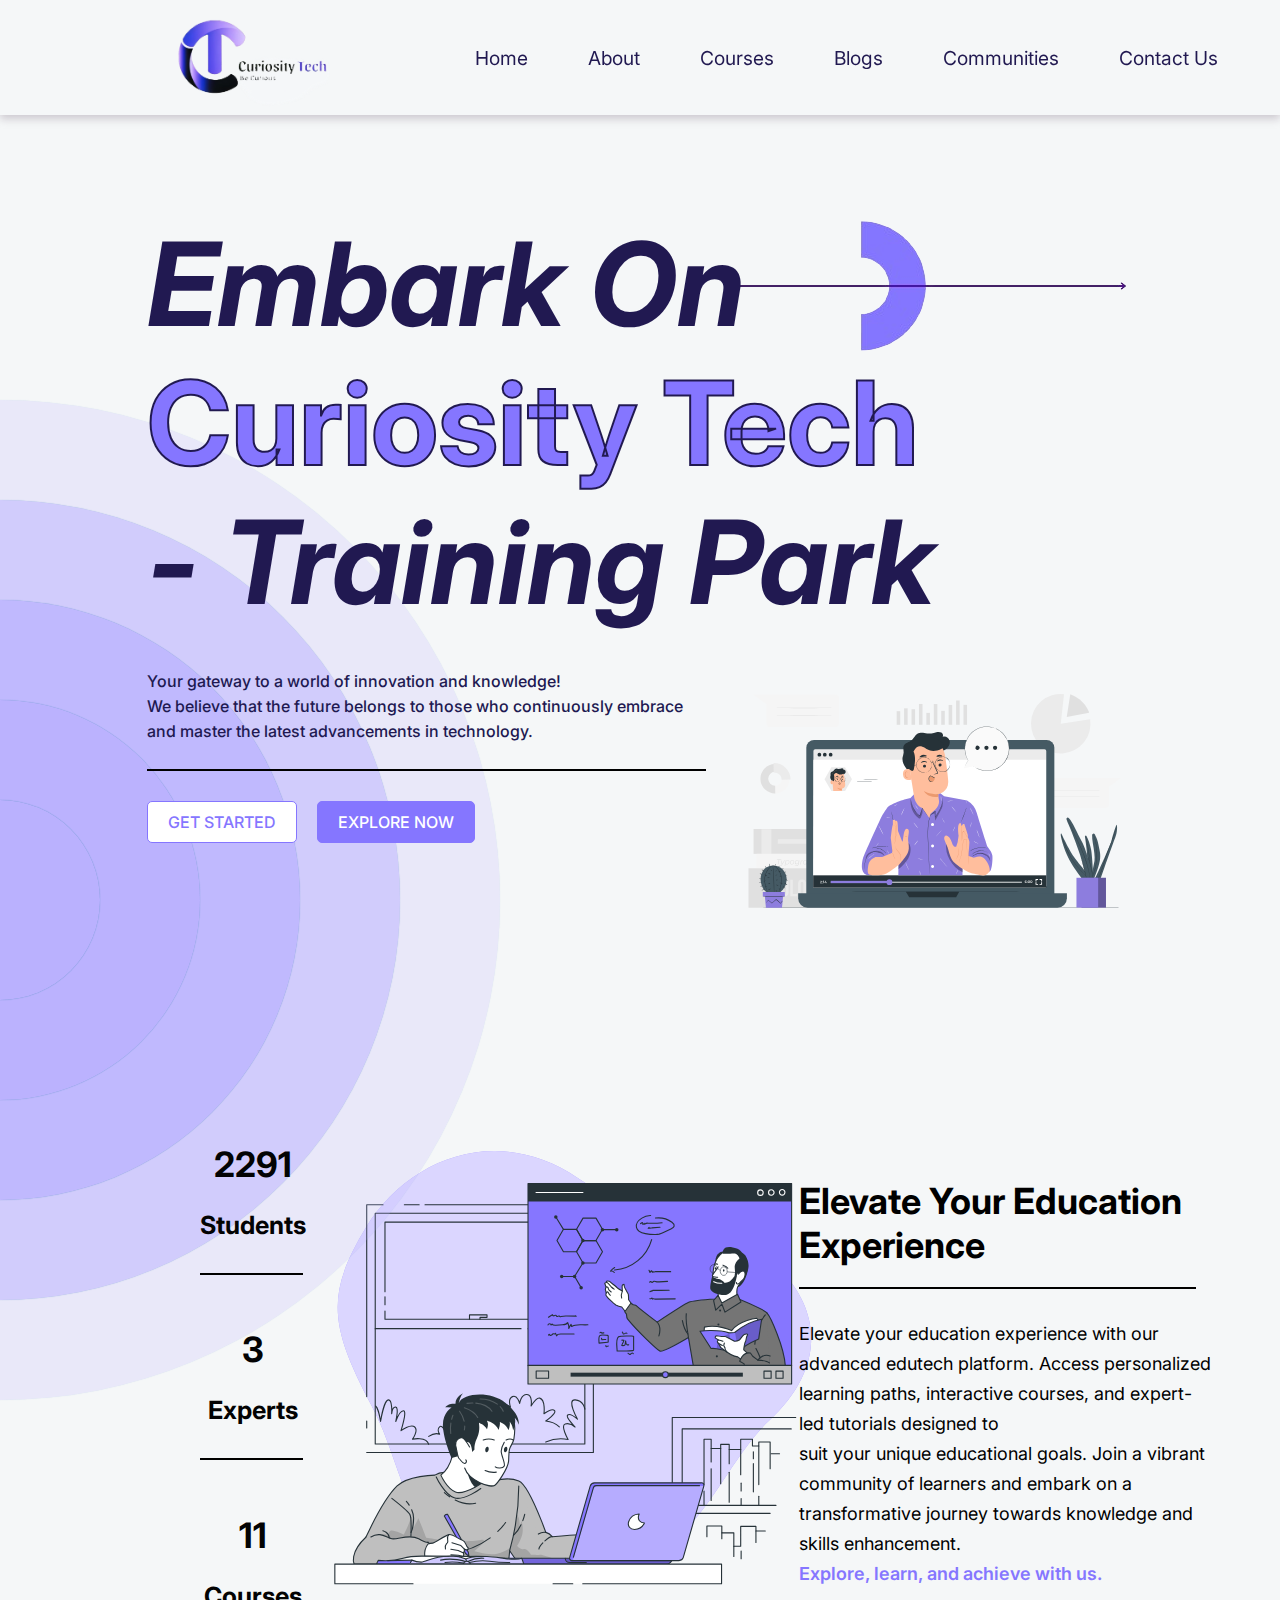
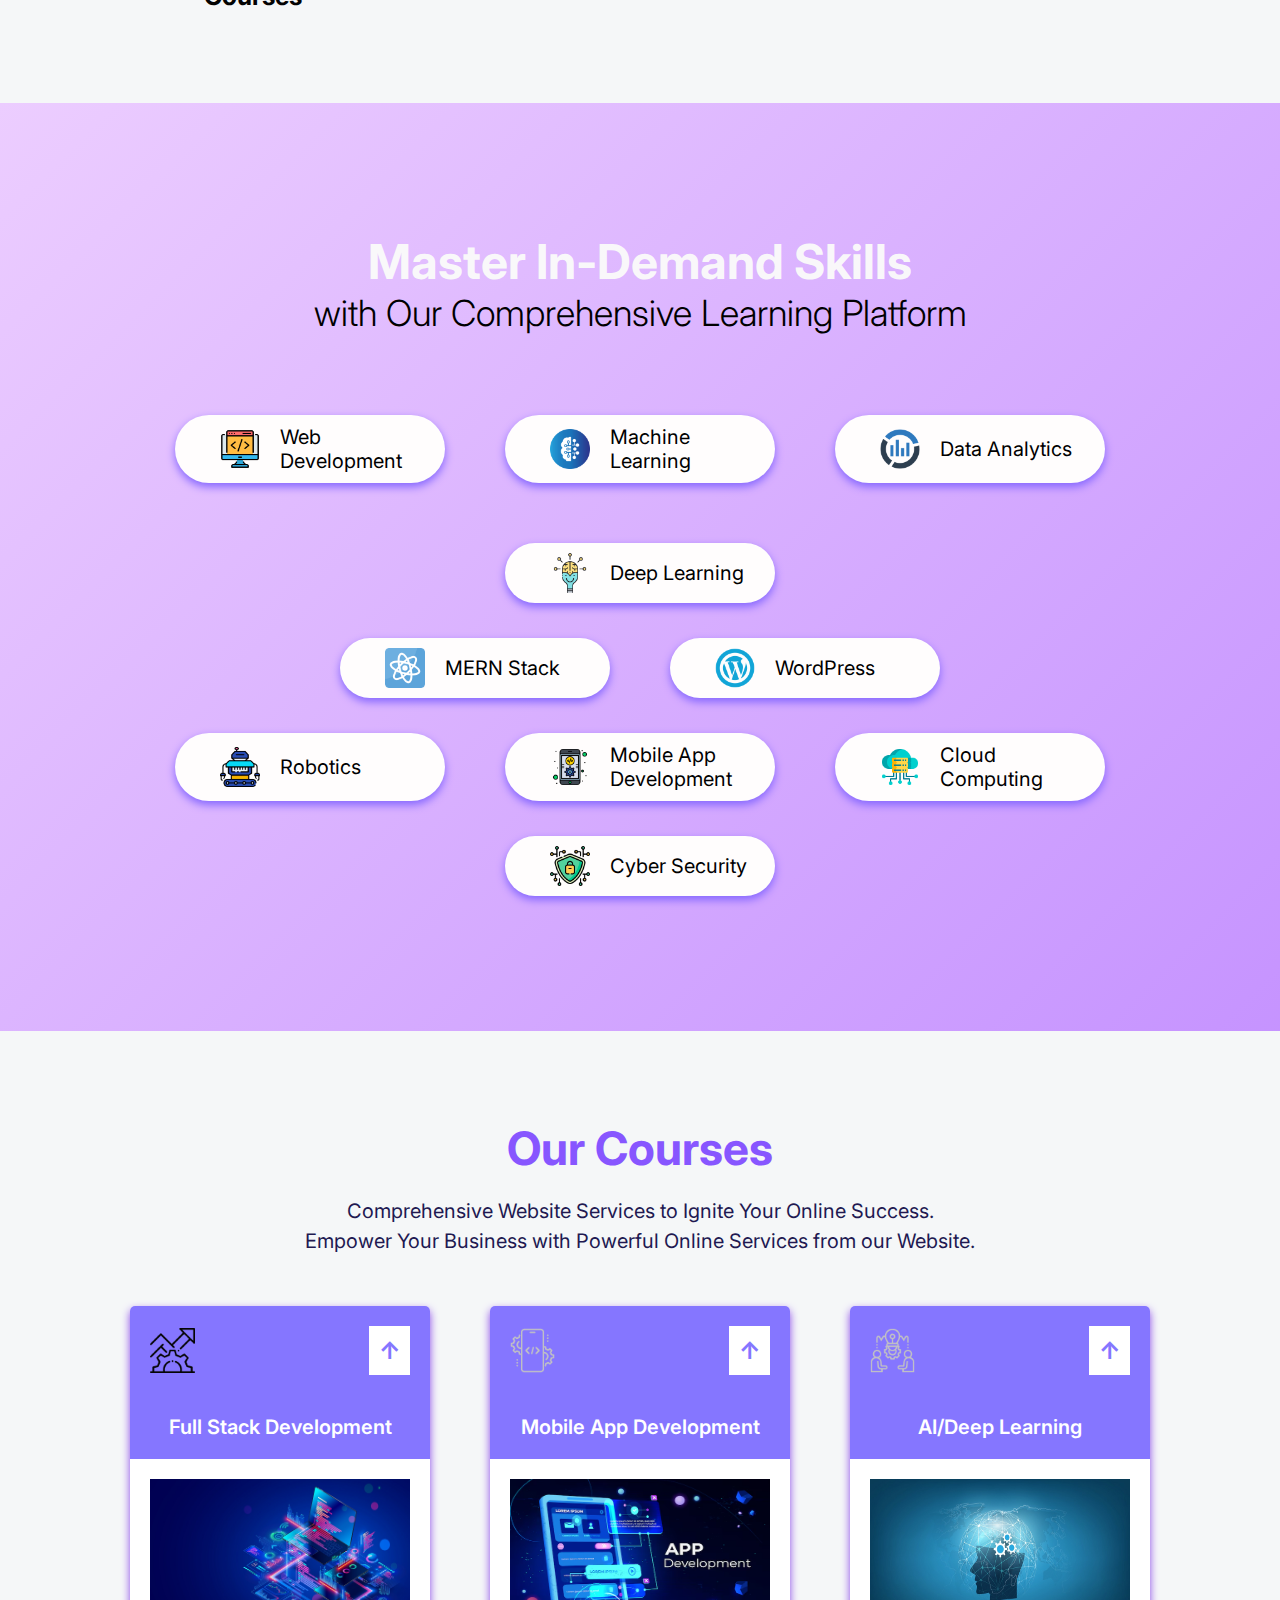
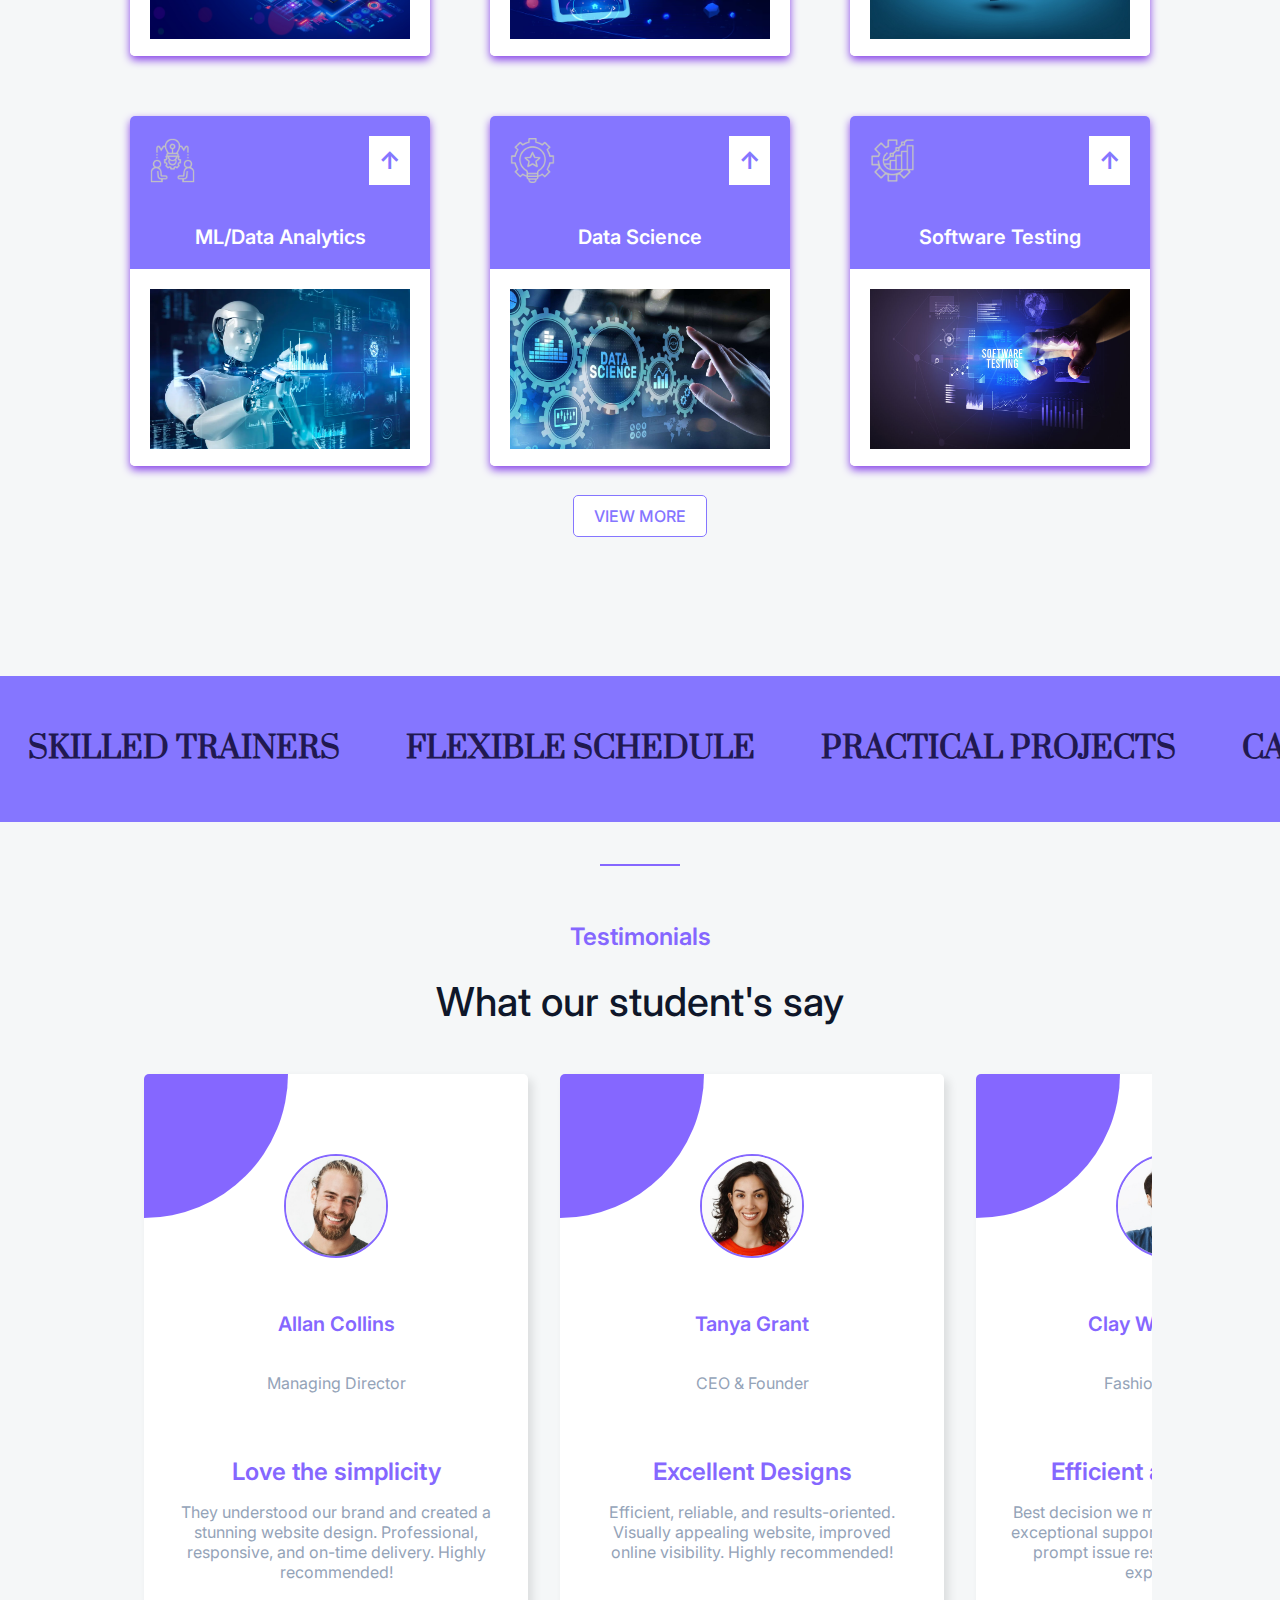
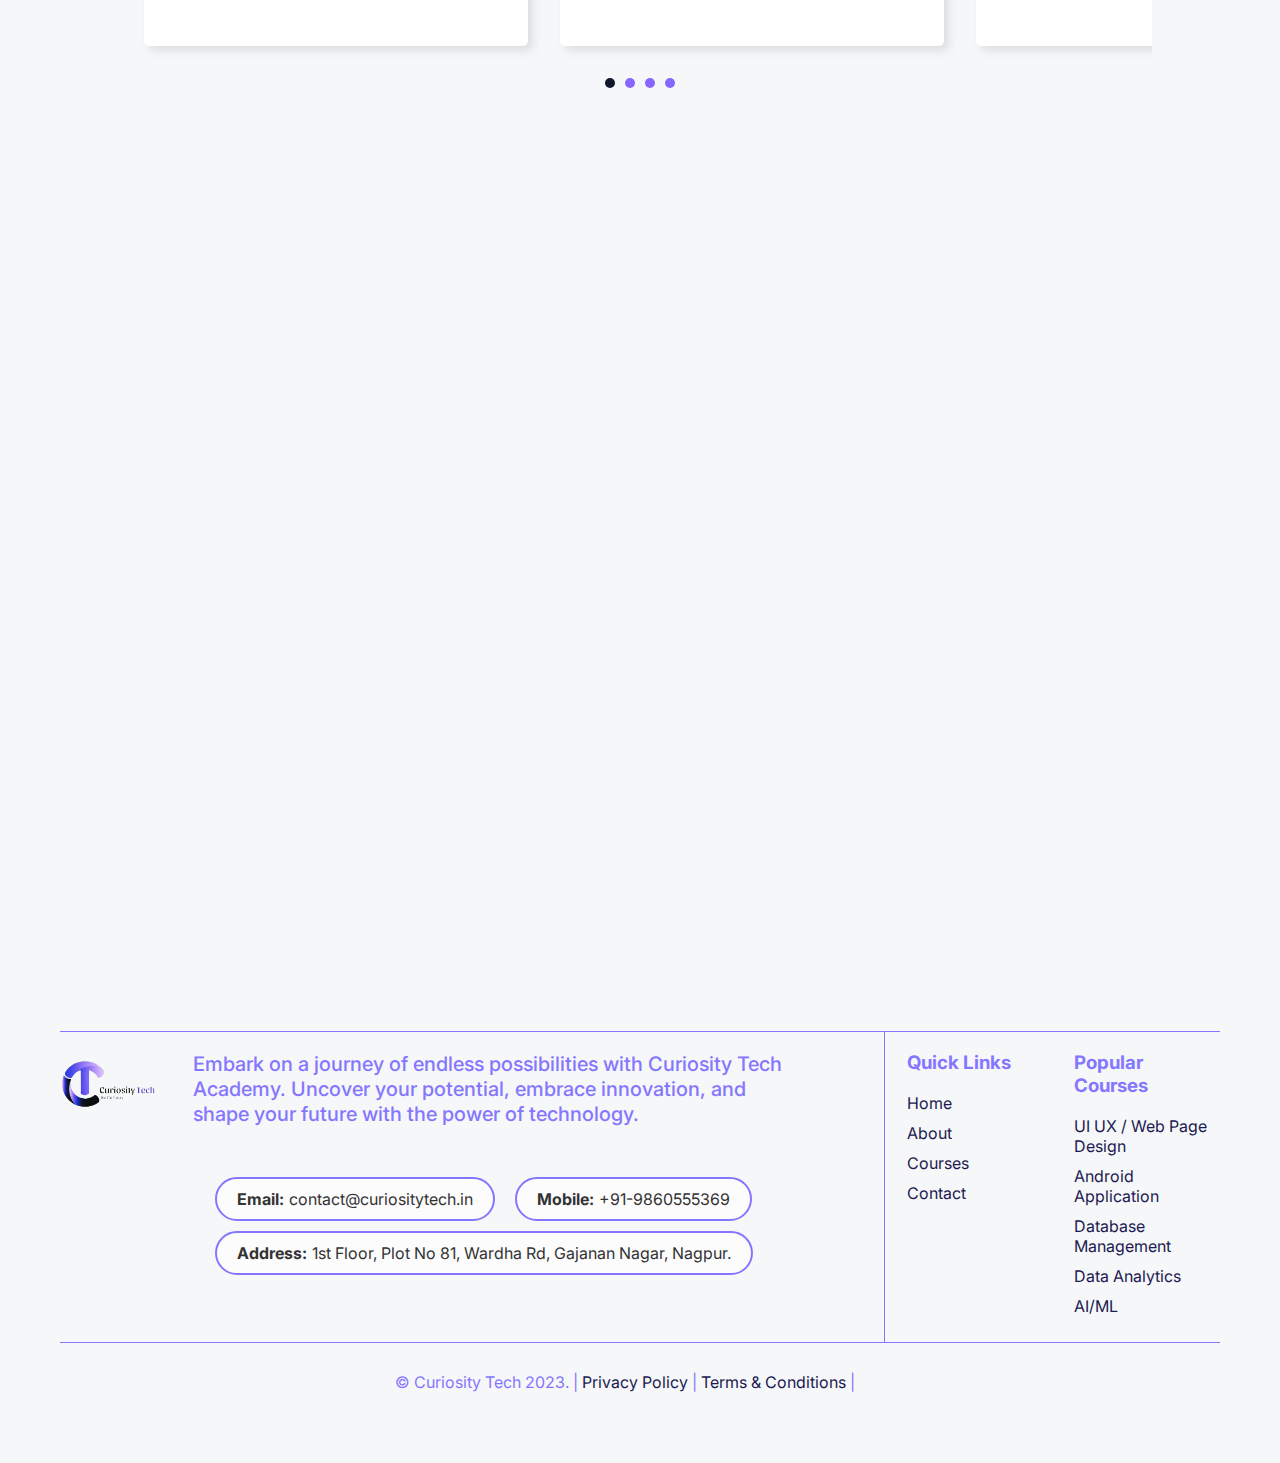
<file: index.html>
<!DOCTYPE html>
<html lang="en">
  <head>
    <meta charset="UTF-8" />
    <meta name="viewport" content="width=device-width, initial-scale=1.0" />
    <title>CuriosityTech</title>
    <link rel="icon" type="image/x-icon/" href="./Assets/images/IMG-20240621-WA0000.jpg">
    <link rel="stylesheet" href="../Assets/css/home.css" />
    <link rel="icon" href="../Assets/images/ctIcon.png" type="image/icon" />
    <link rel="stylesheet" href="https://unpkg.com/aos@next/dist/aos.css" />
    <link
      rel="stylesheet"
      href="https://cdnjs.cloudflare.com/ajax/libs/font-awesome/6.5.2/css/all.min.css"
      integrity="sha512-SnH5WK+bZxgPHs44uWIX+LLJAJ9/2PkPKZ5QiAj6Ta86w+fsb2TkcmfRyVX3pBnMFcV7oQPJkl9QevSCWr3W6A=="
      crossorigin="anonymous"
      referrerpolicy="no-referrer"
    />
    <link rel="preconnect" href="https://fonts.googleapis.com" />
    <link rel="preconnect" href="https://fonts.gstatic.com" crossorigin />
    <link rel="preconnect" href="https://fonts.googleapis.com" />
    <link rel="preconnect" href="https://fonts.gstatic.com" crossorigin />
    <link
      href="https://fonts.googleapis.com/css2?family=Prata&display=swap"
      rel="stylesheet"
    />
    <link
      href="https://fonts.googleapis.com/css2?family=Inter:wght@100..900&display=swap"
      rel="stylesheet"
    />
  </head>

  <body>
    <!-- Navbar Section -->
    <nav class="navbar" style="height: 115px">
      <div class="logo">
        <a href="/index.html"
          ><img src="../Assets/images/logo-trans.png" alt="Logo"
        /></a>
      </div>
      <div class="hamburger">
        <span></span>
        <span></span>
        <span></span>
      </div>
      <ul class="nav-links">
        <li data-aos="fade-right" data-aos-offset="120" data-aos-delay="100">
          <a href="index.html">Home</a>
        </li>
        <li data-aos="fade-right" data-aos-offset="120" data-aos-delay="200">
          <a href="/html/about.html">About</a>
        </li>
        <li
          class="dropdown"
          data-aos="fade-right"
          data-aos-offset="120"
          data-aos-delay="300"
        >
          <a href="/html/courses.html">Courses</a>
          <!-- <ul class="dropdown-menu">
            <li><a href="courses.html">Web Development</a></li>
            <li><a href="courses.html">UI/UX Design</a></li>
            <li><a href="courses.html">Data Analytics</a></li>
            <li><a href="courses.html">Machine Learning</a></li>
          </ul> -->
        </li>
        <li
          class="dropdown"
          data-aos="fade-right"
          data-aos-offset="120"
          data-aos-delay="400"
        >
          <a target="_blank" href="https://blogs.curiositytech.in/blog/">Blogs</a>
          <li data-aos="fade-right" data-aos-offset="120" data-aos-delay="500">

            <a href="https://community.curiositytech.in/">Communities</a>
          </li>
        </li>
        <li data-aos="fade-right" data-aos-offset="120" data-aos-delay="500">
          <a href="/html/contact.html">Contact Us</a>
        </li>
      </ul>
    </nav>

    <!-- Hero Section -->
    <div class="ripple-background">
      <div class="circle xxlarge shade1"></div>
      <div class="circle xlarge shade2"></div>
      <div class="circle large shade3"></div>
      <div class="circle medium shade4"></div>
      <div class="circle small shade5"></div>
    </div>
    <section class="hero">
      <div class="hero-bg"></div>
      <!-- New div for background image -->
      <div class="hero-content">
        <div class="hero-heading">
          <img
            class="image"
            data-aos="zoom-in"
            src="../Assets/images/cIcon.png"
          />
          <h1>
            <div
              data-aos="fade-right"
              data-aos-offset="120"
              data-aos-duration="500"
              data-aos-once="true"
            >
              <i>Embark On</i> <br />
            </div>
            <span>Curiosity Tech</span><br /><i>
              <div
                data-aos="fade-left"
                data-aos-offset="120"
                data-aos-duration="500"
                data-aos-once="true"
              >
                - Training Park
              </div>
            </i>
          </h1>
        </div>
        <div class="hero-main">
          <div class="hero-text-buttons">
            <div class="hero-paragraph">
              <p>
                Your gateway to a world of innovation and knowledge! <br> We believe that the future belongs to those who continuously embrace <br> and master the latest advancements in technology.







              </p>
            </div>
            <hr />
            <div class="hero-buttons">
              <a
                href="https://docs.google.com/forms/d/e/1FAIpQLScpvVsPHAzgOyN5DeqkTIaChNKcisfPH9ihIiSC5Q8MLWzg6A/viewform"
                class="btn"
                >Get Started</a
              >
              <a href="./html/courses.html" class="btn" id="btn-explore"
                >Explore Now</a
              >
            </div>
          </div>
          <div class="hero-image-explore">
            <img
              src="../Assets/images/Webinar-pana.svg"
              alt="Right of Paragraph Image"
              class="paragraph-img"
            />
          </div>
        </div>
      </div>
    </section>

    <!-- Elements Section -->
    <section class="elements">
      <div class="element-box">
        <div class="stats-container">
          <div class="stat">
            <h1 id="projects-count">7000</h1>
            <p>Students</p>
          </div>
          <hr />
          <div class="stat">
            <h1 id="clients-count">700</h1>
            <p>Experts</p>
          </div>
          <hr />
          <div class="stat">
            <h1 id="experts-count">50</h1>
            <p>Courses</p>
          </div>
        </div>
        <img
          src="../Assets/images/Online learning-bro.svg"
          alt="Box Background"
          class="bg"
        />
      </div>
      <div class="element-content">
        <h2>Elevate Your Education Experience</h2>
        <hr />
        <p>
          Elevate your education experience with our advanced edutech platform.
          Access personalized learning paths, interactive courses, and
          expert-led tutorials designed to <br />suit your unique educational
          goals. Join a vibrant community of learners and embark on a
          transformative journey towards knowledge and skills enhancement.
          <br />
          <span id="explore-para">Explore, learn, and achieve with us.</span>
        </p>
      </div>
    </section>

    <!-- Skills Section -->
  <section class="skills">
    <h2>
      <span id="skill-headline"> Master In-Demand Skills </span> <br />
      with Our Comprehensive Learning Platform
    </h2>
    <div class="skills-box">
      <div class="skill">
        <img src="../Assets/images/coding_2703928.png" alt="Bootstrap" />
        <p>Web Development</p>
      </div>
      <div class="skill">
        <img src="../Assets/images/artifical-intelligence_13453089.png" alt="HTML" />
        <p>Machine Learning</p>
      </div>
      <div class="skill">
        <img src="../Assets/images/bar_15688473.png" alt="CSS" />
        <p>Data Analytics</p>
      </div>
      <div class="skill">
        <img src="../Assets/images/creative_11434930.png" alt="JavaScript" />
        <p>Deep Learning</p>
      </div>
    </div>
    <div class="skills-box">
      <div class="skill">
        <img src="../Assets/images/physics_753244.png" alt="React" />
        <p>MERN Stack</p>
      </div>
      <div class="skill">
        <img
          src="../Assets/images/wordpress_13170745.png"
          alt="WordPress"
        />
        <p>WordPress</p>
      </div>
    </div>

    <div class="skills-box">
      <div class="skill">
        <img src="../Assets/images/robot_2152634.png" alt="PHP" />
        <p>Robotics</p>
      </div>

      <div class="skill">
        <img src="../Assets/images/development_3623831.png" alt="Sass" />
        <p>Mobile App Development</p>
      </div>
      <div class="skill">
        <img src="../Assets/images/internet_17421504.png" alt="Angular" />
        <p>Cloud Computing</p>
      </div>
    </div>
    <div class="skills-box">
      <div class="skill">
        <img src="../Assets/images/cyber-security_7440034.png" alt="Node.js" />
        <p>Cyber Security</p>
      </div>
    </div>
  </section>
  

    <!-- Our Services Section -->
    <section class="services">
      <h2>Our Courses</h2>
      <p>
        Comprehensive Website Services to Ignite Your Online Success. <br />
        Empower Your Business with Powerful Online Services from our Website.
      </p>
      <div class="services-box">
        <div class="service-card">
          <div class="service-header">
            <img
              src="../Assets/images/development-1.png"
              alt="Website Development"
            />
            <a href="courses.html"><span>↑</span></a>
          </div>
          <div class="service-info">
            <h3>Full Stack Development</h3>
          </div>
          <div class="service-footer">
            <img
              src="../Assets/images/full.png"
              alt="Website Development Large"
            />
          </div>
        </div>
        <div class="service-card">
          <div class="service-header">
            <img src="../Assets/images/XMLID_1809_.png" alt="App Development" />
            <a href="courses.html"><span>↑</span></a>
          </div>
          <div class="service-info">
            <h3>Mobile App Development</h3>
          </div>
          <div class="service-footer">
            <img src="../Assets/images/mob.avif" alt="App Development Large" />
          </div>
        </div>
        <div class="service-card">
          <div class="service-header">
            <img
              src="../Assets/images/brainstorming-1.png"
              alt="Digital Marketing"
            />
            <a href="courses.html"><span>↑</span></a>
          </div>
          <div class="service-info">
            <h3>AI/Deep Learning</h3>
          </div>
          <div class="service-footer">
            <img src="../Assets/images/AI.jpg" alt="Digital Marketing Large" />
          </div>
        </div>
        <div class="service-card">
          <div class="service-header">
            <img
              src="../Assets/images/brainstorming-1.png"
              alt="Digital Marketing"
            />
            <a href="courses.html"><span>↑</span></a>
          </div>
          <div class="service-info">
            <h3>ML/Data Analytics</h3>
          </div>
          <div class="service-footer">
            <img
              src="../Assets/images/robo.png"
              alt="Digital Marketing Large"
            />
          </div>
        </div>
        <div class="service-card">
          <div class="service-header">
            <img
              src="../Assets/images/branding-1.png"
              alt="Website Maintenance"
            />
            <a href="courses.html"><span>↑</span></a>
          </div>
          <div class="service-info">
            <h3>Data Science</h3>
          </div>
          <div class="service-footer">
            <img
              src="../Assets/images/data-science.jpg"
              alt="Website Maintenance Large"
            />
          </div>
        </div>
        <!-- <div class="service-card">
                <div class="service-header">
                    <img src="../Assets/images/Group-1-2.png" alt="Graphic Design">
                    <a href="courses.html"><span>↑</span></a>
                </div>
                <div class="service-info">
                    <h3>Figma User Interface</h3>
                </div>
                <div class="service-footer">
                    <img src="../Assets/images/uiux.jpg" alt="Graphic Design Large">
                </div>
            </div> -->
        <div class="service-card">
          <div class="service-header">
            <img
              src="../Assets/images/optimization-1.png"
              alt="Domain & Hosting"
            />
            <a href="courses.html"><span>↑</span></a>
          </div>
          <div class="service-info">
            <h3>Software Testing</h3>
          </div>
          <div class="service-footer">
            <img
              src="../Assets/images/testing.jpg"
              alt="Domain & Hosting Large"
            />
          </div>
        </div>
      </div>
      <div class="service-buttons">
        <a href="courses.html" class="btn">View More</a>
      </div>
    </section>

    <!-- Bar Section -->
    <section class="bar">
      <div class="bar-content" id="animated-bar">
        <div class="bar-flex-container">
          <p style="font-family: 'Prata'">
            <!-- <img src="../Assets/images/Vector-2.png" alt="vector" class="vector">  -->
            Skilled Trainers
          </p>
          <p style="font-family: 'Prata'">
            <!-- <img src="../Assets/images/Vector-2.png" alt="vector" class="vector">  -->
            Flexible Schedule
          </p>
          <p style="font-family: 'Prata'">
            <!-- <img src="../Assets/images/Vector-2.png" alt="vector" class="vector"> -->
            Practical Projects
          </p>
          <p style="font-family: 'Prata'">
            <!-- <img src="../Assets/images/Vector-2.png" alt="vector" class="vector"> -->
            Career Growth
          </p>
          <div class="extras">
            <p style="font-family: 'Prata'">
              <!-- <img src="/Assets/images/Vector-2.png" alt="vector" class="vector">  -->
              Learn Anything
            </p>
            <p style="font-family: 'Prata'">
              <!-- <img src="/Assets/images/Vector-2.png" alt="vector" class="vector"> -->
              Learn Together
            </p>
            <p style="font-family: 'Prata'">
              <!-- <img src="/Assets/images/Vector-2.png" alt="vector" class="vector">  -->
              Bright Mind & Idea
            </p>
            <!-- <p><img src="/Assets/images/Vector-2.png" alt="vector" class="vector"> Customer Preference</p> -->
            <p style="font-family: 'Prata'">
              <!-- <img src="/Assets/images/Vector-2.png" alt="vector" class="vector"> -->
              Online Course
            </p>
          </div>
        </div>
      </div>
    </section>

    <!-- Contact Section -->
    <!-- <div class="container">
        <h2>Testimonial</h2>
        <h1 style="text-align: center" >What our students say about us</h1>
        <h4>Here is what our students have to say about working with CuriosityTech</h4>
        <div class="testimonials" id="testimonials">
            <div class="testimonial-card">
                <p class="testimonial-text">" From the initial consultation to ongoing support and optimization, their team has been responsive, proactive, and a pleasure to work with. "</p>
                <div class="author-info">
                    <img src="author-photo.jpg" alt="Michael Brown" class="author-photo">
                    <div class="author-details">
                        <h3 class="author-name">Michael Brown</h3>
                        <p class="author-title">Founder</p>
                    </div>
                </div>
            </div>
            <div class="testimonial-card hvr-float-bounce" data-aos="flip-left" data-aos-offset="20", data-aos-delay="700" data-aos-anchor-placement="top-center" data-aos-once="true">
                <div class="testimonial-content">
                    <img src="../Assets/images/bhojraj.jpg" alt="Bhojraj">
                    <div class="text-content">
                        <p><strong>The coaching at CuriosityTech is top-notch. The trainers are knowledgeable and always willing to help. 5 stars from me!</strong></p>
                        <p>~ Bhojraj</p>
                    </div>
                </div>
            </div>
            <div class="testimonial-card hvr-float-bounce" data-aos="flip-left" data-aos-offset="20", data-aos-delay="900" data-aos-anchor-placement="top-center" data-aos-once="true">
                <div class="testimonial-content">
                    <img src="../Assets/images/Disha.jpg" alt="Disha">
                    <div class="text-content">
                        <p><strong>I had a wonderful experience learning at CuriosityTech. The courses are well-structured and the support is fantastic.</strong></p>
                        <p>~ Disha</p>
                    </div>    
                </div>
            </div>
            <div class="testimonial-card hvr-float-bounce" data-aos="flip-left" data-aos-offset="20", data-aos-delay="1100" data-aos-anchor-placement="top-center" data-aos-once="true">
                <div class="testimonial-content">
                    <img src="../Assets/images/Diksha.jpg" alt="Diksha">
                    <div class="text-content">
                        <p><strong>The environment at CuriosityTech is conducive to learning. I gained a lot of practical knowledge that I could apply immediately.</strong></p>
                        <p>~ Diksha</p>
                    </div>
                </div>
            </div>
            <div class="testimonial-card hvr-float-bounce" data-aos="flip-left" data-aos-offset="20", data-aos-delay="1300" data-aos-anchor-placement="top-center" data-aos-once="true">
                <div class="testimonial-content">
                    <img src="../Assets/images/Omm.jpg" alt="Omm">
                    <div class="text-content">
                        <p><strong>CuriosityTech exceeded my expectations. The hands-on approach and real-world examples were invaluable. 5 stars!</strong></p>
                        <p>~ Omm</p>
                    </div>
                </div>
            </div>
        </div>
    </div> -->

    <!-- TESTIMONIALS -->

    <section class="section__container">
      <h2>Testimonials</h2>
      <h1>What our student's say</h1>
      <div class="section__carousel">
        <div class="section__carousel-inner">
          <div class="section__card">
            <div>
              <img src="../Assets/images/user-3.jpg" alt="user" />
              <h5>Allan Collins</h5>
              <h6>Managing Director</h6>
            </div>
            <div>
              <span><i class="ri-double-quotes-l"></i></span>
              <h4>Love the simplicity</h4>
              <p>
                They understood our brand and created a stunning website design.
                Professional, responsive, and on-time delivery. Highly
                recommended!
              </p>
            </div>
          </div>

          <div class="section__card">
            <div>
              <img src="../Assets/images/user-2.jpg" alt="user" />
              <h5>Tanya Grant</h5>
              <h6>CEO & Founder</h6>
            </div>
            <div>
              <span><i class="ri-double-quotes-l"></i></span>
              <h4>Excellent Designs</h4>
              <p>
                Efficient, reliable, and results-oriented. Visually appealing
                website, improved online visibility. Highly recommended!
              </p>
            </div>
          </div>

          <div class="section__card">
            <div>
              <img src="../Assets/images/user-1.jpg" alt="user" />
              <h5>Clay Washington</h5>
              <h6>Fashion Designer</h6>
            </div>
            <div>
              <span><i class="ri-double-quotes-l"></i></span>
              <h4>Efficient and Reliable</h4>
              <p>
                Best decision we made. Stunning website, exceptional support.
                Always available and prompt issue resolution. Hassle-free
                experience!
              </p>
            </div>
          </div>

          <div class="section__card">
            <div>
              <img src="../Assets/images/user-1.jpg" alt="user" />
              <h5>Allan Collins</h5>
              <h6>Managing Director</h6>
            </div>
            <div>
              <span><i class="ri-double-quotes-l"></i></span>
              <h4>Love the simplicity</h4>
              <p>
                They understood our brand and created a stunning website design.
                Professional, responsive, and on-time delivery. Highly
                recommended!
              </p>
            </div>
          </div>

          <div class="section__card">
            <div>
              <img src="../Assets/images/user-2.jpg" alt="user" />
              <h5>Tanya Grant</h5>
              <h6>CEO & Founder</h6>
            </div>
            <div>
              <span><i class="ri-double-quotes-l"></i></span>
              <h4>Excellent Designs</h4>
              <p>
                Efficient, reliable, and results-oriented. Visually appealing
                website, improved online visibility. Highly recommended!
              </p>
            </div>
          </div>

          <div class="section__card">
            <div>
              <img src="../Assets/images/user-3.jpg" alt="user" />
              <h5>Clay Washington</h5>
              <h6>Fashion Designer</h6>
            </div>
            <div>
              <span><i class="ri-double-quotes-l"></i></span>
              <h4>Efficient and Reliable</h4>
              <p>
                Best decision we made. Stunning website, exceptional support.
                Always available and prompt issue resolution. Hassle-free
                experience!
              </p>
            </div>
          </div>
        </div>
      </div>
      <div class="carousel__dots">
        <span class="dot" data-index="0"></span>
        <span class="dot" data-index="1"></span>
        <span class="dot" data-index="2"></span>
        <span class="dot" data-index="3"></span>
      </div>
    </section>

    <!-- FAQ Section -->
    <div class="container-contact">
      <div
        class="faq-section-container"
        data-aos="zoom-out-right"
        data-aos-offset="300"
        data-aos-easing="ease-in-sine"
        data-aos-once="true"
      >
        <div class="faq-section">
          <h2>
            <img src="../Assets/images/arrow-removebg-preview.png" />What we do?
          </h2>
          <h3>
            At Curiosity Tech, we design and develop innovative solutions through a structured process: Define, Research, Design, Develop, Test, and Launch. Our goal is to deliver seamless user experiences and maximum impact. Transforming your vision into reality.  
          </h3>
        </div>
        <div class="faq-section">
          <div class="faq-question">1. Define Goals and Requirements 🌐</div>
          <div class="faq-answer">
            At CuriosityTech, we understand the purpose of the website, its
            target audience, and the specific goals it needs to achieve.
            Determine the features, functionality, and content that the project
            will require.
          </div>
        </div>
        <div class="faq-section">
          <div class="faq-question">2. Research and Planning 📝</div>
          <div class="faq-answer">
            Conduct market research to gather insights about the target
            audience, competitors, and industry trends. Create a sitemap to
            outline the structure and hierarchy of the project. Consider the
            user journey and how users will navigate through the project.
          </div>
        </div>
        <div class="faq-section">
          <div class="faq-question">3. Design and Development 💻</div>
          <div class="faq-answer">
            Focus on designing a user-friendly experience by creating wireframes
            or prototypes. This involves creating the layout, structure, and
            functionality of each page, ensuring intuitive navigation and easy
            access to information.
          </div>
        </div>
        <div class="faq-section">
          <div class="faq-question">4. Testing and Optimization 🧪</div>
          <div class="faq-answer">
            Conduct thorough testing to identify and fix any issues, such as
            broken links, browser compatibility problems, or usability concerns.
            Optimize the website’s performance, including page load times and
            mobile responsiveness.
          </div>
        </div>
        <div class="faq-section">
          <div class="faq-question">5. Launch and Deployment 🚀</div>
          <div class="faq-answer">
            Deploy the website on a web hosting platform or server. Ensure
            proper domain and hosting setup, configure security measures (such
            as SSL certificates), and monitor the website’s performance.
          </div>
        </div>
      </div>
      <div
        class="contact-form hvr-glow"
        data-aos="zoom-out-left"
        data-aos-offset="300"
        data-aos-easing="ease-in-sine"
        data-aos-once="true"
      >
        <h2 style="text-align: center">Drop Us a Message</h2>
        <form action="#" method="POST" id="form">

          <input type="hidden" name="access_key" value="02cef9eb-79fe-402a-a835-fe97168d3907">
    <input type="hidden" name="subject" value="New Submission from Web3Forms">
    <input type="checkbox" name="botcheck" id="" style="display: none;">

          <label for="name">Full Name:</label>
          <input type="text" id="name" name="name" required />

          <label for="email">Email:</label>
          <input type="email" id="email" name="email" required />

          <label for="phone">Phone Number:</label>
          <input type="tel" id="phone" name="phone" required />

          <label for="course">Interested Course:</label>
          <input type="text" id="course" name="course" required />

          <label for="message">Message:</label>
          <textarea id="message" name="message" rows="4" required></textarea>

          <button type="submit">Submit</button>
          <div style="text-align: center; margin-top: 1.5rem;" id="result"></div>
        </form>
      </div>
    </div>

    <!-- Footer Section -->
    <div class="main-content">
      <footer class="footer">
        <div class="footer-container">
          <div class="footer-divider"></div>
          <div class="footer-right">
            <div class="footer-content">
              <div class="footer-img">
                <img
                  src="../Assets/images/IMG-20240621-WA0001.jpg"
                  alt="logo"
                />
              </div>
              <div class="content">
                <h3>
                  Embark on a journey of endless possibilities with Curiosity
                  Tech Academy. Uncover your potential, embrace innovation, and
                  <br />shape your future with the power of technology.
                </h3>
              </div>
            </div>
            <div class="contact-box1">
              <div class="contact-box">
                <div class="contact-item">
                  <span>Email:</span> <a href="mailto:contact@curiositytech.com">contact@curiositytech.in</a> 
                </div>
                <div class="contact-item">
                  <span>Mobile:</span><a  href="tel:+919545400369">+91-9860555369</a> 
                </div>
              </div>
              <div class="contact-item">
                <span>Address:</span><a href="https://maps.app.goo.gl/5jVEQQ5U94M2a9zN6">1st Floor, Plot No 81, Wardha Rd, Gajanan Nagar, Nagpur.</a> 
              </div>
            </div>
          </div>
          <div class="footer-divider-vertical"></div>
          <div class="footer-left">
            <div class="footer-column">
              <h3>Quick Links</h3>
              <ul>
                <li><a href="./index.html">Home</a></li>
                <li><a href="./html/about.html">About</a></li>
                <li><a href="./html/courses.html">Courses</a></li>
                <li><a href="./html/contact.html">Contact</a></li>
              </ul>
            </div>
            <div class="footer-column">
              <h3>Popular Courses</h3>
              <ul>
                <li><a href="./html/courses.html">UI UX / Web Page Design</a></li>
                <li><a href="./html/courses.html">Android Application</a></li>
                <li><a href="./html/courses.html">Database Management</a></li>
                <li><a href="./html/courses.html">Data Analytics</a></li>
                <li><a href="./html/courses.html">AI/ML</a></li>
              </ul>
            </div>
            <div class="footer-divider"></div>
          </div>
        </div>
        <div class="footer-bottom">
          <p>
            © Curiosity Tech 2023. | <a href="#">Privacy Policy</a> |
            <a href="#">Terms & Conditions</a> |
            <a
              href="https://www.facebook.com/people/Curiosity-Tech/100095248902197/"
              ><i class="fa-brands fa-square-facebook"></i
            ></a>
            <a
              href="https://www.instagram.com/curiositytechpark?igsh=dHpmeWRveGpjY28w"
              ><i class="fa-brands fa-instagram"></i
            ></a>
            <a href="https://www.linkedin.com/company/curiosity-tech/"
              ><i class="fa-brands fa-linkedin"></i
            ></a>
          </p>
        </div>
      </footer>
    </div>

    <script src="../Assets/js/count.js"></script>
    <script src="../Assets/js/nav.js"></script>
    <script src="./Assets/js/script.js" ></script>
    <script src="https://unpkg.com/aos@next/dist/aos.js"></script>
    <script>
      AOS.init();
    </script>
    <script src="../Assets/js/updatedTestimonials.js"></script>
    <script src="../Assets//js/testomonial.js"></script>
    <script src="../Assets/js/contactForm.js"></script>
  </body>
</html>
</file>
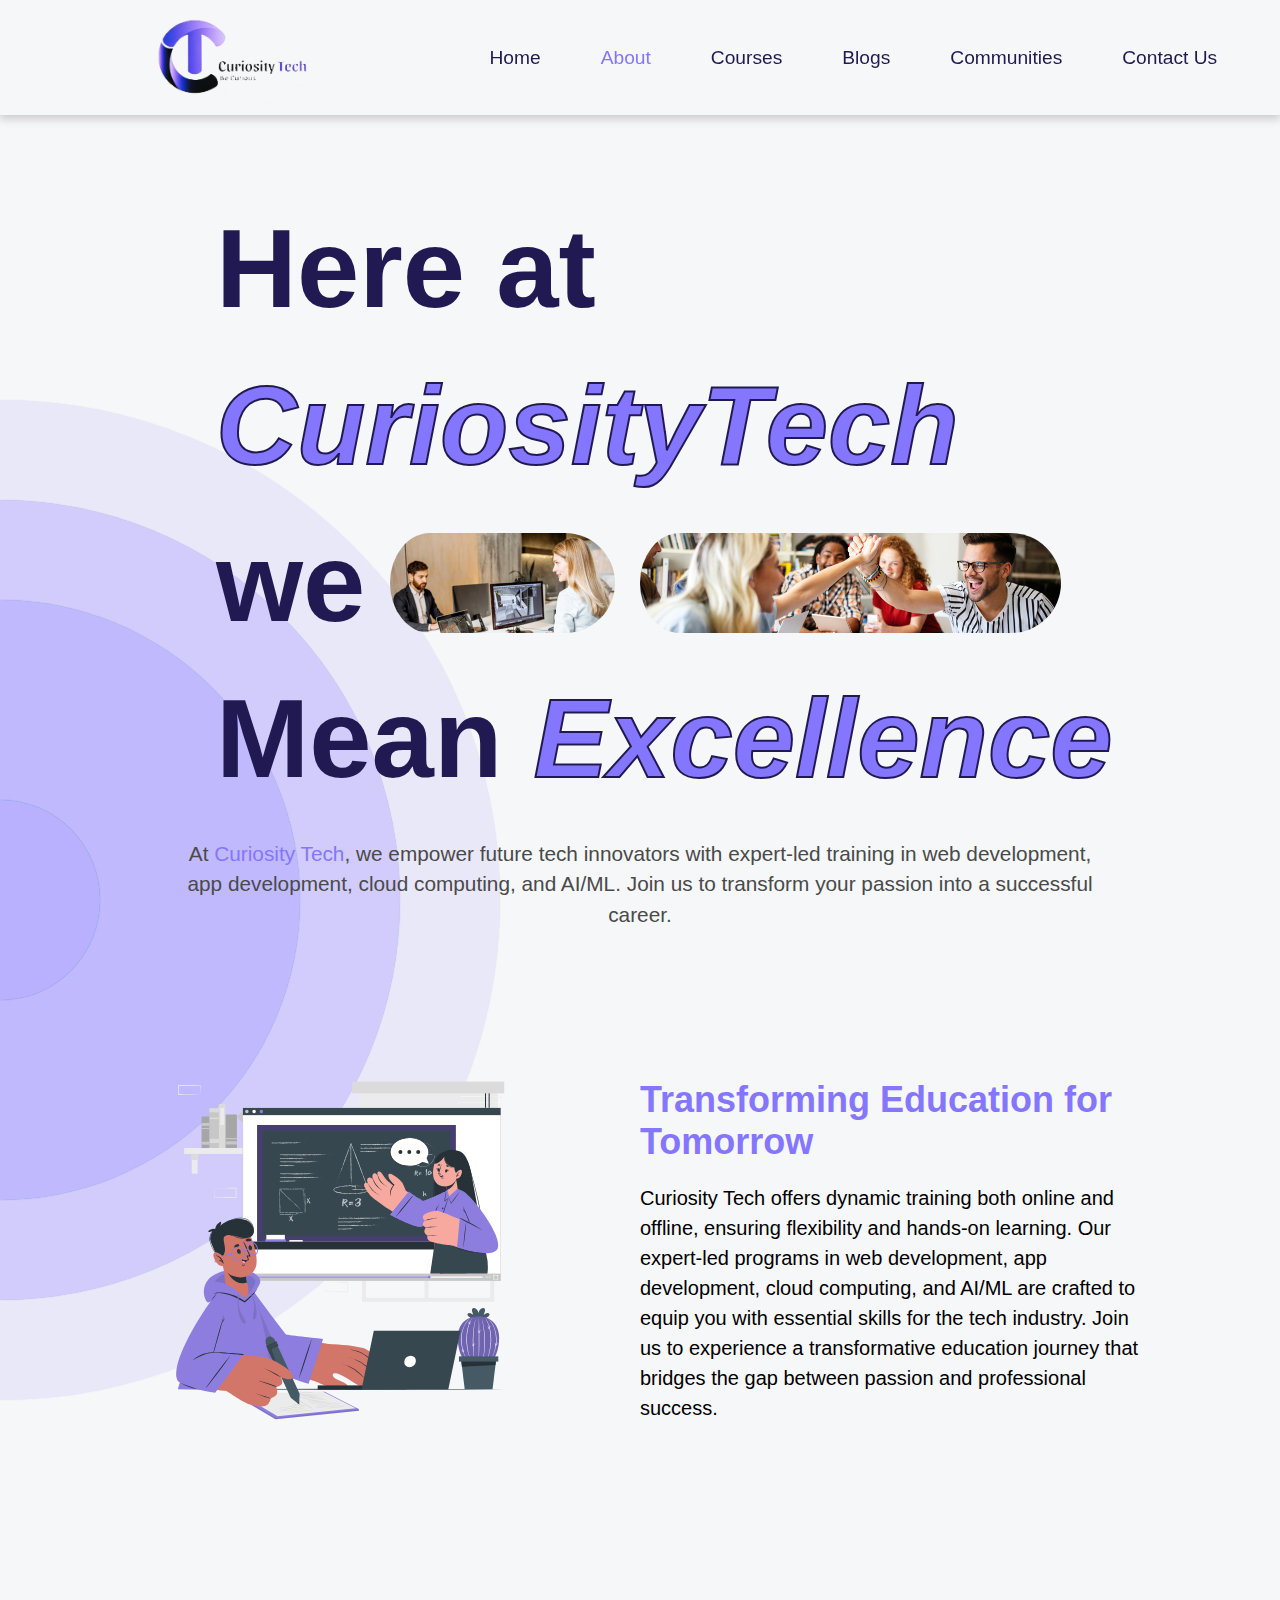
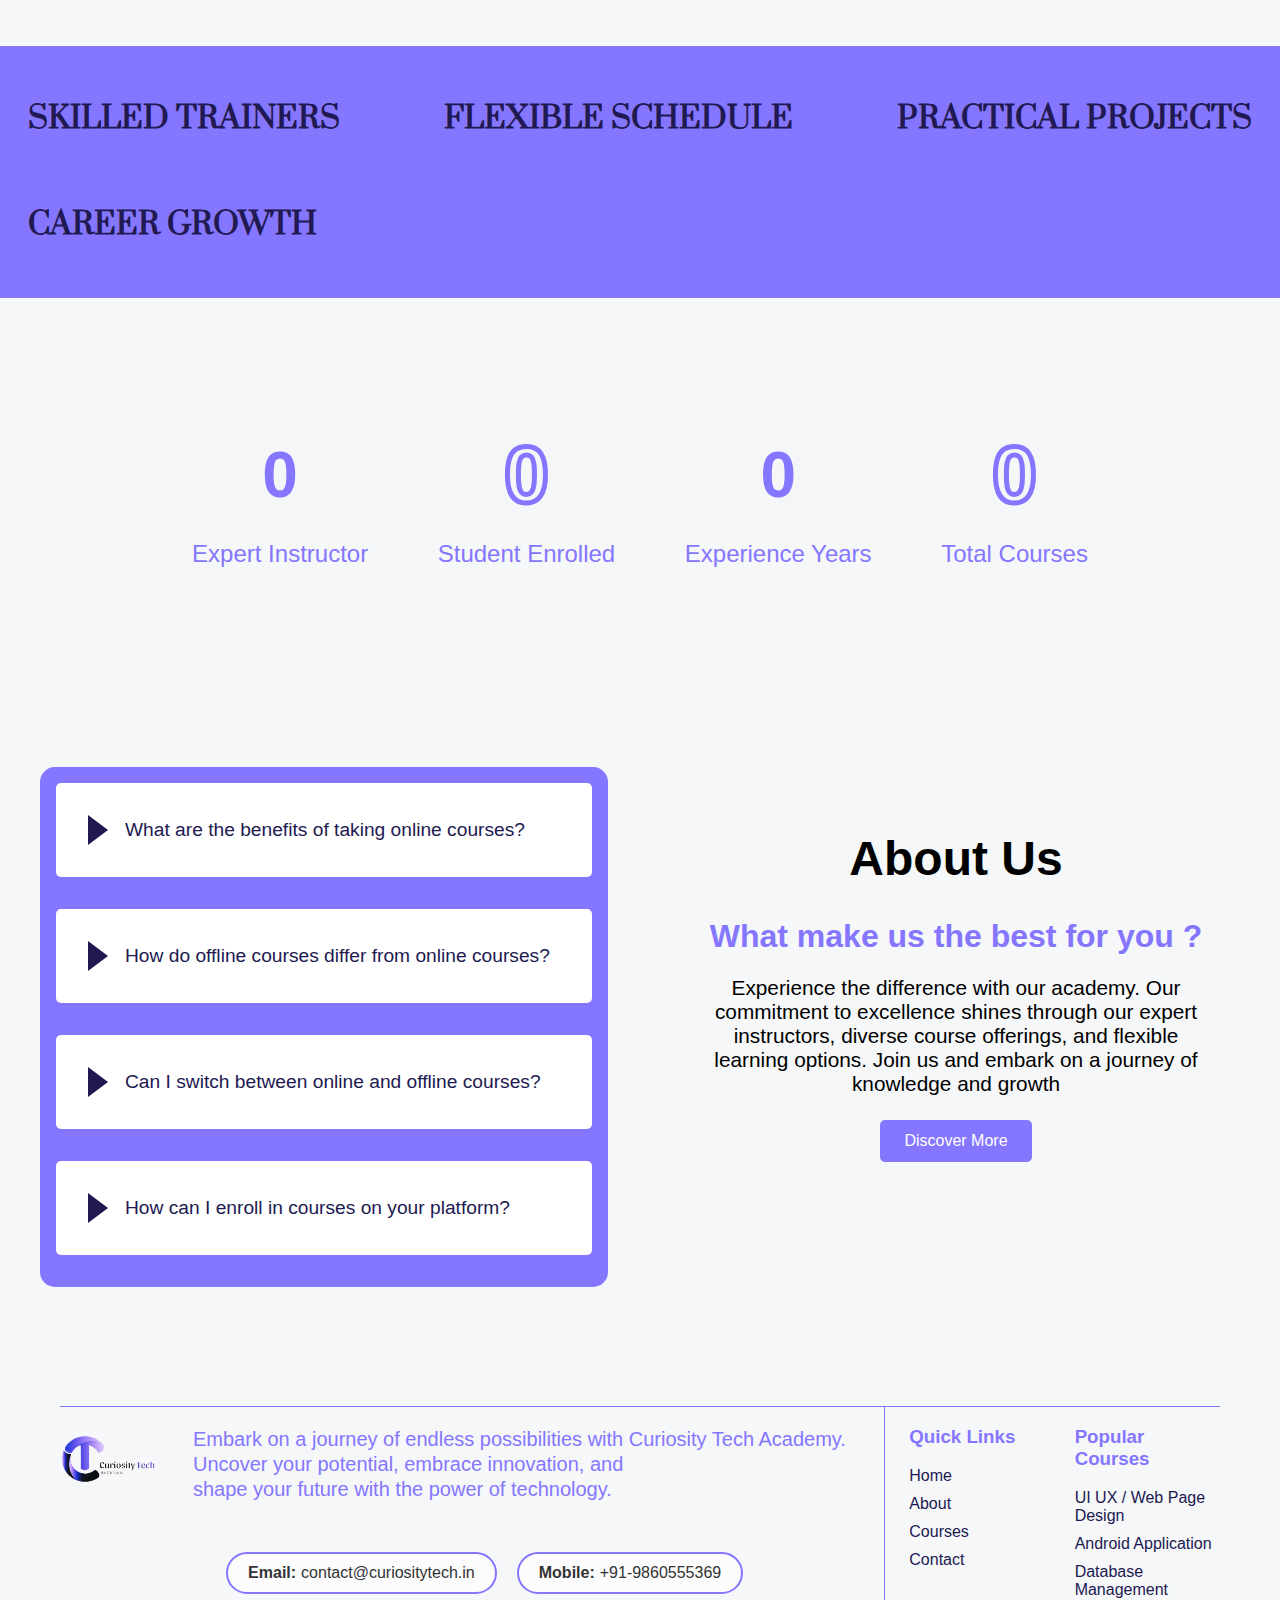
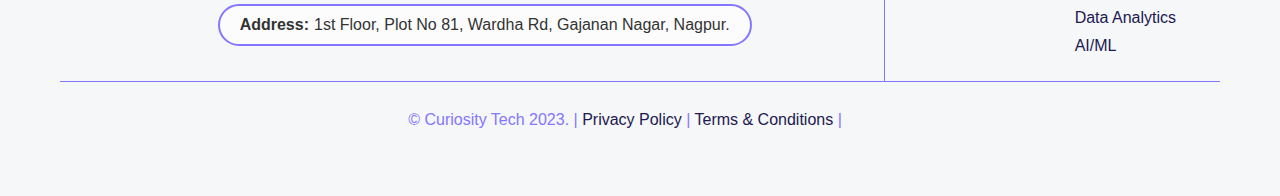
<file: html/about.html>
<!DOCTYPE html>
<html lang="en">
  <head>
    <meta charset="UTF-8" />
    <meta name="viewport" content="width=device-width, initial-scale=1.0" />
    <title>CuriosityTech | About</title>
    <link rel="icon" href="../Assets/images/ctIcon.png" type="image/icon" />
    <link rel="stylesheet" href="../Assets/css/about.css" />
    <link
      rel="stylesheet"
      href="https://cdnjs.cloudflare.com/ajax/libs/font-awesome/6.5.2/css/all.min.css"
      integrity="sha512-SnH5WK+bZxgPHs44uWIX+LLJAJ9/2PkPKZ5QiAj6Ta86w+fsb2TkcmfRyVX3pBnMFcV7oQPJkl9QevSCWr3W6A=="
      crossorigin="anonymous"
      referrerpolicy="no-referrer"
    />
    <link rel="stylesheet" href="https://unpkg.com/aos@next/dist/aos.css" />
    <link rel="preconnect" href="https://fonts.googleapis.com">
<link rel="preconnect" href="https://fonts.gstatic.com" crossorigin>
<link href="https://fonts.googleapis.com/css2?family=Prata&display=swap" rel="stylesheet">

  </head>
  <body>
    <!-- Navbar Section -->
    <nav class="navbar" style="height: 115px">
      <div class="logo">
        <a href="../index.html"
          ><img src="../Assets/images/logo-trans.png" alt="Logo"
        /></a>
      </div>
      <div class="hamburger">
        <span></span>
        <span></span>
        <span></span>
      </div>
      <ul class="nav-links">
        <li data-aos="fade-right" data-aos-offset="120" data-aos-delay="100">
          <a href="../index.html">Home</a>
        </li>
        <li data-aos="fade-right" data-aos-offset="120" data-aos-delay="200">
          <a href="/html/about.html">About</a>
        </li>
        <li
          class="dropdown"
          data-aos="fade-right"
          data-aos-offset="120"
          data-aos-delay="300"
        >
          <a href="/html/courses.html">Courses</a>
          <!-- <ul class="dropdown-menu">
            <li><a href="courses.html">Web Development</a></li>
            <li><a href="courses.html">UI/UX Design</a></li>
            <li><a href="courses.html">Data Analytics</a></li>
            <li><a href="courses.html">Machine Learning</a></li>
          </ul> -->
        </li>
        <li
          class="dropdown"
          data-aos="fade-right"
          data-aos-offset="120"
          data-aos-delay="400"
        >
          <a target="_blank" href="https://blogs.curiositytech.in/blog/">Blogs</a>
          <li data-aos="fade-right" data-aos-offset="120" data-aos-delay="500">

            <a href="https://community.curiositytech.in/">Communities</a>
          </li>
        </li>
        <li data-aos="fade-right" data-aos-offset="120" data-aos-delay="500">
          <a href="/html/contact.html">Contact Us</a>
        </li>
      </ul>
    </nav>
    <!-- Hero Section -->
    <section class="hero">
     
      <div class="hero-bg"></div>
      <div class="hero-content">
        <h1>
          Here at <span id="hero-style"> CuriosityTech</span><span class="inline-content"
            >we <img src="/Assets/images/banner_about.jpg" alt="person" />
            <img src="/Assets/images/banner_about2.jpg" alt="person" />
            </span> <br>Mean <span id="hero-style">Excellence </span>
        </h1>
        <p>
            At <span>Curiosity Tech</span>, we empower future tech innovators with expert-led training in web development, app development, cloud computing, and AI/ML. Join us to transform your passion into a successful career.
        </p>
      </div>
    </section>
    <div class="main-content">
      <!-- Detail1 Section -->
      <section class="detail1">
        <div class="detail1-box">
          <img
            src="../Assets/images/Online learning-cuate.svg"
            alt="person"
          />
          <div class="detail1-content">
            <h2>Transforming Education for Tomorrow</h2>
            <p>
                Curiosity Tech offers dynamic training both online and offline, ensuring flexibility and hands-on learning. Our expert-led programs in web development, app development, cloud computing, and AI/ML are crafted to equip you with essential skills for the tech industry. Join us to experience a transformative education journey that bridges the gap between passion and professional success.
            </p>
          </div>
        </div>
      </section>
    </div>
    <div class="ripple-background">
      <div class="circle xxlarge shade1"></div>
      <div class="circle xlarge shade2"></div>
      <div class="circle large shade3"></div>
      <div class="circle mediun shade4"></div> <!-- Note: "mediun" appears to be a typo, assuming it should be "medium" -->
      <div class="circle small shade5"></div>
    </div>
    <!-- Bar Section -->
    <section class="bar">
      <div class="bar-content">
        <div class="bar-flex-container">
          <p style="font-family:'Prata'">
            <!-- <img src="../Assets/images/Vector-2.png" alt="vector" class="vector">  -->
            Skilled Trainers </p>
                <p style="font-family:'Prata'">
                  <!-- <img src="../Assets/images/Vector-2.png" alt="vector" class="vector">  -->
                  Flexible Schedule </p>
                <p style="font-family:'Prata'">
                  <!-- <img src="../Assets/images/Vector-2.png" alt="vector" class="vector"> -->
                   Practical Projects </p>
                <p style="font-family:'Prata'">
                  <!-- <img src="../Assets/images/Vector-2.png" alt="vector" class="vector">  -->
                  Career Growth</p>
        </div>
      </div>
    </section>

    <div class="main-content">
      <!--Counter Section-->
      <script>
        document.addEventListener("DOMContentLoaded", () => {
          const counters = document.querySelectorAll(".counter");
          
          const animateCounter = (counter) => {
            const target = +counter.getAttribute("data-target");
            const increment = target / 200;
            let current = 0;
            const updateCounter = () => {
              if (current < target) {
                current += increment;
                counter.textContent = Math.ceil(current);
                setTimeout(updateCounter, 10);
              } else {
                counter.textContent = target.toLocaleString(); // Format the final number with commas if needed
              }
            };
            updateCounter();
          };
          
          const observer = new IntersectionObserver((entries, observer) => {
            entries.forEach(entry => {
              if (entry.isIntersecting) {
                const counter = entry.target;
                animateCounter(counter);
                observer.unobserve(counter); // Stop observing after animation starts
              }
            });
          }, { threshold: 0.5 }); // Adjust threshold as needed
      
          counters.forEach(counter => {
            observer.observe(counter);
          });
        });
      </script>
      
      <div class="counter-section">
        <div class="counter-container">
          <div class="counter-name">
            <div class="counter" data-target="2000">0</div>
            <p>Expert Instructor</p>
          </div>
          <div class="counter-name">
            <div class="counter transparent" data-target="7000">0</div>
            <p>Student Enrolled</p>
          </div>
          <div class="counter-name">
            <div class="counter" data-target="10">0</div>
            <p>Experience Years</p>
          </div>
          <div class="counter-name">
            <div class="counter transparent" data-target="50">0</div>
            <p>Total Courses</p>
          </div>
        </div>
      </div>
      
      <!-- Detail2 Section -->
      <section class="detail2">
        <div class="content-container">
          <div class="accordion-container">
            <div class="c">
              <input type="checkbox" id="faq-1" />
              <h1><label for="faq-1">What are the benefits of taking online courses?</label></h1>
              <div class="p">
                <p>Online courses offer flexibility, allowing students to learn at their own pace and convenience.</p>
              </div>
            </div>
            <div class="c">
              <input type="checkbox" id="faq-2" />
              <h1><label for="faq-2">How do offline courses differ from online courses?</label></h1>
              <div class="p">
                  <p>Offline courses provide hands-on learning experiences, often through workshops, seminars, and practical sessions.</p>
                </div>
              </div>
              <div class="c">
                  <input type="checkbox" id="faq-3" />
                  <h1><label for="faq-3">Can I switch between online and offline courses?
                </label></h1>
                <div class="p">
                    <p>
                        Yes, our platform allows students to seamlessly transition between online and offline courses based on their preferences and availability.
                    </p>
                </div>
            </div>
            <div class="c">
                <input type="checkbox" id="faq-4" />
                <h1><label for="faq-4">How can I enroll in courses on your platform?</label></h1>
                <div class="p">
                    <p>
                        Enrolling in courses is easy! Simply browse our course catalog, select the courses you're interested in, and follow the prompts to complete the enrollment process.
                        
                    </p>
                </div>
            </div>
        </div>
        <div class="section-heading">
            <h2>About Us</h2>
            <h3>What make us the best for you ?</h3>
            <p>
                Experience the difference with our academy. Our commitment to
                excellence shines through our expert instructors, diverse course
                offerings, and flexible learning options. Join us and embark on a
                journey of knowledge and growth
            </p>
            <div class="main-button">
              <a href="#">Discover More</a>
            </div>
        </div>
          </div>
        </div>
      </section>
      
      <!-- Footer Section -->
    <div class="main-content">
      <footer class="footer">
          <div class="footer-container">
              <div class="footer-divider"></div>
              <div class="footer-right">
                  <div class="footer-content">
                      <div class="footer-img">
                          <img src="../Assets/images/IMG-20240621-WA0001.jpg" alt="logo">
                      </div>
                      <div class="content">
                          <h3>Embark on a journey of endless possibilities with Curiosity Tech Academy. Uncover your
                              potential, embrace innovation, and <br>shape your future with the power of technology.
                          </h3>
                      </div>
                  </div>
                  <div class="contact-box1">
                    <div class="contact-box">
                      <div class="contact-item">
                        <span>Email:</span> <a href="mailto:contact@curiositytech.com">contact@curiositytech.in</a> 
                      </div>
                      <div class="contact-item">
                        <span>Mobile:</span><a  href="tel:+919545400369">+91-9860555369</a> 
                      </div>
                    </div>
                    <div class="contact-item">
                      <span>Address:</span><a href="https://maps.app.goo.gl/5jVEQQ5U94M2a9zN6">1st Floor, Plot No 81, Wardha Rd, Gajanan Nagar, Nagpur.</a> 
                    </div>
                  </div>
              </div>
              <div class="footer-divider-vertical"></div>
              <div class="footer-left">
                  <div class="footer-column">
                      <h3>Quick Links</h3>
                      <ul>
                          <li><a href="../index.html">Home</a></li>
                          <li><a href="./about.html">About</a></li>
                          <li><a href="./courses.html">Courses</a></li>
                          <li><a href="./contact.html">Contact</a></li>
                      </ul>
                  </div>
                  <div class="footer-column">
                      <h3>Popular Courses</h3>
                      <ul>
                          <li><a href="./courses.html">UI UX / Web Page Design</a></li>
                          <li><a href="./courses.html">Android Application</a></li>
                          <li><a href="./courses.html">Database Management</a></li>
                          <li><a href="./courses.html">Data Analytics</a></li>
                          <li><a href="./courses.html">AI/ML</a></li>
                      </ul>
                  </div>
                  <div class="footer-divider"></div>
              </div>
          </div>
          <div class="footer-bottom">
              <p>© Curiosity Tech 2023. | <a href="#">Privacy Policy</a> | <a href="#">Terms & Conditions</a> |
                  <a href="https://www.facebook.com/people/Curiosity-Tech/100095248902197/"><i
                          class="fa-brands fa-square-facebook"></i></a>
                  <a href="https://www.instagram.com/curiositytechpark?igsh=dHpmeWRveGpjY28w"><i
                          class="fa-brands fa-instagram"></i></a>
                  <a href="https://www.linkedin.com/company/curiosity-tech/"><i class="fa-brands fa-linkedin"></i></a>
              </p>
          </div>
      </footer>
  </div>

    <script src="../Assets/js/nav.js"></script>
    <script src="../Assets/js/script.js"></script>
    <script src="https://unpkg.com/aos@next/dist/aos.js"></script>
    <script>
      AOS.init();
    </script>
  </body>
</html>
</file>
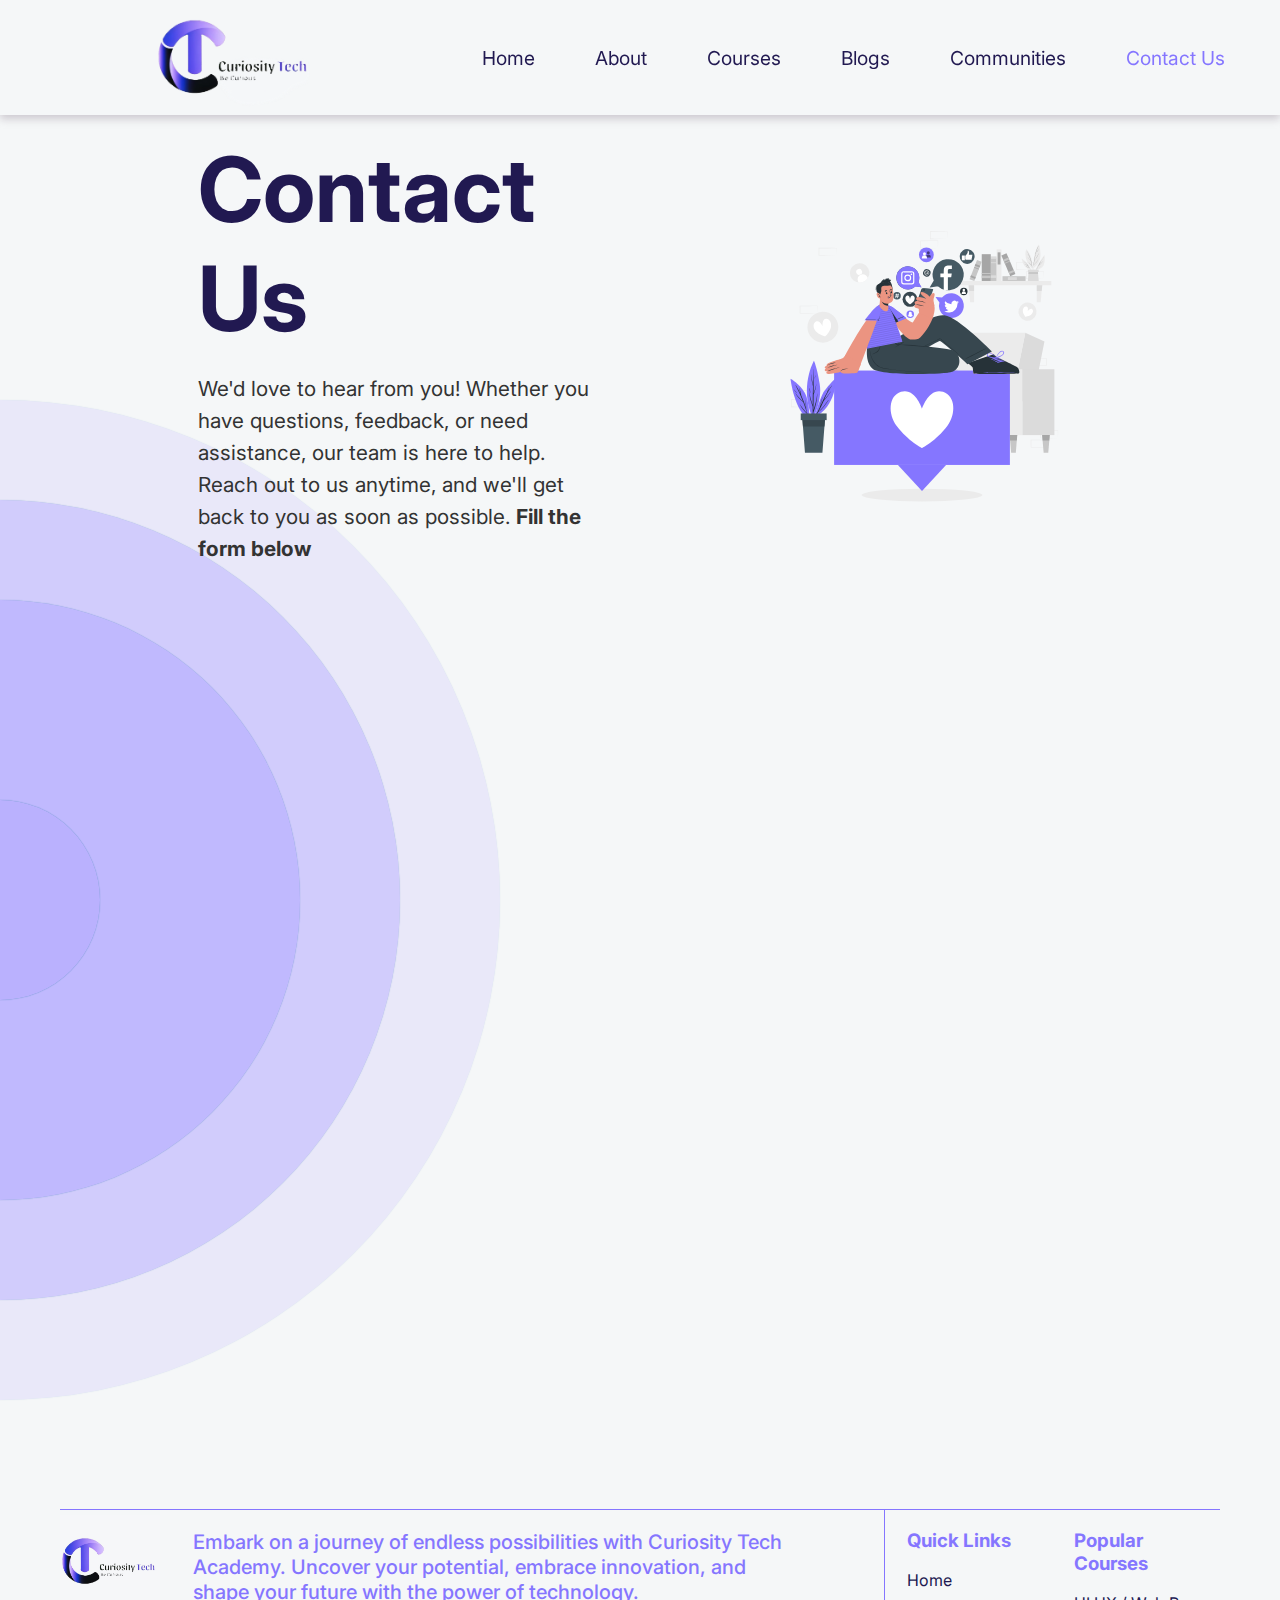
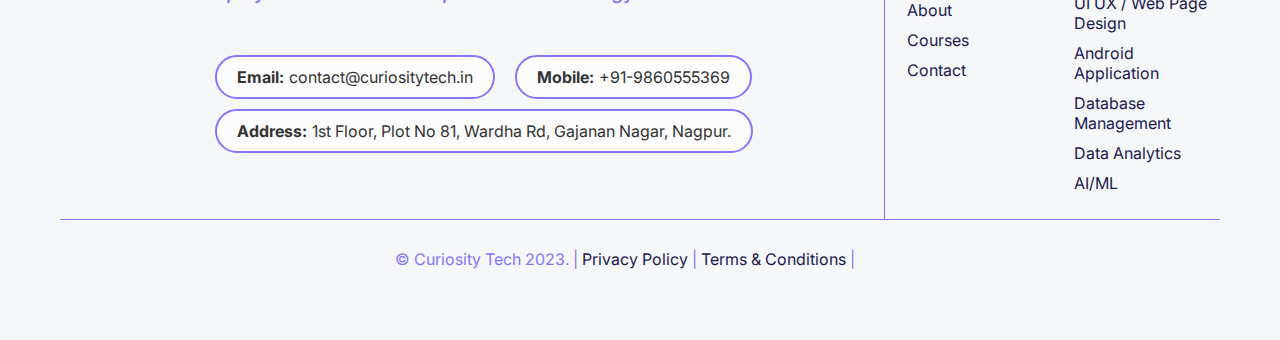
<file: html/contact.html>
<!DOCTYPE html>
<html lang="en">
  <head>
    <meta charset="UTF-8" />
    <meta name="viewport" content="width=device-width, initial-scale=1.0" />
    <title>CuriosityTech | Contact</title>
    <link rel="icon" href="../Assets/images/ctIcon.png" type="image/icon" />
    <link rel="preconnect" href="https://fonts.googleapis.com" />
    <link rel="preconnect" href="https://fonts.gstatic.com" crossorigin />
    <link
      href="https://fonts.googleapis.com/css2?family=Inter:wght@500&display=swap"
      rel="stylesheet"
    />
    <link rel="stylesheet" href="https://unpkg.com/aos@next/dist/aos.css" />
    <link rel="stylesheet" href="../Assets/css/contact.css" />
    <link rel="icon" href="../Assets/images/ctIcon.png" type="image/icon" />
  </head>
  <body>
    <nav class="navbar" style="height: 115px">
      <div class="logo">
        <a href="../index.html"
          ><img src="../Assets/images/logo-trans.png" alt="Logo"
        /></a>
      </div>
      <div class="hamburger">
        <span></span>
        <span></span>
        <span></span>
      </div>
      <ul class="nav-links">
        <li data-aos="fade-right" data-aos-offset="120" data-aos-delay="100">
          <a href="../index.html">Home</a>
        </li>
        <li data-aos="fade-right" data-aos-offset="120" data-aos-delay="200">
          <a href="/html/about.html">About</a>
        </li>
        <li
          class="dropdown"
          data-aos="fade-right"
          data-aos-offset="120"
          data-aos-delay="300"
        >
          <a href="/html/courses.html">Courses</a>
          <!-- <ul class="dropdown-menu">
            <li><a href="courses.html">Web Development</a></li>
            <li><a href="courses.html">UI/UX Design</a></li>
            <li><a href="courses.html">Data Analytics</a></li>
            <li><a href="courses.html">Machine Learning</a></li>
          </ul> -->
        </li>
        <li
          class="dropdown"
          data-aos="fade-right"
          data-aos-offset="120"
          data-aos-delay="400"
        >
          <a target="_blank" href="https://blogs.curiositytech.in/blog/">Blogs</a>
          <li data-aos="fade-right" data-aos-offset="120" data-aos-delay="500">

            <a href="https://community.curiositytech.in/">Communities</a>
          </li>
        </li>
        <li data-aos="fade-right" data-aos-offset="120" data-aos-delay="500">
          <a href="/html/contact.html">Contact Us</a>
        </li>
      </ul>
    </nav>
    <div class="container">
      <div class="ripple-background">
        <div class="circle xxlarge shade1"></div>
        <div class="circle xlarge shade2"></div>
        <div class="circle large shade3"></div>
        <div class="circle mediun shade4"></div> <!-- Note: "mediun" appears to be a typo, assuming it should be "medium" -->
        <div class="circle small shade5"></div>
      </div>
      <div class="container-text">
        <h1>Contact Us</h1>
        <p>
          We'd love to hear from you! Whether you have questions, feedback, or
          need assistance, our team is here to help. <br> Reach out to us anytime,
          and we'll get back to you as soon as possible. <b>Fill the form below</b>
        </p>
      </div>
      <div class="image" id="image">
        <img src="../Assets/images/Social networking-cuate.svg" alt="">
      </div>
    </div>

    <div class="container-contact">
      <div
        class="faq-section-container"
        data-aos="zoom-out-right"
        data-aos-offset="300"
        data-aos-easing="ease-in-sine"
        data-aos-once="true"
      >
        <div class="faq-section">
          <h1>
            Feel Free To Contact Us <br />Anytime
            <img src="/Assets/images/handshake.gif" />
          </h1>
          <p>
            Unlock Lifetime Access to Expert-Led Online Courses, designed for
            continuous learning at your convenience. Our team is here to support
            you—feel free to contact us anytime with questions or for
            assistance!
          </p>
        </div>
        <div class="address">
          <div class="faq-question"><h2>INDIA</h2></div>
          <p>
            <img
              src="/Assets/images/location_on_40dp_FILL0_wght400_GRAD0_opsz40.png"
            /><a href="https://maps.app.goo.gl/5jVEQQ5U94M2a9zN6">
              1st Floor, Plot No 81, Wardha Rd, Gajanan Nagar, Nagpur.</a
            >
          </p>
          <p>
            <img
              src="/Assets/images/mail_40dp_FILL0_wght400_GRAD0_opsz40.png"
            /><a href="mailto:contact@curiositytech.com"> contact@curiositytech.in</a>
          </p>
          <p>
            <img
              src="/Assets/images/phone_in_talk_40dp_FILL0_wght400_GRAD0_opsz40.png"
            /><a  href="tel:+919545400369"> +91 9860555369</a>
          </p>
          <div class="social-icons">

          
          <p>
            <a href="https://www.facebook.com/people/Curiosity-Tech/100095248902197/">
            <svg xmlns="http://www.w3.org/2000/svg" viewBox="0 0 448 512"><!--!Font Awesome Free 6.6.0 by @fontawesome - https://fontawesome.com License - https://fontawesome.com/license/free Copyright 2024 Fonticons, Inc.--><path fill="#8567ff" d="M64 32C28.7 32 0 60.7 0 96V416c0 35.3 28.7 64 64 64h98.2V334.2H109.4V256h52.8V222.3c0-87.1 39.4-127.5 125-127.5c16.2 0 44.2 3.2 55.7 6.4V172c-6-.6-16.5-1-29.6-1c-42 0-58.2 15.9-58.2 57.2V256h83.6l-14.4 78.2H255V480H384c35.3 0 64-28.7 64-64V96c0-35.3-28.7-64-64-64H64z"/></svg> </a>         
          </p>

          <a href="https://www.instagram.com/curiositytechpark?igsh=dHpmeWRveGpjY28w">
          <p>
            <svg xmlns="http://www.w3.org/2000/svg" viewBox="0 0 448 512"><!--!Font Awesome Free 6.6.0 by @fontawesome - https://fontawesome.com License - https://fontawesome.com/license/free Copyright 2024 Fonticons, Inc.--><path fill="#8567ff" d="M194.4 211.7a53.3 53.3 0 1 0 59.3 88.7 53.3 53.3 0 1 0 -59.3-88.7zm142.3-68.4c-5.2-5.2-11.5-9.3-18.4-12c-18.1-7.1-57.6-6.8-83.1-6.5c-4.1 0-7.9 .1-11.2 .1c-3.3 0-7.2 0-11.4-.1c-25.5-.3-64.8-.7-82.9 6.5c-6.9 2.7-13.1 6.8-18.4 12s-9.3 11.5-12 18.4c-7.1 18.1-6.7 57.7-6.5 83.2c0 4.1 .1 7.9 .1 11.1s0 7-.1 11.1c-.2 25.5-.6 65.1 6.5 83.2c2.7 6.9 6.8 13.1 12 18.4s11.5 9.3 18.4 12c18.1 7.1 57.6 6.8 83.1 6.5c4.1 0 7.9-.1 11.2-.1c3.3 0 7.2 0 11.4 .1c25.5 .3 64.8 .7 82.9-6.5c6.9-2.7 13.1-6.8 18.4-12s9.3-11.5 12-18.4c7.2-18 6.8-57.4 6.5-83c0-4.2-.1-8.1-.1-11.4s0-7.1 .1-11.4c.3-25.5 .7-64.9-6.5-83l0 0c-2.7-6.9-6.8-13.1-12-18.4zm-67.1 44.5A82 82 0 1 1 178.4 324.2a82 82 0 1 1 91.1-136.4zm29.2-1.3c-3.1-2.1-5.6-5.1-7.1-8.6s-1.8-7.3-1.1-11.1s2.6-7.1 5.2-9.8s6.1-4.5 9.8-5.2s7.6-.4 11.1 1.1s6.5 3.9 8.6 7s3.2 6.8 3.2 10.6c0 2.5-.5 5-1.4 7.3s-2.4 4.4-4.1 6.2s-3.9 3.2-6.2 4.2s-4.8 1.5-7.3 1.5l0 0c-3.8 0-7.5-1.1-10.6-3.2zM448 96c0-35.3-28.7-64-64-64H64C28.7 32 0 60.7 0 96V416c0 35.3 28.7 64 64 64H384c35.3 0 64-28.7 64-64V96zM357 389c-18.7 18.7-41.4 24.6-67 25.9c-26.4 1.5-105.6 1.5-132 0c-25.6-1.3-48.3-7.2-67-25.9s-24.6-41.4-25.8-67c-1.5-26.4-1.5-105.6 0-132c1.3-25.6 7.1-48.3 25.8-67s41.5-24.6 67-25.8c26.4-1.5 105.6-1.5 132 0c25.6 1.3 48.3 7.1 67 25.8s24.6 41.4 25.8 67c1.5 26.3 1.5 105.4 0 131.9c-1.3 25.6-7.1 48.3-25.8 67z"/></svg></a>
          </p>

          <a href="https://www.linkedin.com/company/curiosity-tech/">
          <p>
            <svg xmlns="http://www.w3.org/2000/svg" viewBox="0 0 448 512"><!--!Font Awesome Free 6.6.0 by @fontawesome - https://fontawesome.com License - https://fontawesome.com/license/free Copyright 2024 Fonticons, Inc.--><path fill="#8567ff" d="M416 32H31.9C14.3 32 0 46.5 0 64.3v383.4C0 465.5 14.3 480 31.9 480H416c17.6 0 32-14.5 32-32.3V64.3c0-17.8-14.4-32.3-32-32.3zM135.4 416H69V202.2h66.5V416zm-33.2-243c-21.3 0-38.5-17.3-38.5-38.5S80.9 96 102.2 96c21.2 0 38.5 17.3 38.5 38.5 0 21.3-17.2 38.5-38.5 38.5zm282.1 243h-66.4V312c0-24.8-.5-56.7-34.5-56.7-34.6 0-39.9 27-39.9 54.9V416h-66.4V202.2h63.7v29.2h.9c8.9-16.8 30.6-34.5 62.9-34.5 67.2 0 79.7 44.3 79.7 101.9V416z"/></svg></a>
          </p>
        </div>
        </div>
      </div>
      <div
        class="contact-form hvr-glow"
        data-aos="zoom-out-left"
        data-aos-offset="300"
        data-aos-easing="ease-in-sine"
        data-aos-once="true"
      >
        <h2 style="text-align: center">Drop Us a Message</h2>
        <form action="#" method="POST" id="form">

          <input type="hidden" name="access_key" value="02cef9eb-79fe-402a-a835-fe97168d3907">
    <input type="hidden" name="subject" value="New Submission from Web3Forms">
    <input type="checkbox" name="botcheck" id="" style="display: none;">

          <label for="name">Full Name:</label>
          <input type="text" id="name" name="name" required />

          <label for="email">Email:</label>
          <input type="email" id="email" name="email" required />

          <label for="phone">Phone Number:</label>
          <input type="tel" id="phone" name="phone" required />

          <label for="course">Interested Course:</label>
          <input type="text" id="course" name="course" required />

          <label for="message">Message:</label>
          <textarea id="message" name="message" rows="4" required></textarea>

          <button type="submit">Submit</button>
          <div style="text-align: center; margin-top: 1.5rem;" id="result"></div>
        </form>
      </div>
    </div>
    <!-- Footer Section -->
    <div class="main-content">
      <footer class="footer">
          <div class="footer-container">
              <div class="footer-divider"></div>
              <div class="footer-right">
                  <div class="footer-content">
                      <div class="footer-img">
                          <img src="../Assets/images/IMG-20240621-WA0001.jpg" alt="logo">
                      </div>
                      <div class="content">
                          <h3>Embark on a journey of endless possibilities with Curiosity Tech Academy. Uncover your
                              potential, embrace innovation, and <br>shape your future with the power of technology.
                          </h3>
                      </div>
                  </div>
                  <div class="contact-box1">
                    <div class="contact-box">
                      <div class="contact-item">
                        <span>Email:</span> <a href="mailto:contact@curiositytech.com">contact@curiositytech.in</a> 
                      </div>
                      <div class="contact-item">
                        <span>Mobile:</span><a  href="tel:+919545400369">+91-9860555369</a> 
                      </div>
                    </div>
                    <div class="contact-item">
                      <span>Address:</span><a href="https://maps.app.goo.gl/5jVEQQ5U94M2a9zN6">1st Floor, Plot No 81, Wardha Rd, Gajanan Nagar, Nagpur.</a> 
                    </div>
                  </div>
              </div>
              <div class="footer-divider-vertical"></div>
              <div class="footer-left">
                  <div class="footer-column">
                      <h3>Quick Links</h3>
                      <ul>
                          <li><a href="../index.html">Home</a></li>
                          <li><a href="../html/about.html">About</a></li>
                          <li><a href="./courses.html">Courses</a></li>
                          <li><a href="./contact.html">Contact</a></li>
                      </ul>
                  </div>
                  <div class="footer-column">
                      <h3>Popular Courses</h3>
                      <ul>
                          <li><a href="./courses.html">UI UX / Web Page Design</a></li>
                          <li><a href="./courses.html">Android Application</a></li>
                          <li><a href="./courses.html">Database Management</a></li>
                          <li><a href="./courses.html">Data Analytics</a></li>
                          <li><a href="./courses.html">AI/ML</a></li>
                      </ul>
                  </div>
                  <div class="footer-divider"></div>
              </div>
          </div>
          <div class="footer-bottom">
            <p>
              © Curiosity Tech 2023. | <a href="#">Privacy Policy</a> |
              <a href="#">Terms & Conditions</a> |
              <a
                href="https://www.facebook.com/people/Curiosity-Tech/100095248902197/"
                ><i class="fa-brands fa-square-facebook"></i
              ></a>
              <a
                href="https://www.instagram.com/curiositytechpark?igsh=dHpmeWRveGpjY28w"
                ><i class="fa-brands fa-instagram"></i
              ></a>
              <a href="https://www.linkedin.com/company/curiosity-tech/"
                ><i class="fa-brands fa-linkedin"></i
              ></a>
            </p>
          </div>
      </footer>
  </div>
    <script src="../Assets/js/nav.js"></script>
    <script src="../Assets/js/script.js"></script>
    <script src="https://unpkg.com/aos@next/dist/aos.js"></script>
    <script>
      AOS.init();
    </script>
    <script src="../Assets/js/contactForm.js"></script>
  </body>
</html>
</file>
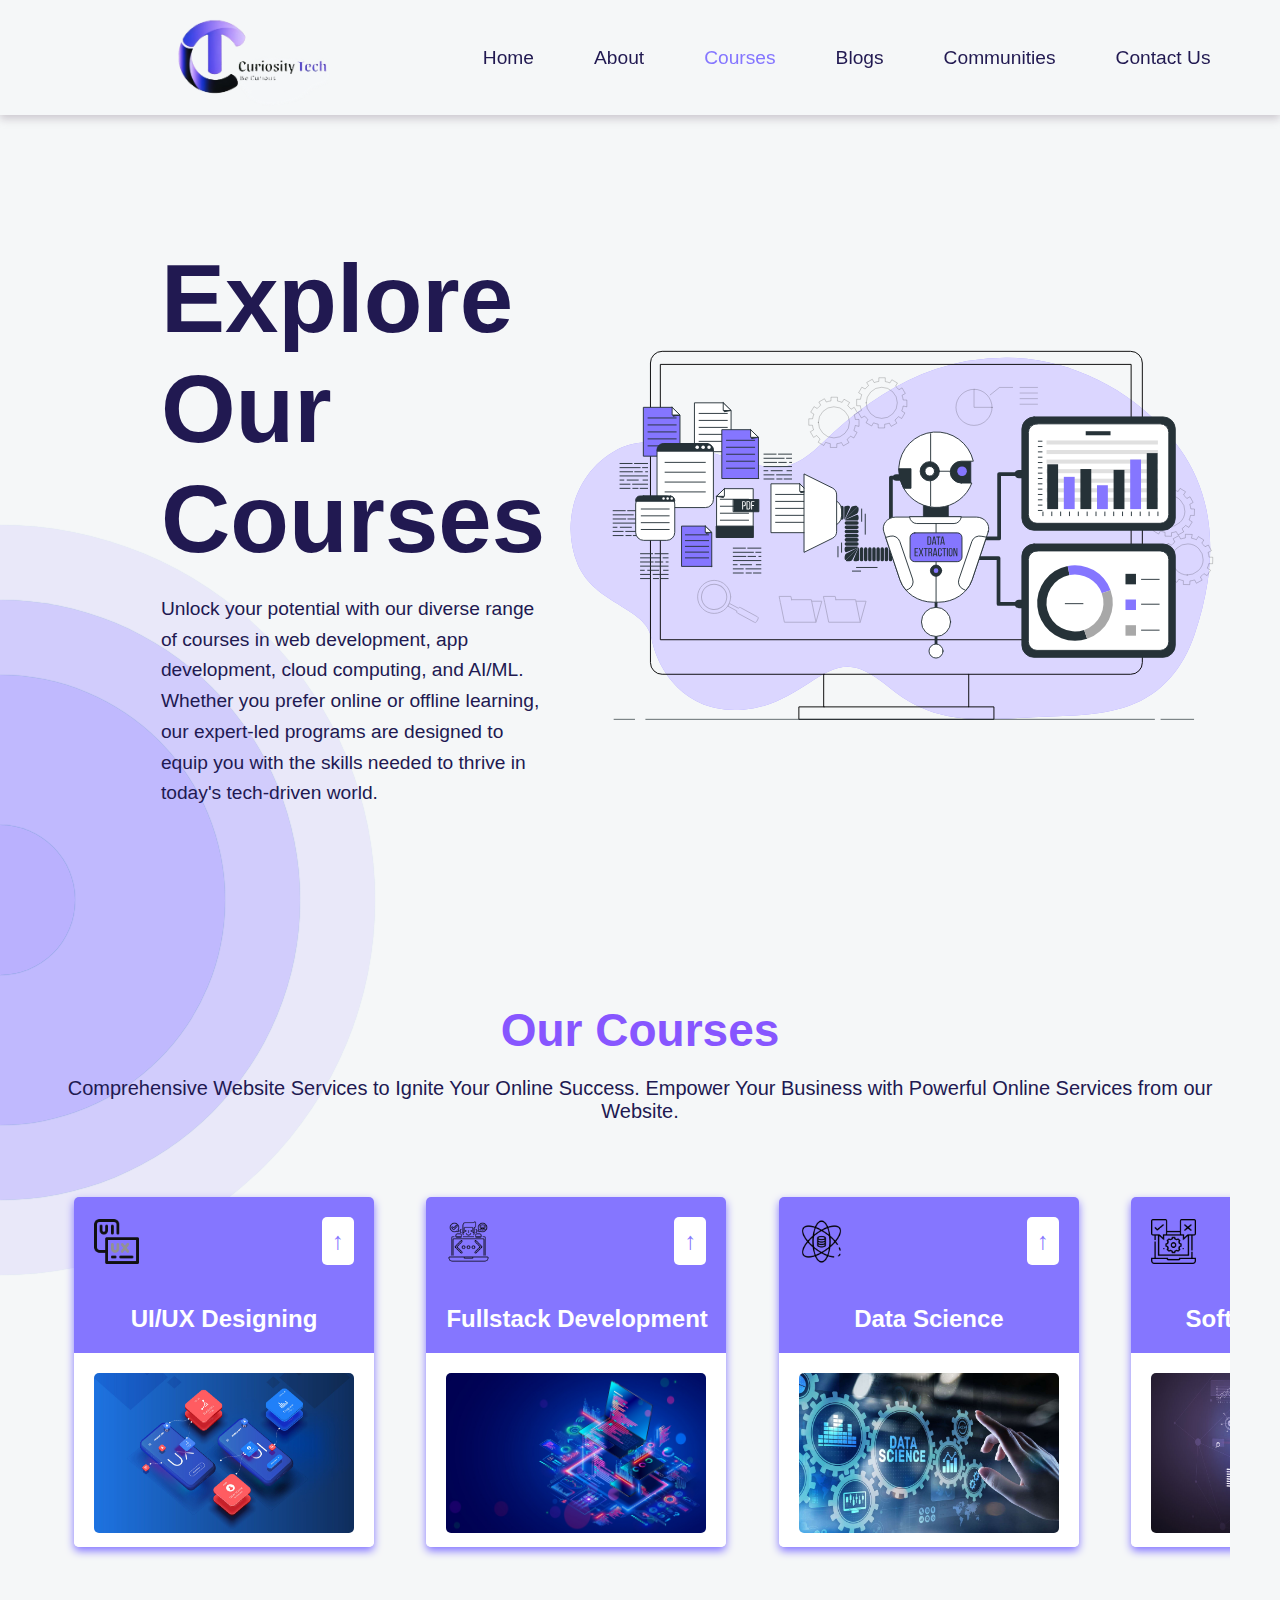
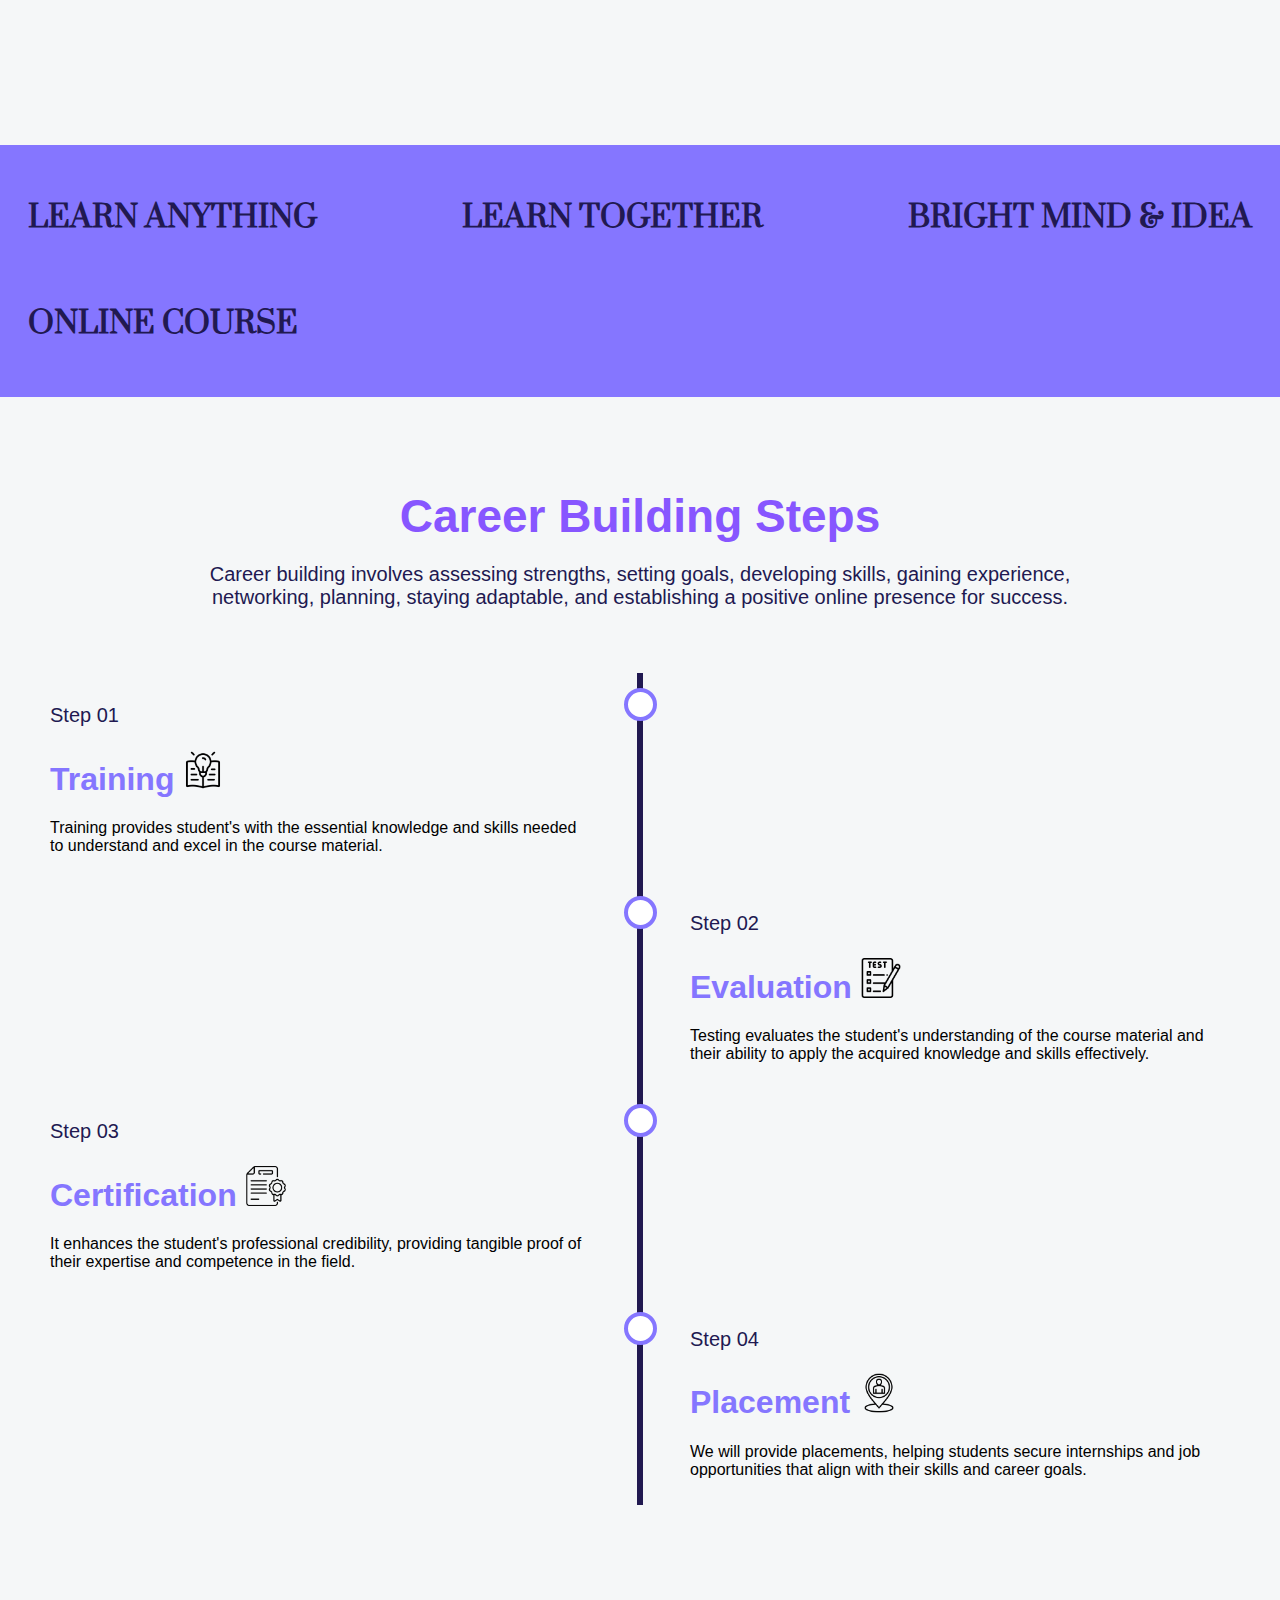
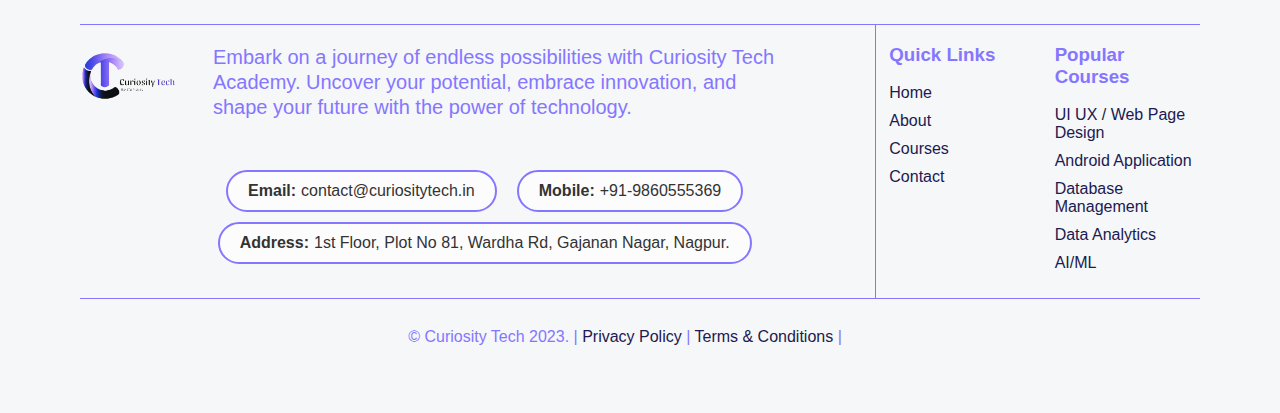
<file: html/courses.html>
<!DOCTYPE html>
<html lang="en">

<head>
    <meta charset="UTF-8">
    <meta name="viewport" content="width=device-width, initial-scale=1.0">
    <title>CuriosityTech | Courses</title>
    <link rel="icon" href="../Assets/images/ctIcon.png" type="image/icon" />
    <link rel="stylesheet" href="../Assets/css/courses.css">
    <link rel="stylesheet" href="https://unpkg.com/aos@next/dist/aos.css" />
    <link rel="preconnect" href="https://fonts.googleapis.com">
<link rel="preconnect" href="https://fonts.gstatic.com" crossorigin>
<link href="https://fonts.googleapis.com/css2?family=Prata&display=swap" rel="stylesheet">

</head>

<body>
    <!-- Navbar Section -->
    <nav class="navbar" style="height: 115px">
        <div class="logo">
          <a href="../index.html"
            ><img src="../Assets/images/logo-trans.png" alt="Logo"
          /></a>
        </div>
        <div class="hamburger">
          <span></span>
          <span></span>
          <span></span>
        </div>
        <ul class="nav-links">
          <li data-aos="fade-right" data-aos-offset="120" data-aos-delay="100">
            <a href="../index.html">Home</a>
          </li>
          <li data-aos="fade-right" data-aos-offset="120" data-aos-delay="200">
            <a href="/html/about.html">About</a>
          </li>
          <li
            class="dropdown"
            data-aos="fade-right"
            data-aos-offset="120"
            data-aos-delay="300"
          >
            <a href="/html/courses.html">Courses</a>
            <!-- <ul class="dropdown-menu">
              <li><a href="courses.html">Web Development</a></li>
              <li><a href="courses.html">UI/UX Design</a></li>
              <li><a href="courses.html">Data Analytics</a></li>
              <li><a href="courses.html">Machine Learning</a></li>
            </ul> -->
          </li>
          <li
            class="dropdown"
            data-aos="fade-right"
            data-aos-offset="120"
            data-aos-delay="400"
          >
            <a target="_blank" href="https://blogs.curiositytech.in/blog/">Blogs</a>
            <li data-aos="fade-right" data-aos-offset="120" data-aos-delay="500">

                <a href="https://community.curiositytech.in/">Communities</a>
              </li>
          </li>
          <li data-aos="fade-right" data-aos-offset="120" data-aos-delay="500">
            <a href="/html/contact.html">Contact Us</a>
          </li>
        </ul>
      </nav>
    <header>
        <div class="ripple-background">
            <div class="circle xxlarge shade1"></div>
            <div class="circle xlarge shade2"></div>
            <div class="circle large shade3"></div>
            <div class="circle mediun shade4"></div>
            <!-- Note: "mediun" appears to be a typo, assuming it should be "medium" -->
            <div class="circle small shade5"></div>
        </div>
        <section class="courses">
            <div class="hero-text">
                <h1>Explore Our Courses</h1>
                <p style="color: #211951;">Unlock your potential with our diverse range of courses in web development,
                    app development, cloud computing, and AI/ML. Whether you prefer online or offline learning, our
                    expert-led programs are designed to equip you with the skills needed to thrive in today's
                    tech-driven world.</p>
            </div>
            <div>

                <img src="../Assets/images/Data-extraction-bro.svg" width="120px" height="100px">
            </div>

        </section>
    </header>

    <!-- cards -->
    <section class="services">
        <h2>Our Courses</h2>
        <p>Comprehensive Website Services to Ignite Your Online Success. Empower Your Business with Powerful Online
            Services from our Website.</p>
        <div class="services-box">
            <!-- 1 -->
            <div class="service-card">
                <div class="service-header">
                    <img src="/Assets/images/uiux logo.png" alt="Website Development">
                    <a
                        href="https://docs.google.com/forms/d/e/1FAIpQLScpvVsPHAzgOyN5DeqkTIaChNKcisfPH9ihIiSC5Q8MLWzg6A/viewform"><span>↑</span></a>
                </div>
                <div class="service-info">
                    <h3>UI/UX Designing</h3>
                </div>
                <div class="service-footer">
                    <img src="/Assets/images/ui.jpg" alt="Website Development Large">
                </div>
            </div>
            <!-- 2 -->
            <div class="service-card">
                <div class="service-header">
                    <img src="/Assets/images/fullstack logo.png" alt="Fullstack Developer">
                    <a
                        href="https://docs.google.com/forms/d/e/1FAIpQLScpvVsPHAzgOyN5DeqkTIaChNKcisfPH9ihIiSC5Q8MLWzg6A/viewform"><span>↑</span></a>
                </div>
                <div class="service-info">
                    <h3>Fullstack Development</h3>
                </div>
                <div class="service-footer">
                    <img src="/Assets/images/full.png" alt="Fullstack Developer Large">
                </div>
            </div>
            <!-- 3 -->
            
            <!-- 4 -->
            <div class="service-card">
                <div class="service-header">
                    <img src="/Assets/images/data sci logo.png" alt="Website Maintenance">
                    <a
                        href="https://docs.google.com/forms/d/e/1FAIpQLScpvVsPHAzgOyN5DeqkTIaChNKcisfPH9ihIiSC5Q8MLWzg6A/viewform"><span>↑</span></a>
                </div>
                <div class="service-info">
                    <h3>Data Science</h3>
                </div>
                <div class="service-footer">
                    <img src="/Assets/images/data-science.jpg" alt="Website Maintenance Large">
                </div>
            </div>
            <!-- 5 -->
            <div class="service-card">
                <div class="service-header">
                    <img src="/Assets/images/software logo.png" alt="Software Testing">
                    <a
                        href="https://docs.google.com/forms/d/e/1FAIpQLScpvVsPHAzgOyN5DeqkTIaChNKcisfPH9ihIiSC5Q8MLWzg6A/viewform"><span>↑</span></a>
                </div>
                <div class="service-info">
                    <h3>Software Testing</h3>
                </div>
                <div class="service-footer">
                    <img src="/Assets/images/testing.jpg" alt="Software Testing Large">
                </div>
            </div>
            <!-- 6 -->
            <div class="service-card">
                <div class="service-header">
                    <img src="/Assets/images/mobile logo.png" alt="Mobile App Developer">
                    <a
                        href="https://docs.google.com/forms/d/e/1FAIpQLScpvVsPHAzgOyN5DeqkTIaChNKcisfPH9ihIiSC5Q8MLWzg6A/viewform"><span>↑</span></a>
                </div>
                <div class="service-info">
                    <h3>Mobile App Development</h3>
                </div>
                <div class="service-footer">
                    <img src="/Assets/images/mob.avif" alt="Mobile App Developer Large">
                </div>
            </div>
            <!-- 7 -->
            <div class="service-card">
                <div class="service-header">
                    <img src="/Assets/images/cloud logo.png" alt="Cloud Computing ">
                    <a
                        href="https://docs.google.com/forms/d/e/1FAIpQLScpvVsPHAzgOyN5DeqkTIaChNKcisfPH9ihIiSC5Q8MLWzg6A/viewform"><span>↑</span></a>
                </div>
                <div class="service-info">
                    <h3>Cloud Computing </h3>
                </div>
                <div class="service-footer">
                    <img src="/Assets/images/cloud.jpg" alt="Cloud Computing  Large">
                </div>
            </div>
            <!-- 8 -->
            <div class="service-card">
                <div class="service-header">
                    <img src="/Assets/images/devops logo.png" alt="DevOps">
                    <a
                        href="https://docs.google.com/forms/d/e/1FAIpQLScpvVsPHAzgOyN5DeqkTIaChNKcisfPH9ihIiSC5Q8MLWzg6A/viewform"><span>↑</span></a>
                </div>
                <div class="service-info">
                    <h3>DevOps</h3>
                </div>
                <div class="service-footer">
                    <img src="/Assets/images/dev.jpg" alt="DevOps Large">
                </div>
            </div>
            <!-- 9 -->
            <div class="service-card">
                <div class="service-header">
                    <img src="/Assets/images/cyber logo.png" alt="Cyber Security">
                    <a
                        href="https://docs.google.com/forms/d/e/1FAIpQLScpvVsPHAzgOyN5DeqkTIaChNKcisfPH9ihIiSC5Q8MLWzg6A/viewform"><span>↑</span></a>
                </div>
                <div class="service-info">
                    <h3>Cyber Security</h3>
                </div>
                <div class="service-footer">
                    <img src="/Assets/images/cyber.jpg" alt="Cyber Security Large">
                </div>
            </div>
            <!-- 10 -->
            <!-- <div class="service-card">
                <div class="service-header">
                    <img src="/Assets/images/data an logo.png" alt="Data Analytics">
                    <a
                        href="https://docs.google.com/forms/d/e/1FAIpQLScpvVsPHAzgOyN5DeqkTIaChNKcisfPH9ihIiSC5Q8MLWzg6A/viewform"><span>↑</span></a>
                </div>
                <div class="service-info">
                    <h3>Data Analytics</h3>
                </div>
                <div class="service-footer">
                    <img src="/Assets/images/anal.jpg" alt="Data Analytics Large">
                </div>
            </div> -->
            <!-- 11 -->
            <div class="service-card">
                <div class="service-header">
                    <img src="/Assets/images/aiml logo.png" alt="AI/ML">
                    <a
                        href="https://docs.google.com/forms/d/e/1FAIpQLScpvVsPHAzgOyN5DeqkTIaChNKcisfPH9ihIiSC5Q8MLWzg6A/viewform"><span>↑</span></a>
                </div>
                <div class="service-info">
                    <h3>Deep Learning</h3>
                </div>
                <div class="service-footer">
                    <img src="/Assets/images/AI.jpg" alt="AI/ML Large">
                </div>
            </div>
            <!-- 12 -->
            <div class="service-card">
                <div class="service-header">
                    <img src="/Assets/images/iot logo.png" alt="IOT">
                    <a
                        href="https://docs.google.com/forms/d/e/1FAIpQLScpvVsPHAzgOyN5DeqkTIaChNKcisfPH9ihIiSC5Q8MLWzg6A/viewform"><span>↑</span></a>
                </div>
                <div class="service-info">
                    <h3>IOT</h3>
                </div>
                <div class="service-footer">
                    <img src="/Assets/images/iot_devices.png" alt="IOT Large">
                </div>
            </div>
            <!-- 13 -->
            <div class="service-card">
            <div class="service-header">
                <img src="/Assets/images/robotics logo.png" alt="Robotics">
                <a href="https://docs.google.com/forms/d/e/1FAIpQLScpvVsPHAzgOyN5DeqkTIaChNKcisfPH9ihIiSC5Q8MLWzg6A/viewform"><span>↑</span></a>
            </div>
            <div class="service-info">
                <h3>Robotics</h3>
            </div>
            <div class="service-footer">
                <img src="/Assets/images/robo.png" alt="Robotics Large">
            </div>
        </div>
            <!-- 14 -->
            <div class="service-card">
                <div class="service-header">
                    <img src="/Assets/images/digital logo.png" alt="Digital Marketing">
                    <a
                        href="https://docs.google.com/forms/d/e/1FAIpQLScpvVsPHAzgOyN5DeqkTIaChNKcisfPH9ihIiSC5Q8MLWzg6A/viewform"><span>↑</span></a>
                </div>
                <div class="service-info">
                    <h3>Digital Marketing</h3>
                </div>
                <div class="service-footer">
                    <img src="/Assets/images/digi.jpg" alt="Digital Marketing Large">
                </div>
            </div>
            <!-- 15 -->
            <div class="service-card">
                <div class="service-header">
                    <img src="/Assets/images/human logo.png" alt="Human Resource management">
                    <a
                        href="https://docs.google.com/forms/d/e/1FAIpQLScpvVsPHAzgOyN5DeqkTIaChNKcisfPH9ihIiSC5Q8MLWzg6A/viewform"><span>↑</span></a>
                </div>
                <div class="service-info">
                    <h3>Human Resource </h3>
                </div>
                <div class="service-footer">
                    <img src="/Assets/images/human.jpg" alt="Human Resource management Large">
                </div>
            </div>
            <!-- 16 -->
            <div class="service-card">
                <div class="service-header">
                    <img src="/Assets/images/accounting logo.png" alt="Accounting and Finance Analyst">
                    <a
                        href="https://docs.google.com/forms/d/e/1FAIpQLScpvVsPHAzgOyN5DeqkTIaChNKcisfPH9ihIiSC5Q8MLWzg6A/viewform"><span>↑</span></a>
                </div>
                <div class="service-info">
                    <h3>Accounting & Finance</h3>
                </div>
                <div class="service-footer">
                    <img src="/Assets/images/acc.jpg" alt="Accounting and Finance Analyst Large">
                </div>
            </div>
            <div class="service-card">
                <div class="service-header">
                    <img src="/Assets/images/business logo.png" alt="Business Analyst">
                    <a
                        href="https://docs.google.com/forms/d/e/1FAIpQLScpvVsPHAzgOyN5DeqkTIaChNKcisfPH9ihIiSC5Q8MLWzg6A/viewform"><span>↑</span></a>
                </div>
                <div class="service-info">
                    <h3>Business Analytics</h3>
                </div>
                <div class="service-footer">
                    <img src="/Assets/images/buss.jpeg" alt="Business Analyst Large">
                </div>
            </div>  
            <!-- 17 -->
            <div class="service-card">
                <div class="service-header">
                    <img src="/Assets/images/sales logo.png" alt="Sales and Marketing">
                    <a
                        href="https://docs.google.com/forms/d/e/1FAIpQLScpvVsPHAzgOyN5DeqkTIaChNKcisfPH9ihIiSC5Q8MLWzg6A/viewform"><span>↑</span></a>
                </div>
                <div class="service-info">
                    <h3>Sales and Marketing</h3>
                </div>
                <div class="service-footer">
                    <img src="/Assets/images/sales.jpg" alt="Sales and Marketing Large">
                </div>
            </div>



    </section>



    <!-- Bar Section -->
    <section class="bar">
        <div class="bar-content">
            <div class="bar-flex-container">
                <p style="font-family:'Prata'">
                    <!-- <img src="/Assets/images/Vector-2.png" alt="vector" class="vector">  -->
                    Learn Anything
                </p>
                <p style="font-family:'Prata'">
                    <!-- <img src="/Assets/images/Vector-2.png" alt="vector" class="vector"> -->
                    Learn Together
                </p>
                <p style="font-family:'Prata'">
                    <!-- <img src="/Assets/images/Vector-2.png" alt="vector" class="vector">  -->
                    Bright Mind & Idea
                </p>
                <!-- <p><img src="/Assets/images/Vector-2.png" alt="vector" class="vector"> Customer Preference</p> -->
                <p style="font-family:'Prata'">
                    <!-- <img src="/Assets/images/Vector-2.png" alt="vector" class="vector"> -->
                    Online Course
                </p>
            </div>

        </div>
    </section>
    <br><br><br>

    <!-- timeline -->
    <center>
        <div class="career">
            <h2>Career Building Steps</h2>
            <p>Career building involves assessing strengths, setting goals, developing skills, gaining experience,
                networking, planning, staying adaptable, and establishing a positive online presence for success.</p>
    </center>
    </div>
    <div class="timeline">
        <div class="container left container-left">
            <div class="content">
                <h3 style="color: #211951;">Step 01</h3>
                <h1 style="color: #8576FF;">Training <img src="/Assets/images/learning.png" width="40px" height="40px">
                </h1>
                <p>Training provides student's with the essential knowledge and skills needed to understand and excel in
                    the course material.</p>
            </div>
        </div>
        <div class="container right container-right">
            <div class="content">
                <h3 style="color: #211951;">Step 02</h3>
                <h1 style="color: #8576FF;">Evaluation <img src="/Assets/images/test.png" width="40px" height="40px">
                </h1>
                <p>Testing evaluates the student's understanding of the course material and their ability to apply the
                    acquired knowledge and skills effectively.</p>
            </div>
        </div>
        <div class="container left container-left">
            <div class="content">
                <h3 style="color: #211951;">Step 03</h3>
                <h1 style="color: #8576FF;">Certification <img src="/Assets/images/certificate.png" width="40px"
                        height="40px"></h1>
                <p>It enhances the student's professional credibility, providing tangible proof of their expertise and
                    competence in the field.</p>
            </div>
        </div>
        <div class="container right container-right">
            <div class="content">
                <h3 style="color: #211951;">Step 04</h3>
                <h1 style="color: #8576FF;">Placement <img src="../Assets/images/placement.png" width="40px" height="40px">
                </h1>
                <p>We will provide placements, helping students secure internships and job opportunities that align with their skills and career goals.</p>
            </div>
        </div>
    </div>
    <!-- Footer Section -->
    <div class="main-content">
        <footer class="footer">
            <div class="footer-container">
                <div class="footer-divider"></div>
                <div class="footer-right">
                    <div class="footer-content">
                        <div class="footer-img">
                            <img src="../Assets/images/IMG-20240621-WA0001.jpg" alt="logo">
                        </div>
                        <div class="content">
                            <h3>Embark on a journey of endless possibilities with Curiosity Tech Academy. Uncover your
                                potential, embrace innovation, and <br>shape your future with the power of technology.
                            </h3>
                        </div>
                    </div>
                    <div class="contact-box1">
                        <div class="contact-box">
                          <div class="contact-item">
                            <span>Email:</span> <a href="mailto:contact@curiositytech.com">contact@curiositytech.in</a> 
                          </div>
                          <div class="contact-item">
                            <span>Mobile:</span><a  href="tel:+919545400369">+91-9860555369</a> 
                          </div>
                        </div>
                        <div class="contact-item">
                          <span>Address:</span><a href="https://maps.app.goo.gl/5jVEQQ5U94M2a9zN6">1st Floor, Plot No 81, Wardha Rd, Gajanan Nagar, Nagpur.</a> 
                        </div>
                      </div>
                </div>
                <div class="footer-divider-vertical"></div>
                <div class="footer-left">
                    <div class="footer-column">
                        <h3>Quick Links</h3>
                        <ul>
                            <li><a href="../index.html">Home</a></li>
                            <li><a href="./about.html">About</a></li>
                            <li><a href="./courses.html">Courses</a></li>
                            <li><a href="./contact.html">Contact</a></li>
                        </ul>
                    </div>
                    <div class="footer-column">
                        <h3>Popular Courses</h3>
                        <ul>
                            <li><a href="./courses.html">UI UX / Web Page Design</a></li>
                            <li><a href="./courses.html">Android Application</a></li>
                            <li><a href="./courses.html">Database Management</a></li>
                            <li><a href="./courses.html">Data Analytics</a></li>
                            <li><a href="./courses.html">AI/ML</a></li>
                        </ul>
                    </div>
                    <div class="footer-divider"></div>
                </div>
            </div>
            <div class="footer-bottom">
                <p>
                  © Curiosity Tech 2023. | <a href="#">Privacy Policy</a> |
                  <a href="#">Terms & Conditions</a> |
                  <a
                    href="https://www.facebook.com/people/Curiosity-Tech/100095248902197/"
                    ><i class="fa-brands fa-square-facebook"></i
                  ></a>
                  <a
                    href="https://www.instagram.com/curiositytechpark?igsh=dHpmeWRveGpjY28w"
                    ><i class="fa-brands fa-instagram"></i
                  ></a>
                  <a href="https://www.linkedin.com/company/curiosity-tech/"
                    ><i class="fa-brands fa-linkedin"></i
                  ></a>
                </p>
              </div>
        </footer>
    </div>

    <script src="../Assets/js/nav.js"></script>
    <script src="../Assets/js/script.js"></script>
    <script src="https://unpkg.com/aos@next/dist/aos.js"></script>
    <script>
        AOS.init();
    </script>
</body>

</html>
</file>
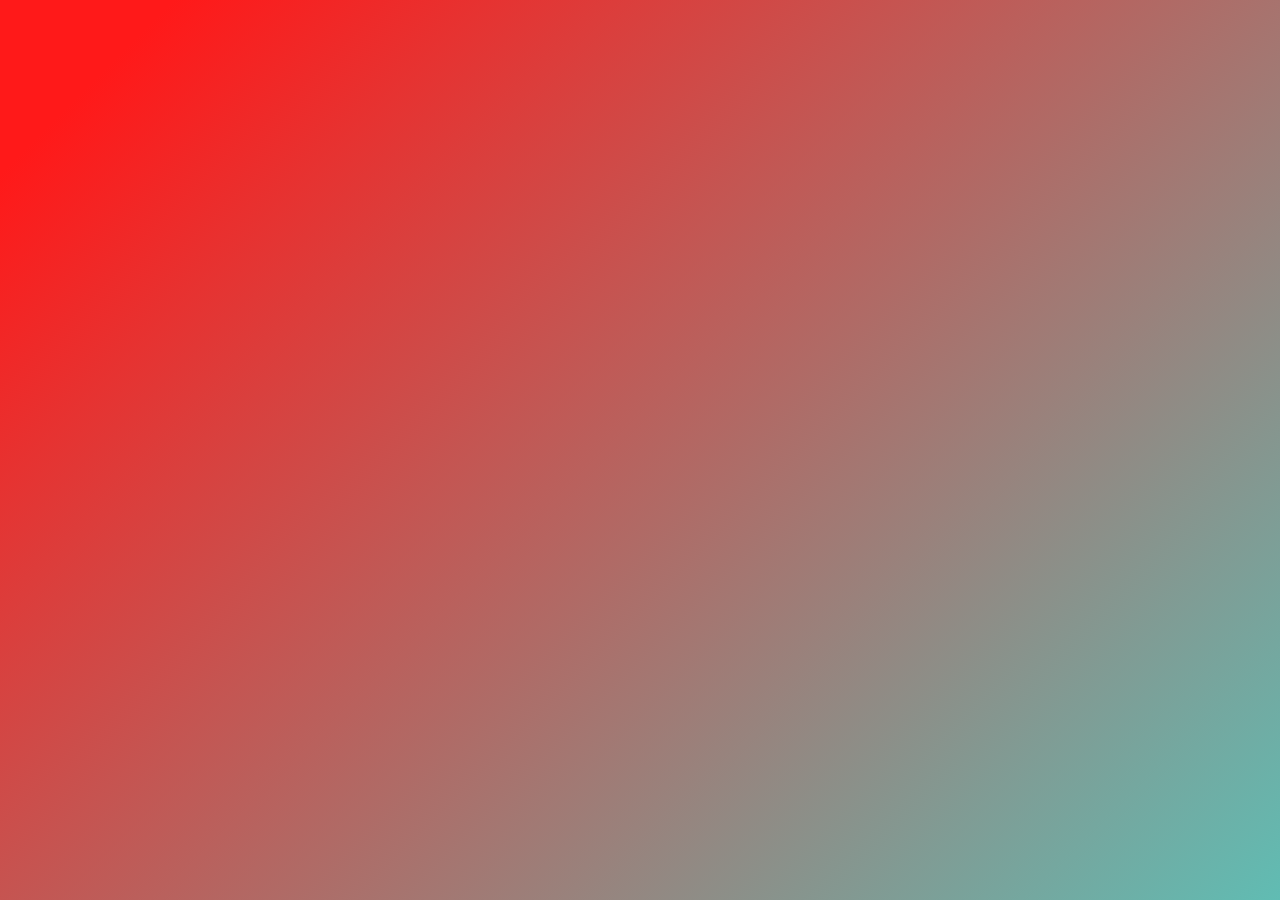
<file: html/test.html>
<!DOCTYPE html>
<html lang="en">
<head>
    <meta charset="UTF-8">
    <meta name="viewport" content="width=device-width, initial-scale=1.0">
    <title>Document</title>
    <style>
        body {
    margin: auto;
    font-family: -apple-system, BlinkMacSystemFont, sans-serif;
    overflow: auto;
    background: linear-gradient(315deg, rgba(101,0,94,1) 3%, rgba(60,132,206,1) 38%, rgba(48,238,226,1) 68%, rgba(255,25,25,1) 98%);
    animation: gradient 15s ease infinite;
    background-size: 400% 400%;
    background-attachment: fixed;
}

@keyframes gradient {
    0% {
        background-position: 0% 0%;
    }
    50% {
        background-position: 100% 100%;
    }
    100% {
        background-position: 0% 0%;
    }
}

.wave {
    background: rgb(255 255 255 / 25%);
    border-radius: 1000% 1000% 0 0;
    position: fixed;
    width: 200%;
    height: 12em;
    animation: wave 10s -3s linear infinite;
    transform: translate3d(0, 0, 0);
    opacity: 0.8;
    bottom: 0;
    left: 0;
    z-index: -1;
}

.wave:nth-of-type(2) {
    bottom: -1.25em;
    animation: wave 18s linear reverse infinite;
    opacity: 0.8;
}

.wave:nth-of-type(3) {
    bottom: -2.5em;
    animation: wave 20s -1s reverse infinite;
    opacity: 0.9;
}

@keyframes wave {
    2% {
        transform: translateX(1);
    }

    25% {
        transform: translateX(-25%);
    }

    50% {
        transform: translateX(-50%);
    }

    75% {
        transform: translateX(-25%);
    }

    100% {
        transform: translateX(1);
    }
}
    </style>
</head>
<body>
        
</body>
</html>
</file>
<file: Assets/css/home.css>
/* body {
    margin: auto;
    font-family: -apple-system, BlinkMacSystemFont, sans-serif;
    overflow: auto;
    background: linear-gradient(315deg, #d8d2ff, #AD88C6, #FFE6E6, #E1AFD1);
    animation: gradient 15s ease infinite;
    background-size: 400% 400%;
    background-attachment: fixed;
}

@keyframes gradient {
    0% {
        background-position: 0% 0%;
    }
    50% {
        background-position: 100% 100%;
    }
    100% {
        background-position: 0% 0%;
    }
}

.wave {
    background: rgb(255 255 255 / 25%);
    border-radius: 1000% 1000% 0 0;
    position: fixed;
    width: 200%;
    height: 12em;
    animation: wave 10s -3s linear infinite;
    transform: translate3d(0, 0, 0);
    opacity: 0.8;
    bottom: 0;
    left: 0;
    z-index: -1;
}

.wave:nth-of-type(2) {
    bottom: -1.25em;
    animation: wave 18s linear reverse infinite;
    opacity: 0.8;
}

.wave:nth-of-type(3) {
    bottom: -2.5em;
    animation: wave 20s -1s reverse infinite;
    opacity: 0.9;
}

@keyframes wave {
    2% {
        transform: translateX(1);
    }

    25% {
        transform: translateX(-25%);
    }

    50% {
        transform: translateX(-50%);
    }

    75% {
        transform: translateX(-25%);
    }

    100% {
        transform: translateX(1);
    }
} */

/*
.circle {
    position: absolute;
    border-radius: 50%;
    background: #bab1ff;
    animation: ripple 15s infinite;
    box-shadow: 0px 0px 1px 0px #508fb9;
}

.small {
    width: 200px;
    height: 200px;
    left: -100px;
    bottom: -100px;
}

.medium {
    width: 400px;
    height: 400px;
    left: -200px;
    bottom: -200px;
}

.large {
    width: 600px;
    height: 600px;
    left: -300px;
    bottom: -300px;
}

.xlarge {
    width: 800px;
    height: 800px;
    left: -400px;
    bottom: -400px;
}

.xxlarge {
    width: 1000px;
    height: 1000px;
    left: -500px;
    bottom: -500px;
}

.shade1 {
    opacity: 0.2;
}

.shade2 {
    opacity: 0.5;
}

.shade3 {
    opacity: 0.7;
}

.shade4 {
    opacity: 0.8;
}

.shade5 {
    opacity: 0.9;
}

@keyframes ripple {
    0% {
        transform: scale(0.8);
    }

    50% {
        transform: scale(1.2);
    }

    100% {
        transform: scale(0.8);
    }
}*/

body {
  background-color: #f5f7f8;
  font-family: "Inter";
  max-width: 100vw;
  padding: 0;
  margin: 0;
  box-sizing: border-box;
}

/* Navbar Section */
.navbar {
  display: flex;
  align-items: center;
  justify-content: space-between;
  /* Ensure space between logo and nav items */
  background-color: #f5f7f8;
  box-shadow: 0 4px 8px rgba(165, 155, 168, 0.495);
  height: 135px;
  /* Increased height */
  padding: 0 20px;
  /* Add some padding for spacing */
}

.navbar .logo {
  flex: 1;
  display: flex;
  justify-content: flex-start;
  /* Align logo to the left */
}

.navbar .logo img {
  width: 160px;
  margin-left: 155px;
  margin-top: 15px;
}

.nav-links {
  flex: 2;
  display: flex;
  gap: 60px;
  list-style: none;
  padding: 0;
  margin: 0;
  justify-content: center;
}

.nav-links li {
  position: relative;
}

.nav-links a {
  color: #211951;
  text-decoration: none;
  font-size: 1.2rem;
  font-weight: 400;
  position: relative;
  transition: color 0.3s ease;
  font-family: "Inter", Sans-serif;
}

.nav-links a:hover {
  color: #8576ff;
}

.nav-links a::after {
  content: "";
  width: 0;
  height: 2px;
  background-color: #8576ff;
  position: absolute;
  left: 0;
  bottom: -5px;
  transition: width 0.3s ease;
}

.nav-links a:hover::after {
  width: 100%;
}

.nav-links .dropdown-menu {
  display: none;
  position: absolute;
  background-color: #ffffff;
  top: 100%;
  left: 0;
  z-index: 1000;
  border-radius: 5px;
  overflow: hidden;
  list-style: none;
  padding: 0;
  margin: 0;
  white-space: nowrap;
}

.nav-links .dropdown-menu li {
  display: block;
  margin-top: 0.7rem;
  padding: 10px 1.3rem;
  font-family: "Inter", Sans-serif;
}

.nav-links .dropdown-menu li:hover {
  background-color: #8576ff;
}

.nav-links .dropdown-menu li:hover a {
  color: #ffffff;
}

.nav-links .dropdown-menu a {
  color: #211951;
  font-weight: normal;
  display: block;
  font-family: "Inter", Sans-serif;
  text-decoration: none;
}

.nav-links .dropdown:hover .dropdown-menu {
  display: block;
}

.hamburger {
  display: none;
  flex-direction: column;
  cursor: pointer;
}

.hamburger span {
  height: 3px;
  width: 25px;
  background-color: #000;
  margin-bottom: 4px;
  font-family: "Inter", Sans-serif;
}

.nav-links a.active {
  color: #8576ff;
  z-index: 1;
}

/* Display hamburger menu in mobile view */
@media (max-width: 768px), (max-width: 468px) {
  .navbar {
    flex-direction: row;
    justify-content: space-between;
    /* Ensure space between logo and hamburger */
  }

  .hamburger {
    display: flex;
  }

  .nav-links {
    display: none;
    flex-direction: column;
    gap: 0;
    width: 100%;
    position: absolute;
    top: 135px;
    /* Adjusted to match the navbar height */
    left: 0;
    background-color: #f5f7f8;
    box-shadow: 0 4px 8px rgba(165, 155, 168, 0.495);
  }

  .nav-links.active {
    display: flex;
    z-index: 2;
  }

  .nav-links li {
    width: 100%;
    text-align: center;
  }

  .nav-links a {
    padding: 15px 0;
    width: 100%;
    display: block;
  }

  .nav-links .dropdown-menu {
    position: static;
    z-index: 1;
    background-color: #f5f7f8;
  }

  .nav-links .dropdown-menu li {
    padding: 10px;
  }

  .navbar .logo img {
    margin: 0;
  }
}

/* Hero Section */
.hero {
  position: relative;
  display: flex;
  align-items: center;
  justify-content: center;
  padding: 100px 50px;
  overflow-x: hidden;
}

.hero-bg {
  position: absolute;
  top: 0;
  left: 0;
  width: 100%;
  height: 100%;
  z-index: -1;
  /* Ensure the background is behind other content */
}

.hero-content {
  max-width: 100%;
  color: #211951;
  position: relative;
  z-index: 1;
  /* Ensure the content is above the background */
}

.hero-heading h1 {
  font-size: 116px;
  margin-bottom: 5px;
  /* Reduced space between headings */
  margin-top: 0px;
  font-family: "Inter", Sans-serif;
  line-height: 1.2;
  z-index: 1;
}

.hero-heading h1 span {
  color: transparent;
  -webkit-text-stroke: 2px #211951;
  color: #8576ff;
}

hr {
  border: 1px solid #000;
  width: 100%;
  margin-bottom: 30px;
}

.hero-main {
  display: flex;
  align-items: flex-start;
  justify-content: center;
  margin-top: 20px;
}

.hero-heading img {
  position: absolute;
  right: 0px;
}

.hero-text-buttons {
  max-width: 60%;
}

.hero-paragraph p {
  font-size: 16px;
  font-weight: 500;
  margin-bottom: 25px;
  margin-right: 50px;
  line-height: 25px;
  font-family: "Inter", Sans-serif;
}

.hero-buttons {
  display: flex;
  gap: 20px;
  margin-bottom: 30px;
  /* Space below the buttons */
}

.hero-buttons .btn {
  background-color: #ffffff;
  color: #8576ff;
  padding: 10px 20px;
  border-radius: 5px;
  font-weight: 500;
  text-transform: uppercase;
  cursor: pointer;
  text-decoration: none;
  /* Ensure buttons are styled as links */
  font-family: "Inter", Sans-serif;
  border: 1px solid #8576ff;
  transition: background-color 0.3s, color 0.3s, border-color 0.3s;
  /* Add transition for hover effect */
}

.hero-buttons .btn:hover {
  background-color: #8576ff;
  /* Purple background on hover */
  color: #fff;
  /* White text on hover */
  border-color: #8576ff;
  /* Purple border on hover */
}

.hero-image-explore {
  display: flex;
  align-items: center;
}

.paragraph-img {
  max-width: 400px;
  height: 300px;
}

.explore-button .btn {
  background-color: #ffffff;
  border-radius: 50%;
  padding: 14px 23px 60px 23px;
  margin-left: 25px;
  /* Space between the image and the explore button */
  font-weight: bold;
  text-transform: uppercase;
  cursor: pointer;
  text-decoration: none;
  /* Ensure buttons are styled as links */
  font-family: "Inter", Sans-serif;
  border: 2px solid #000;
  transition: background-color 0.3s, color 0.3s, border-color 0.3s;
  display: inline-block;
}

#hero-explore {
  margin-top: 10px;
}

.explore-button .btn:hover {
  background-color: #8576ff;
  /* Purple background on hover */
  color: #ffffff;
  /* White text on hover */
  border-color: #8576ff;
  /* Purple border on hover */
}

/* Media Queries */
@media (max-width: 768px) {
  .hero {
    padding: 50px 20px;
    /* Adjust padding */
  }

  .hero-content {
    max-width: 90%;
    text-align: center;
  }

  .image {
    display: none;
  }

  .hero-heading h1 {
    font-size: 60px;
    /* Adjusted font size */
  }

  .hero-main {
    flex-direction: column;
    align-items: center;
  }

  .hero-text-buttons {
    max-width: 100%;
    margin-bottom: 20px;
  }

  .hero-buttons {
    flex-direction: column;
    gap: 10px;
  }

  .hero-image-explore {
    margin-left: 0;
    margin-top: 20px;
  }
}

@media (max-width: 480px) {
  .hero {
    padding: 30px 10px;
    /* Adjust padding */
    margin-top: 35px;
  }

  .hero-content {
    max-width: 100%;
    text-align: center;
    margin-top: 20px;
  }

  .hero-heading h1 {
    font-size: 48px;
    /* Adjusted font size */
  }

  .hero-paragraph p {
    font-size: 14px;
    margin: 0;
    /* Adjusted font size */
  }

  .hero-buttons .btn {
    padding: 8px 16px;
    /* Adjust padding */
  }

  .explore-button .btn {
    padding: 20px 20px;
    /* Adjust padding */
    margin-left: 0;
    border-radius: 50%;
  }

  .paragraph-img {
    max-width: 100%;
    height: auto;
  }

  .hero-image-explore {
    margin-left: 0;
    margin-top: 20px;
    display: flex;
    flex-direction: column;
    align-items: center;
  }

  .explore-button {
    margin-top: 20px;
    /* Ensure the button is below the image */
  }
  hr {
    width: 100%;
  }
}

/* Ripple Background */
.ripple-background .circle {
  position: absolute;
  border-radius: 50%;
  background: #bab1ff;
  animation: ripple 15s infinite;
  box-shadow: 0px 0px 1px 0px #508fb9;
}

.ripple-background .small {
  width: 200px;
  height: 200px;
  left: -100px;
  bottom: -100px;
}

.ripple-background .medium {
  width: 400px;
  height: 400px;
  left: -200px;
  bottom: -200px;
}

.ripple-background .large {
  width: 600px;
  height: 600px;
  left: -300px;
  bottom: -300px;
}

.ripple-background .xlarge {
  width: 800px;
  height: 800px;
  left: -400px;
  bottom: -400px;
}

.ripple-background .xxlarge {
  width: 1000px;
  height: 1000px;
  left: -500px;
  bottom: -500px;
}

.ripple-background .shade1 {
  opacity: 0.2;
}

.ripple-background .shade2 {
  opacity: 0.5;
}

.ripple-background .shade3 {
  opacity: 0.7;
}

.ripple-background .shade4 {
  opacity: 0.8;
}

.ripple-background .shade5 {
  opacity: 0.9;
}

@keyframes ripple {
  0% {
    transform: scale(0.8);
  }

  50% {
    transform: scale(1.2);
  }

  100% {
    transform: scale(0.8);
  }
}

/* Elements Section */
.elements {
  display: flex;
  align-items: center;
  margin-right: 0;
  padding: 50px 200px;
  padding-right: 40px;
  gap: 0px;
  justify-content: space-between;
}

.element-box {
  max-width: 40%;
  max-height: 100%;
  position: relative;
  display: flex;
  align-items: center;
}

.element-box img.bg {
  margin-left: 20px;
  width: 490px;
  height: 550px;
  object-fit: cover;
  z-index: -1;
}

hr {
  border: 1px solid #000;
  width: 95%;
  margin-left: 0;
}

.stats-container {
  display: flex;
  flex-direction: column;
  justify-content: center;
  align-items: center;
}

.stat {
  color: #030303;
  text-align: center;
  font-size: 20px;
}

.stat h1 {
  font-size: 35px;
  font-weight: bold;
  font-family: "Inter", Sans-serif;
}

.stat p {
  font-size: 25px;
  font-weight: bold;
  font-family: "Inter", Sans-serif;
}

.element-content {
  max-width: 40%;
  position: relative;
  justify-content: center;
  align-items: center;
  margin-right: 10px;
  margin-left: 30px;
  box-shadow: #030303;
  padding: 15px;
}

.element-content h2 {
  font-size: 36px;
  margin-bottom: 20px;
  position: relative;
  z-index: 1;
  font-family: "Inter", Sans-serif;
}

.element-content p {
  font-size: 18px;
  z-index: 1;
  line-height: 30px;
  font-family: "Inter", Sans-serif;
}

#explore-para {
  font-weight: 600;
  color: #8576ff;
}

/* Media Queries */
@media (max-width: 768px) {
  .elements {
    flex-direction: column;
    align-items: center;
    padding: 20px;
  }

  .element-box {
    max-width: 100%;
    flex-direction: column;
    align-items: center;
  }

  .element-box img.bg {
    margin-top: 20px;
    width: 100%;
    height: auto;
    /* Adjust the height as needed */
    background-size: cover;
  }

  .stats-container {
    margin-left: 0;
    align-items: center;
  }

  .element-content {
    max-width: 100%;
    margin-left: 0;
    margin-right: 0;
    margin-top: 30px;
    text-align: center;
  }

  .circle {
    position: absolute;
    border-radius: 50%;
    background: #bab1ff;
    animation: ripple 15s infinite;
    box-shadow: 0px 0px 1px 0px #508fb9;
  }

  .ripple-background .small {
    z-index: -1;
    width: 100px;
    height: 100px;
    left: -50px;
    bottom: 100px;
  }

  .ripple-background .medium {
    display: none;
  }

  .ripple-background .large {
    z-index: -1;
    width: 200px;
    height: 200px;
    left: -100px;
    bottom: 50px;
  }

  .ripple-background .xlarge {
    z-index: -1;
    width: 300px;
    height: 300px;
    left: -150px;
    bottom: 0px;
  }

  .ripple-background .xxlarge {
    z-index: -1;
    width: 400px;
    height: 400px;
    left: -200px;
    bottom: -50px;
  }
}

@media (max-width: 468px) {
  .elements {
    flex-direction: column;
    align-items: center;
    padding: 20px;
  }

  hr {
    width: 100%;
  }

  .element-box {
    max-width: 100%;
    flex-direction: column;
    align-items: center;
  }

  .element-box img.bg {
    margin-top: 20px;
    width: 100%;
    height: auto;
    /* Adjust the height as needed */
    background-size: cover;
  }

  .stats-container {
    margin-left: 0;
    align-items: center;
  }

  .element-content {
    max-width: 100%;
    justify-content: center;
    align-items: center;
    margin-left: 0;
    margin-right: 0;
    margin-top: 20px;
    text-align: center;
  }

  .element-content h2 {
    font-size: 24px;
  }

  .element-content p {
    font-size: 16px;
  }

  .circle {
    position: absolute;
    border-radius: 50%;
    background: #bab1ff;
    animation: ripple 15s infinite;
    box-shadow: 0px 0px 1px 0px #508fb9;
  }

  .ripple-background .small {
    z-index: -1;
    width: 100px;
    height: 100px;
    left: -50px;
    bottom: 100px;
  }

  .ripple-background .medium {
    display: none;
  }

  .ripple-background .large {
    z-index: -1;
    width: 200px;
    height: 200px;
    left: -100px;
    bottom: 50px;
  }

  .ripple-background .xlarge {
    z-index: -1;
    width: 300px;
    height: 300px;
    left: -150px;
    bottom: 0px;
  }

  .ripple-background .xxlarge {
    z-index: -1;
    width: 400px;
    height: 400px;
    left: -200px;
    bottom: -50px;
  }
}

#btn-explore {
  background-color: #8576ff;
  color: white;
}

#btn-explore:hover {
  background-color: #6652ff;
}

/* Skills Section */
.skills {
  padding: 100px 50px;
  background-color: #e6e5ff;
  color: #fff;
  text-align: center;
  background: linear-gradient(-45deg, #a200ff, #c054ff, #b980ff, #eccdff);
  background-size: 400% 400%;
  animation: gradient 3s ease infinite;
}

@keyframes gradient {
  0% {
    background-position: 0% 50%;
  }
  50% {
    background-position: 100% 50%;
  }
  100% {
    background-position: 0% 50%;
  }
}

.skills h2 {
  font-size: 36px;
  margin-bottom: 80px;
  color: #000;
  font-weight: 300;
  font-family: "Inter", Sans-serif;
}

.skills-box {
  display: flex;
  flex-wrap: wrap;
  gap: 60px;
  justify-content: center;
  margin-bottom: 35px;
}

.skill {
  background-color: #fffdfd;
  color: #040404;
  padding: 10px;
  border-radius: 50px;
  text-align: left;
  width: 250px;
  display: flex;
  align-items: center;
  box-shadow: 0 4px 8px #8567ff;
  transition: transform 0.2s, box-shadow 0.2s, background-color 0.2s;
}

.skill img {
  width: 40px;
  margin-right: 20px;
  margin-left: 35px;
}

.skill p {
  margin: 0;
  font-weight: 400;
  flex: 1;
  font-size: 20px;
  color: #000000;
  font-family: "Inter", Sans-serif;
}

.skill:hover {
  transform: translateY(-10px);
  background-color: #000000;
  border-color: #ffffff;
  color: #000;
}

.skill:hover p {
  color: #fff;
}

/* Media Queries */
@media (max-width: 768px) {
  .skills {
    padding: 50px 20px;
    /* Adjust padding */
  }

  .skills h2 {
    font-size: 28px;
    /* Adjusted font size */
    margin-bottom: 40px;
    /* Adjusted margin */
  }

  .skills-box {
    gap: 30px;
    /* Adjust gap between skill items */
  }

  .skill {
    width: 180px;
    /* Adjust width of skill items */
  }

  .skill img {
    width: 30px;
    /* Adjust image size */
    margin-right: 15px;
    /* Adjust margin */
    margin-left: 20px;
    /* Adjust margin */
  }

  .skill p {
    font-size: 16px;
    /* Adjust font size */
  }
}

@media (max-width: 480px) {
  .skills {
    padding: 30px 10px;
    /* Adjust padding */
  }

  .skills h2 {
    font-size: 24px;
    /* Adjusted font size */
    margin-bottom: 30px;
    /* Adjusted margin */
  }

  .skills-box {
    gap: 20px;
    /* Adjust gap between skill items */
    flex-direction: column;
    align-items: center;
    /* Stack skill items vertically */
  }

  .skill {
    width: 50%;
    /* Make skill items full width */
    padding: 10px;
    /* Adjust padding */
    /* margin-left: 65px; */
  }

  .skill img {
    width: 25px;
    /* Adjust image size */
    margin-right: 10px;
    /* Adjust margin */
    margin-left: 10px;
    /* Adjust margin */
  }

  .skill p {
    font-size: 14px;
    /* Adjust font size */
  }
}

/* .skill p:hover {
    color: #ffffff; 
} */

/* Services Section */
.services {
  padding: 50px 50px;
  background-color: #f5f7f8;
  color: #fff;
  text-align: center;
}

.services h2 {
  font-size: 46px;
  margin-bottom: 20px;
  color: #8756ff;
  font-family: "Inter", Sans-serif;
}

.services p {
  font-size: 20px;
  margin-bottom: 50px;
  line-height: 30px;
  color: #211951;
  font-family: "Inter", Sans-serif;
}

.services-box {
  display: flex;
  flex-wrap: wrap;
  gap: 60px;
  justify-content: center;
}

.service-card {
  background-color: #ffffff;
  width: 300px;
  border-radius: 5px;
  overflow: hidden;
  box-shadow: 0 4px 8px #8843e8;
  transition: transform 0.3s, box-shadow 0.3s;
  height: 350px;
}

.service-card:hover {
  transform: translateY(-10px);
  box-shadow: 0 8px 16px rgba(0, 0, 0, 0.2);
}

.service-header {
  display: flex;
  align-items: center;
  justify-content: space-between;
  padding: 20px;
  background-color: #8576ff;
}

.service-header img {
  width: 45px;
  height: 45px;
  -webkit-filter: grayscale(100%);
  filter: grayscale(100%);
}

.service-header a {
  text-decoration: none;
  font-size: 24px;
  font-weight: bold;
  color: #8576ff;
  background-color: #ffffff;
  padding: 10px;
  font-family: "Inter", Sans-serif;
}

.service-info {
  padding: 20px;
  background-color: #8576ff;
}

.service-info h3 {
  font-size: 20px;
  margin: 0;
  font-weight: 600;
  font-family: "Inter", Sans-serif;
}

.service-footer {
  padding: 20px;
  text-align: center;
  background-color: #fff;
}

.service-footer img {
  width: 100%;
  height: 160px;
}

.service-buttons {
  margin-top: 40px;
  align-items: center;
  justify-content: center;
}

.service-buttons .btn {
  background-color: #ffffff;
  color: #8576ff;
  padding: 10px 20px;
  border-radius: 5px;
  font-weight: 500;
  text-transform: uppercase;
  cursor: pointer;
  text-decoration: none;
  font-family: "Inter", Sans-serif;
  border: 1px solid #8576ff;
  transition: background-color 0.3s, color 0.3s, border-color 0.3s;
}

.service-buttons .btn:hover {
  background-color: #8576ff;
  color: #fff;
  border-color: #8576ff;
}

#skill-headline {
  color: #fafafafa;
  font-size: 3rem;
  font-weight: 700;
}

/* Media Queries */
@media (max-width: 768px) {
  .services {
    padding: 30px 20px;
  }

  .services h2 {
    font-size: 36px;
    margin-bottom: 15px;
  }

  .services p {
    font-size: 18px;
    margin-bottom: 40px;
    line-height: 28px;
  }

  .services-box {
    gap: 30px;
  }

  .service-card {
    width: 220px;
    height: auto;
  }

  .service-header img {
    width: 35px;
    height: 35px;
  }

  .service-footer img {
    height: auto;
  }
}

@media (max-width: 480px) {
  .services {
    padding: 20px 40px;
  }

  .services h2 {
    font-size: 28px;
    margin-bottom: 10px;
  }

  .services p {
    font-size: 16px;
    margin-bottom: 30px;
    line-height: 24px;
  }

  .services-box {
    flex-direction: column;
    align-items: center;
    gap: 20px;
  }

  .service-card {
    width: 100%;
    height: auto;
  }

  .service-header img {
    width: 30px;
    height: 30px;
  }

  .service-footer img {
    height: auto;
  }
}

/* Bar Section */
.bar {
  margin-top: 100px;
  background-color: #8576ff;
  color: #211951;
  padding: 20px;
  text-align: center;
}

.bar-flex-container {
  display: flex;
  justify-content: space-between;
  /* flex-wrap: wrap; */
}

.bar-content p {
  font-size: 30px;
  font-family: inter, sans-serif;
  font-weight: bold;
  /* Use font-weight instead of font-style */
  text-transform: uppercase;
  line-height: 3;
  margin: 8px;
  transition: color 0.3s ease;
}

.bar-content p:hover {
  color: white;
  /* Change text color to white on hover */
}

.bar-flex-container img {
  width: 25px;
}

/* Media Queries */
@media (max-width: 768px) {
  .bar-flex-container {
    justify-content: space-around;
  }

  .bar-flex-container p {
    flex: 1 1 45%;
    text-align: center;
  }
}

@media (max-width: 480px) {
  .bar{
    display: flex;
    /* background-color: #2098d1; */

  }
  .bar-flex-container {
    /* flex-direction: column; */
    align-items: center;
  }

  .bar-flex-container p {
    flex: 1 1 100%;
    text-align: center;
  }
}

/* Contact Section */
.container h2 {
  font-size: 40px;
  margin-top: 90px;
  margin-bottom: 0px;
  color: #8756ff;
  font-family: "Inter", Sans-serif;
  text-align: center;
  background-color: #e6e5ff;
}

.content {
  flex: 1;
  /* Take remaining space */
}

.content h3 {
  font-size: 24px;
  /* Increase font size */
  font-weight: bold;
  /* Make text bold */
  line-height: 1.2;
  /* Adjust line height */
  text-wrap: left;
  /* background-color: #e6e5ff; */
}

.contact-box {
  display: flex;
  gap: 20px;
  /* Space between contact items */
  margin: 10px;
}

.contact-box1 {
  display: flex;
  justify-content: center;
  align-items: center;
  flex-direction: column;
  margin-top: 20px;
  margin-left: 20px;
  margin-bottom: 20px;
}

.contact-item {
  background-color: #e6e5ff;
  color: #333;
  padding: 10px 20px;
  border: 2px solid #8576ff;
  border-radius: 25px;
  text-align: center;
  text-decoration: none;
  display: flex;
  align-items: center;
  white-space: nowrap;
  /* Prevent text from wrapping */
  transition: background-color 0.3s;
}

.contact-item span {
  font-weight: bold;
  margin-right: 5px;
  /* Space between label and content */
}

.contact-item:hover {
  background-color: #8576ff;
  color: #fff;
}

.container {
  background-color: #e6e5ff;
  padding-top: 20px;
}

.container h5 {
  font-size: 20px;
  border: 1px solid black;
  border-radius: 15px;
  text-align: center;
  margin-left: 46%;
  margin-right: 46%;
  background-color: #f5f7f8;
}

.container h4 {
  font-size: 20px;
  text-align: center;
  font-weight: 300;
  /* background-color: #e6e5ff; */
}

.container h1 {
  font-size: 50px;
  font-weight: 600;
  color: #211951;
  line-height: 0;
  /* background-color: #e6e5ff; */
}

.testimonials {
  display: flex;
  overflow: hidden;
  white-space: nowrap;
  margin: 20px 0;
  position: relative;
  padding-top: 90px;
  padding-bottom: 120px;
  background-color: #e6e5ff;
  padding-left: 150px;
}

.testimonial-card {
  background: #ffffff;
  border-radius: 10px;
  box-shadow: 0 4px 8px #666666;
  margin: 10px;
  padding: 10px;
  flex: 0 0 500px;
  transition: transform 0.3s, background 0.3s, filter 0.3s;
  position: relative;
  white-space: normal;
  display: flex;
}

.testimonial-card .testimonial-content {
  display: flex;
  align-items: center;
  justify-content: space-between;
  width: 100%;
  font-size: 21px;
}

.testimonial-card:hover {
  transform: translateY(-10px);
  background: #f5f7f8;
  z-index: 10;
  filter: blur(0);
}

.testimonial-card img {
  border-radius: 50%;
  width: 200px;
  height: 250px;
  margin-right: 20px;
}

.testimonials:hover .testimonial-card {
  filter: blur(0.6px);
}

.testimonials:hover .testimonial-card:hover {
  filter: blur(0);
}

.testimonial-card p {
  padding: 30px;
}

/* _________________________HOVER EFFECT START______________________________*/
.hvr-glow {
  display: inline-block;
  vertical-align: middle;
  -webkit-transform: perspective(1px) translateZ(0);
  transform: perspective(1px) translateZ(0);
  box-shadow: 1px 4px 8px #8576ff;
  -webkit-transition-duration: 0.3s;
  transition-duration: 0.3s;
  -webkit-transition-property: box-shadow;
  transition-property: box-shadow;
}

.hvr-glow:hover,
.hvr-glow:focus,
.hvr-glow:active {
  box-shadow: 8px 8px 8px 8px #8576ff;
}

.hvr-float-bounce {
  display: inline-block;
  vertical-align: middle;
  position: relative;
  box-shadow: 0 4px 8px #2d42ff;
  -webkit-transform: perspective(1px) translateZ(0);
  transform: perspective(1px) translateZ(0);
  -webkit-transition-duration: 0.3s;
  transition-duration: 0.3s;
  -webkit-transition-property: transform, box-shadow;
  transition-property: transform, box-shadow;
  border-radius: 10px;
}

.hvr-float-bounce:before {
  content: "";
  position: absolute;
  z-index: -1;
  top: 0;
  left: 0;
  right: 0;
  bottom: 0;
  background: #8576ff;
  -webkit-transform: scaleY(0);
  transform: scaleY(0);
  -webkit-transform-origin: 50% 0;
  transform-origin: 50% 0;
  -webkit-transition-property: transform;
  transition-property: transform;
  -webkit-transition-duration: 0.5s;
  transition-duration: 0.5s;
  -webkit-transition-timing-function: ease-out;
  transition-timing-function: ease-out;
  border-radius: 10px;
}

.hvr-float-bounce:after {
  pointer-events: none;
  position: absolute;
  z-index: -1;
  content: "";
  top: 100%;
  left: 5%;
  height: 30px;
  width: 90%;
  opacity: 0;
  border-radius: 10px;
  background: -webkit-radial-gradient(
    center,
    ellipse,
    rgba(0, 0, 0, 0.35) 0%,
    rgba(0, 0, 0, 0) 80%
  );
  background: radial-gradient(
    ellipse at center,
    rgba(0, 0, 0, 0.35) 0%,
    rgba(0, 0, 0, 0) 80%
  );
  -webkit-transition-duration: 0.7s;
  transition-duration: 0.7s;
  -webkit-transition-property: transform, opacity;
  transition-property: transform, opacity;
}

.hvr-float-bounce:hover,
.hvr-float-bounce:focus,
.hvr-float-bounce:active {
  -webkit-transform: translateY(-15px);
  transform: translateY(-15px);
  box-shadow: 0 8px 16px #8576ff;
  color: #ffffff;
}

.hvr-float-bounce:hover:before,
.hvr-float-bounce:focus:before,
.hvr-float-bounce:active:before {
  -webkit-transform: scaleY(1);
  transform: scaleY(1);
  -webkit-transition-timing-function: cubic-bezier(0.52, 1.64, 0.37, 0.66);
  transition-timing-function: cubic-bezier(0.52, 1.64, 0.37, 0.66);
}

.hvr-float-bounce:hover:after,
.hvr-float-bounce:focus:after,
.hvr-float-bounce:active:after {
  opacity: 1;
  -webkit-transform: translateY(15px);
  transform: translateY(15px);
}

/* Buzz Out */
@-webkit-keyframes hvr-buzz-out {
  10% {
    -webkit-transform: translateX(3px) rotate(2deg);
    transform: translateX(3px) rotate(2deg);
  }

  20% {
    -webkit-transform: translateX(-3px) rotate(-2deg);
    transform: translateX(-3px) rotate(-2deg);
  }

  30% {
    -webkit-transform: translateX(3px) rotate(2deg);
    transform: translateX(3px) rotate(2deg);
  }

  40% {
    -webkit-transform: translateX(-3px) rotate(-2deg);
    transform: translateX(-3px) rotate(-2deg);
  }

  50% {
    -webkit-transform: translateX(2px) rotate(1deg);
    transform: translateX(2px) rotate(1deg);
  }

  60% {
    -webkit-transform: translateX(-2px) rotate(-1deg);
    transform: translateX(-2px) rotate(-1deg);
  }

  70% {
    -webkit-transform: translateX(2px) rotate(1deg);
    transform: translateX(2px) rotate(1deg);
  }

  80% {
    -webkit-transform: translateX(-2px) rotate(-1deg);
    transform: translateX(-2px) rotate(-1deg);
  }

  90% {
    -webkit-transform: translateX(1px) rotate(0);
    transform: translateX(1px) rotate(0);
  }

  100% {
    -webkit-transform: translateX(-1px) rotate(0);
    transform: translateX(-1px) rotate(0);
  }
}

@keyframes hvr-buzz-out {
  10% {
    -webkit-transform: translateX(3px) rotate(2deg);
    transform: translateX(3px) rotate(2deg);
  }

  20% {
    -webkit-transform: translateX(-3px) rotate(-2deg);
    transform: translateX(-3px) rotate(-2deg);
  }

  30% {
    -webkit-transform: translateX(3px) rotate(2deg);
    transform: translateX(3px) rotate(2deg);
  }

  40% {
    -webkit-transform: translateX(-3px) rotate(-2deg);
    transform: translateX(-3px) rotate(-2deg);
  }

  50% {
    -webkit-transform: translateX(2px) rotate(1deg);
    transform: translateX(2px) rotate(1deg);
  }

  60% {
    -webkit-transform: translateX(-2px) rotate(-1deg);
    transform: translateX(-2px) rotate(-1deg);
  }

  70% {
    -webkit-transform: translateX(2px) rotate(1deg);
    transform: translateX(2px) rotate(1deg);
  }

  80% {
    -webkit-transform: translateX(-2px) rotate(-1deg);
    transform: translateX(-2px) rotate(-1deg);
  }

  90% {
    -webkit-transform: translateX(1px) rotate(0);
    transform: translateX(1px) rotate(0);
  }

  100% {
    -webkit-transform: translateX(-1px) rotate(0);
    transform: translateX(-1px) rotate(0);
  }
}

.hvr-buzz-out {
  display: inline-block;
  vertical-align: middle;
  -webkit-transform: perspective(1px) translateZ(0);
  transform: perspective(1px) translateZ(0);
  box-shadow: 0 0 1px rgba(0, 0, 0, 0);
}

.hvr-buzz-out:hover,
.hvr-buzz-out:focus,
.hvr-buzz-out:active {
  -webkit-animation-name: hvr-buzz-out;
  animation-name: hvr-buzz-out;
  -webkit-animation-duration: 0.75s;
  animation-duration: 0.75s;
  -webkit-animation-timing-function: linear;
  animation-timing-function: linear;
  -webkit-animation-iteration-count: 1;
  animation-iteration-count: 1;
}

/* Shutter Out Horizontal */
.hvr-shutter-out-horizontal {
  display: inline-block;
  vertical-align: middle;
  -webkit-transform: perspective(1px) translateZ(0);
  transform: perspective(1px) translateZ(0);
  box-shadow: 0 0 1px rgba(0, 0, 0, 0);
  position: relative;
  background: #e1e1e1;
  -webkit-transition-property: color;
  transition-property: color;
  -webkit-transition-duration: 0.3s;
  transition-duration: 0.3s;
}

.hvr-shutter-out-horizontal:before {
  content: "";
  position: absolute;
  z-index: -1;
  top: 0;
  bottom: 0;
  left: 0;
  right: 0;
  background: #2098d1;
  -webkit-transform: scaleX(0);
  transform: scaleX(0);
  -webkit-transform-origin: 50%;
  transform-origin: 50%;
  -webkit-transition-property: transform;
  transition-property: transform;
  -webkit-transition-duration: 0.3s;
  transition-duration: 0.3s;
  -webkit-transition-timing-function: ease-out;
  transition-timing-function: ease-out;
}

.hvr-shutter-out-horizontal:hover,
.hvr-shutter-out-horizontal:focus,
.hvr-shutter-out-horizontal:active {
  color: white;
}

.hvr-shutter-out-horizontal:hover:before,
.hvr-shutter-out-horizontal:focus:before,
.hvr-shutter-out-horizontal:active:before {
  -webkit-transform: scaleX(1);
  transform: scaleX(1);
}

/* Media Queries for Responsiveness */

/* Tablets and small desktops */
@media (max-width: 768px) {
  .testimonials {
    padding-left: 50px;
    padding-top: 50px;
    padding-bottom: 70px;
    flex-direction: column;
    align-items: center;
  }

  .testimonial-card {
    flex: 0 0 80%;
    margin: 20px 0;
    flex-direction: row;
    align-items: center;
    text-align: left;
  }

  .testimonial-card img {
    width: 150px;
    height: 150px;
    margin-right: 20px;
    margin-bottom: 0;
  }

  .testimonial-card p {
    padding: 20px;
  }
}

/* Mobile devices */
@media (max-width: 468px) {
  .testimonials {
    padding-left: 20px;
    padding-top: 30px;
    padding-bottom: 50px;
  }

  .testimonial-card {
    flex: 0 0 95%;
    margin: 10px 0;
    flex-direction: row;
    align-items: center;
    text-align: left;
    width: 500px;
  }

  .testimonial-card img {
    width: 100px;
    height: 100px;
    margin-right: 10px;
    margin-bottom: 0;
  }

  .testimonial-card p {
    padding: 10px;
  }
}

/* _________________________HOVER EFFECT END______________________________*/

.container-contact {
  display: flex;
  flex-direction: row;
  justify-content: space-between;
  width: 100%;
  margin: 0;
  padding: 0;
  background: #f5f7f8;
  border-radius: 10px;
}

.faq-section-container {
  width: 45%;
  margin-left: 30px;
  margin-top: 70px;
  padding-left: 50px;
}

.faq-section h2 {
  color: #211951;
}

.faq-section h3 {
  color: #211951;
  font-weight: 300;
}

.faq-section {
  margin-bottom: 20px;
  padding: 0;
}

.faq-question {
  /* cursor: pointer; */
  background: #f5f7f8;
  color: #211951;
  padding: 10px 15px;
  border-radius: 5px;
  margin-top: 40px;
  border-bottom: 1px solid #211951;
  transition: background 0.3s;
}

.faq-question:hover {
  background: #f5f7f8;
}

.faq-answer {
  display: none;
  color: #8576ff;
  font-size: 18px;
  font-weight: 600;
  padding: 10px 15px;
  margin: 10px 0;
}

.contact-form {
  width: 30%;
  margin-top: 90px;
  margin-right: 40px;
  margin-bottom: 30px;
  padding: 30px;
  background-color: #8576ff;
  border-radius: 10px;
  color: #ffffff;
}

.contact-form h2 {
  font-weight: 400;
  font-size: 25px;
  padding-bottom: 20px;
  text-align: center;
}

.contact-form label {
  color: #ffffff;
  font-size: 18px;
}

.contact-form input,
.contact-form textarea {
  width: 93%;
  padding: 12px;
  margin-bottom: 20px;
  background-color: transparent;
  border: none;
  border-bottom: 1px solid #211951;
  font-size: 16px;
  outline: none;
  color: white;
}

.contact-form textarea {
  resize: vertical;
}

.contact-form button {
  width: 100%;
  padding: 10px;
  margin-top: 10px;
  background-color: #f5f7f8;
  color: #211951;
  border-radius: 5px;
  cursor: pointer;
  font-size: 18px;
  outline: none;
  border: none;
}

@media (max-width: 768px) {
  .container-contact {
    flex-direction: column;
    align-items: center;
  }

  .faq-section-container {
    width: 80%;
    margin-left: auto;
    margin-right: auto;
    margin-top: 50px;
    padding-left: 20px;
    padding-right: 20px;
  }

  .contact-form {
    width: 80%;
    margin-top: 50px;
    margin-bottom: 50px;
    margin-left: auto;
    margin-right: auto;
  }
}

@media (max-width: 480px) {
  .faq-section-container {
    width: 90%;
    padding-left: 10px;
    padding-right: 10px;
  }

  .faq-section img {
    display: none;
  }

  .contact-form {
    width: 90%;
    padding: 15px;
    margin-top: 30px;
  }

  .contact-form h2 {
    font-size: 22px;
  }

  .contact-form input,
  .contact-form textarea {
    padding: 10px;
    width: 96%;
  }

  .contact-form button {
    font-size: 16px;
    width: 250px;
    margin-left: 72px;
  }
}

/* Footer section */
/*wrapper*/
.main-content {
  max-width: 1200px;
  margin: 0 auto;
  padding: 0 20px;
  background-color: #f5f7f8;
}

.footer {
  background-color: #f5f7f8;
  color: #8576ff;
  padding: 40px 20px;
  font-family: "Inter", sans-serif;
  /* Change font family */
  position: relative;
  /* Position relative for absolute positioning */
}

.footer-divider {
  position: absolute;
  top: -1px;
  /* Position above the footer */
  right: 0;
  left: 0;
  height: 1px;
  /* Height of the divider */
  background-color: #8576ff;
  /* Divider color */
}

.footer-container {
  display: flex;
  justify-content: space-between;
  align-items: flex-start;
  /* Align items vertically top */
  max-width: 1200px;
  margin: 0 auto;
  gap: 20px;
  /* Reduce the gap between sections */
  position: relative;
  /* Position relative for absolute positioning */
}

.footer-divider-vertical {
  position: absolute;
  top: 0;
  bottom: 0;
  right: calc(29% - 1px);
  /* Position at the end of the left column */
  width: 1px;
  /* Width of the divider */
  background-color: #8576ff;
  /* Divider color */
}

.footer-right {
  flex: 2.9;
  /* Right content covers 3/4 of the container */
}

.footer-left {
  /* flex: 1.1; Left content covers 1/4 of the container */
  display: flex;
  /* Display columns side by side */
  gap: 20px;
  /* Gap between columns */
}

.footer-content {
  display: flex;
  align-items: center;
}

.footer-img {
  margin-right: 20px;
  /* Space between image and content */
}

.footer-img img {
  width: 100px;
  /* Adjust image width as needed */
  height: auto;
  /* Maintain aspect ratio */
  margin-right: 3px;
  /* Space between image and content */
}

.content {
  flex: 1;
  /* Take remaining space */
  padding: 0 10px;
}

.content h3 {
  line-height: 25px;
  font-size: 20px;
  /* Increase font size */
  font-weight: 500;
  /* Make text bold */
  /* line-height: 1.2;  */
  text-wrap: stable;
}

.contact-box {
  display: flex;
  gap: 20px;
  /* Space between contact items */
  margin: 10px;
}

.contact-box1 {
  display: flex;
  justify-content: center;
  align-items: center;
  flex-direction: column;
  margin-top: 20px;
  margin-left: 20px;
  margin-bottom: 20px;
}

.contact-item {
  background-color: #fcfcfd;
  color: #333;
  padding: 10px 20px;
  border: 2px solid #8576ff;
  border-radius: 25px;
  text-align: center;
  text-decoration: none;
  display: flex;
  align-items: center;
  transition: background-color 0.3s;
}

.contact-item span {
  font-weight: bold;
  margin-right: 5px;
  /* Space between label and content */
}

.contact-item:hover {
  background-color: #8576ff;
  color: #fff;
}

.footer-bottom {
  text-align: center;
  padding: 10px;
  border-top: 1px solid #8576ff;
}

.footer-bottom i {
  color: #8576ff;
  margin: 5px;
  font-size: larger;
}

.footer-bottom a {
  color: #211951;
  text-decoration: none;
}

.footer-bottom a:hover {
  color: #8576ff;
  text-decoration: underline;
}

.footer-column {
  flex: 1;
  /* Each column takes equal space */
}

.footer-column ul {
  list-style: none;
  padding: 0;
  display: flex;
  flex-direction: column;
  /* Arrange items in column direction */
}

.footer-column ul li {
  margin-bottom: 10px;
  display: block;
  /* Ensure each item is displayed as a block element */
}

.footer-column ul li a {
  color: #211951;
  text-decoration: none;
  transition: color 0.3s ease;
  display: block;
  /* Ensure each link is displayed as a block element */
}

.footer-column ul li a:hover {
  color: #8576ff;
}

/* Media Queries */
@media (max-width: 1024px) {
  .footer-container {
    flex-direction: column;
    align-items: center;
    gap: 30px;
    text-align: center;
  }

  .footer-divider-vertical {
    display: none;
  }

  .footer-right,
  .footer-left {
    flex: 1;
    width: 100%;
  }

  .contact-box {
    flex-direction: column;
    align-items: center;
  }

  .contact-box1 {
    margin-left: 0;
  }

  .content h3,
  .footer-column h3 {
    font-size: 22px;
  }

  .contact-item span {
    display: block;
    /* Ensure each label is on a new line */
  }

  .contact-box1 .contact-item {
    text-align: center;
    font-size: 14px;
    /* Adjust font size for better readability */
  }
}

@media (max-width: 768px) {
  .footer {
    padding: 30px 15px;
  }

  .footer-content {
    flex-direction: column;
    align-items: center;
  }

  .footer-img {
    margin-right: 0;
    margin-bottom: 15px;
  }

  .footer-img img {
    width: 80px;
  }

  .contact-item {
    padding: 8px 16px;
    font-size: 14px;
  }

  .content h3,
  .footer-column h3 {
    font-size: 20px;
  }

  .contact-box1 .contact-item {
    font-size: 14px;
    text-align: center;
    line-height: 1.5;
    /* Ensure the text wraps properly */
    white-space: normal;
    /* Allow text to wrap */
  }
}

@media (max-width: 480px) {
  .footer {
    padding: 20px 10px;
  }

  .footer-content {
    align-items: center;
  }

  .footer-img img {
    width: 160px;
  }

  .contact-item {
    padding: 6px 12px;
    font-size: 12px;
  }

  .content h3,
  .footer-column h3 {
    font-size: 18px;
  }

  .footer-bottom {
    padding: 5px;
  }

  .footer-bottom i {
    font-size: medium;
  }

  .contact-box1 .contact-item {
    font-size: 16px;
    text-align: center;
    line-height: 1.5;
    /* Ensure the text wraps properly */
    white-space: normal;
    /* Allow text to wrap */
  }
  .footer-img {
    margin-bottom: 0px;
  }
}

:root {
  --primary-color: #8567ff;
  --secondary-color: #e8e8e8;
  --text-dark: #0f172a;
  --text-light: #94a3b8;
  --white: #ffffff;
}

/* * {
    padding: 0;
    margin: 0;
    box-sizing: border-box;
  }
  
  body {
    font-family: "Poppins", sans-serif;
    background-color: var(--secondary-color);
  } */

/* Base Styles */
.section__container {
  max-width: 80%;
  margin: auto;
  padding: 5rem 1rem;
  text-align: center;
}

.section__container h2 {
  font-size: 1.5rem;
  font-weight: 600;
  color: var(--primary-color);
}

.section__container h1 {
  position: relative;
  margin-bottom: 2rem;
  font-size: 2.5rem;
  font-weight: 500;
  color: var(--text-dark);
}

.section__container h1::after {
  position: absolute;
  content: "";
  left: 50%;
  bottom: 10rem;
  transform: translateX(-50%);
  height: 2px;
  width: 5rem;
  background-color: var(--primary-color);
}

.section__carousel {
  overflow: hidden;
  width: 100%;
  position: relative;
}

.section__carousel-inner {
  display: flex;
  transition: transform 0.5s ease;
  width: calc(40vw * 4);
  /* Adjust this if you add more cards */
}

.section__card {
  margin: 1rem;
  flex: 0 0 30vw;
  box-sizing: border-box;
  position: relative;
  isolation: isolate;
  overflow: hidden;
  padding: 5rem 2rem 2rem;
  background-color: var(--white);
  border-radius: 5px;
  box-shadow: 5px 5px 10px rgba(0, 0, 0, 0.1);
  transition: 0.3s;
}

.section__card::before {
  position: absolute;
  content: "";
  top: 0;
  left: 0;
  transform: translate(-50%, -50%);
  width: 75%;
  aspect-ratio: 1;
  border-radius: 100%;
  background-color: var(--primary-color);
  z-index: -1;
  transition: 0.5s;
}

.section__card span {
  position: absolute;
  top: 0;
  left: 0;
  padding: 1rem;
  font-size: 3rem;
  color: var(--white);
}

.section__card h4 {
  margin-top: 4rem;
  margin-bottom: 1rem;
  font-size: 1.5rem;
  font-weight: 600;
  color: var(--primary-color);
  transition: 0.3s;
}

.section__card p {
  margin-bottom: 2rem;
  color: var(--text-light);
  transition: 0.3s;
}

.section__card img {
  margin-bottom: 1rem;
  max-width: 100px;
  border-radius: 100%;
  border: 2px solid var(--primary-color);
  transition: 0.3s;
}

.section__card h5 {
  font-size: 1.25rem;
  font-weight: 600;
  color: var(--primary-color);
  transition: 0.3s;
}

.section__card h6 {
  font-size: 1rem;
  font-weight: 400;
  color: var(--text-light);
  transition: 0.3s;
}

.section__card:hover::before {
  width: 400%;
}

.section__card:hover :is(h4, h5) {
  color: var(--white);
}

.section__card:hover :is(p, h6) {
  color: var(--secondary-color);
}

.section__card:hover img {
  border-color: var(--white);
}

.carousel__dots {
  display: flex;
  justify-content: center;
  margin-top: 1rem;
}

.carousel__dots .dot {
  width: 10px;
  height: 10px;
  margin: 0 5px;
  background-color: var(--primary-color);
  border-radius: 50%;
  cursor: pointer;
  transition: background-color 0.3s;
}

.carousel__dots .dot.active {
  background-color: var(--text-dark);
}

/* Responsiveness for 768px and 468px */

/* Tablets and small desktops */
@media (max-width: 768px) {
  .section__carousel-inner {
    width: calc(50vw * 4);
    /* Adjust width for smaller screens */
  }

  .section__card {
    flex: 0 0 45vw;
    /* Increase width to 45% of viewport width */
    padding: 4rem 1.5rem 1.5rem;
    /* Adjust padding to decrease height */
  }

  .section__card img {
    max-width: 80px;
    /* Decrease image size */
  }

  .section__card h4 {
    margin-top: 2rem;
    /* Decrease margin to reduce height */
  }

  .section__card p {
    font-size: 0.9rem;
    /* Adjust font size for better fit */
  }
}

/* Mobile devices */
@media (max-width: 468px) {
  .section__carousel-inner {
    width: calc(80vw * 4);
    /* Adjust width for smaller screens */
  }

  .section__card {
    flex: 0 0 80vw;
    /* Increase width to 80% of viewport width */
    padding: 3rem 1rem 1rem;
    /* Adjust padding to decrease height */
  }

  .section__card img {
    max-width: 60px;
    /* Decrease image size */
  }

  .section__card h4 {
    margin-top: 1rem;
    /* Decrease margin to reduce height */
  }

  .section__card p {
    font-size: 0.8rem;
    /* Adjust font size for better fit */
  }
}

.bar {
  overflow: hidden; /* Ensures content doesn't overflow outside the section */
  white-space: nowrap; /* Prevents p tags from wrapping to the next line */
}

.bar-content {
  display: flex;
}

.bar-flex-container {
  display: flex;
  animation: moveRightToLeft 20s linear infinite; /* Animation applied to the container */
}

.bar-flex-container p {
  flex: none; /* Ensures each p tag maintains its size and stays in one line */
  padding-right: 50px; /* Adds space between the p tags */
}

@keyframes moveRightToLeft {
  0% {
    transform: translateX(100%); /* Start from the right */
  }
  5% {
    transform: translateX(0); /* Quickly move the first item into view */
  }
  100% {
    transform: translateX(-100%); /* Move to the left */
  }
}

.extras {
  display: flex;
}

@media (max-width: 468px) {
  .extras {
    display: none;
  }
}

.contact-box1 a{
  text-decoration: none;
  color: inherit;
}
</file>
<file: Assets/css/about.css>
body{
    background-color: #F5F7F8;
    font-family: inter,sans-serif;
    margin: 0;
    padding: 0;
    box-sizing: border-box;
    width: 100%;
}
/* Navbar Section */
/* Navbar Section */
.navbar {
    width: 100%;
    display: flex;
    align-items: center;
    justify-content: space-between;
    /* Ensure space between logo and nav items */
    background-color: #F5F7F8;
    box-shadow: 0 4px 8px rgba(165, 155, 168, 0.495);
    height: 135px;
    /* Increased height */
    padding: 0;
    /* Add some padding for spacing */
}

.navbar .logo {
    flex: 1;
    display: flex;
    justify-content: flex-start;
    /* Align logo to the left */
}

.navbar .logo img {
    width: 160px;
    margin-left: 155px;
    margin-top: 15px;
}

.nav-links {
    flex: 2;
    display: flex;
    gap: 60px;
    list-style: none;
    padding: 0;
    margin: 0;
    justify-content: center;
}

.nav-links li {
    position: relative;
}

.nav-links a {
    color: #211951;
    text-decoration: none;
    font-size: 1.2rem;
    font-weight: 400;
    position: relative;
    transition: color 0.3s ease;
    font-family: "Inter", Sans-serif;
}

.nav-links a:hover {
    color: #8576FF;
}

.nav-links a::after {
    content: '';
    width: 0;
    height: 2px;
    background-color: #8576FF;
    position: absolute;
    left: 0;
    bottom: -5px;
    transition: width 0.3s ease;
}

.nav-links a:hover::after {
    width: 100%;
}

.nav-links .dropdown-menu {
    display: none;
    position: absolute;
    background-color: #ffffff;
    top: 100%;
    left: 0;
    z-index: 1000;
    border-radius: 5px;
    overflow: hidden;
    list-style: none;
    padding: 0;
    margin: 0;
    white-space: nowrap;
}

.nav-links .dropdown-menu li {
    display: block;
    margin-top: 0.7rem;
    padding: 10px 1.3rem;
    font-family: "Inter", Sans-serif;
}

.nav-links .dropdown-menu li:hover {
    background-color: #8576FF;
}

.nav-links .dropdown-menu li:hover a {
    color: #ffffff;
}

.nav-links .dropdown-menu a {
    color: #211951;
    font-weight: normal;
    display: block;
    font-family: "Inter", Sans-serif;
    text-decoration: none;
}

.nav-links .dropdown:hover .dropdown-menu {
    display: block;
}

.hamburger {
    display: none;
    flex-direction: column;
    cursor: pointer;
}

.hamburger span {
    height: 3px;
    width: 25px;
    background-color: #000;
    margin-bottom: 4px;
    font-family: "Inter", Sans-serif;
}

.nav-links a.active {
    color: #8576FF;
    z-index: 1;
}

/* Display hamburger menu in mobile view */
@media (max-width: 768px),
(max-width: 468px) {
    .navbar {
        flex-direction: row;
        justify-content: space-between;
        width: 100%;
        /* Ensure space between logo and hamburger */
    }

    .hamburger {
        display: flex;
        margin-right: 20px;
    }

    .nav-links {
        display: none;
        flex-direction: column;
        gap: 0;
        width: 100%;
        position: absolute;
        top: 135px;
        /* Adjusted to match the navbar height */
        left: 0;
        background-color: #f5f7f8;
        box-shadow: 0 4px 8px rgba(165, 155, 168, 0.495);
    }

    .nav-links.active {
        display: flex;
        z-index: 2;
    }

    .nav-links li {
        width: 100%;
        text-align: center;
    }

    .nav-links a {
        padding: 15px 0;
        width: 100%;
        display: block;
    }

    .nav-links .dropdown-menu {
        position: static;
        z-index: 1;
        background-color: #f5f7f8;
    }

    .nav-links .dropdown-menu li {
        padding: 10px;
    }

    .navbar .logo img {
        margin: 20px;
    }
}


/* Hero Section */
.hero {
    /* background-image: url("https://img.freepik.com/free-vector/white-rhombus-pattern_1053-249.jpg?t=st=1719333227~exp=1719336827~hmac=25f89d3d9ebfb17b245d52793728f8205536807a2ad97bfcd765940ba050dc59&w=740"); */
    background-size: cover;
    background-position: center;
    position: relative;
    display: flex;
    align-items: center;
    justify-content: center;
    padding:  60px 110px 0px 110px;

}
.hero-bg {
    position: absolute;
    top: 0;
    left: 0;
    width: 100%;
    height: 100%;
    /* background-image: url("https://img.freepik.com/free-vector/white-rhombus-pattern_1053-249.jpg?t=st=1719333227~exp=1719336827~hmac=25f89d3d9ebfb17b245d52793728f8205536807a2ad97bfcd765940ba050dc59&w=740"); */
    background-size: cover;
    background-position: center;
    z-index: -1; /* Ensure the background is behind other content */
}

.hero-content {
    color: #211951; 
    text-align: left;
    z-index: 1;
}

.hero-content h1 {
    background-color:transparent;
    font-size:7em;
    line-height:1.4;
    margin-bottom: 10px;
    font-style: normal;
    padding:  0px 10px 0px 90px;
    z-index: 1;
}

#hero-style{
    font-style: italic;
    color: transparent; 
    -webkit-text-stroke: 2px #211951; 
    color: #8576FF;
}

.inline-content {
    display: inline-flex; /* Use inline-flex to keep it on the same line */
    align-items: center;
    gap:15px;
}

.inline-content span {
    display: inline-block;
}

.inline-content img {
    height: 100px; /* Adjust the size of the images as needed */
    width: auto;
    padding-left:10px;
    border-radius:70px;
}
.inline-content1 {
    display: inline-flex; /* Use inline-flex to keep it on the same line */
    align-items: center;
    gap:15px;
}

.inline-content1 span {
    display: inline-block;
}

.inline-content1 img {
    height:500px; /* Adjust the size of the images as needed */
    width: auto;
    padding-left:10px;
}

.hero-content p {
    padding: 0 70px;
    color: #4a4a4a;
    font-size:1.3em;
    line-height: 1.9rem;
    margin-bottom:1rem;
    text-align: center;
    font-weight:lighter;
    z-index: 0;
}

.hero-content p span{
    color: #8576FF;
    z-index: 0;
}


@media (max-width: 768px) {
    .hero {
        flex-direction: column;
        text-align: center;
    }
    .hero-bg {
        background-size: cover; /* Adjust background size for mobile devices */
    }

}
@media (max-width: 1024px) {
    .hero-bg {
        background-size: contain;     }
    .hero-content h1 {
        font-size: 5em;
    }

    .hero-content p {
        font-size: 1.5em;
    }

    .inline-content img {
        height: 80px;
    }

    .inline-content1 img {
        height: 400px;
    }
}

@media (max-width: 768px) {
    .hero {
        flex-direction: column; /* Stack content vertically */
        padding: 10px;
    }

    .hero-content h1 {
        font-size: 4em;
        text-align: center;
        padding:  0px 0px 0px 40px;
    }

    .hero-content p {
        font-size: 1.2em;
    }

    .inline-content {
        flex-direction: column;
        gap: 10px;
    }

    .inline-content img {
        height: 60px;
    }

    .inline-content1 {
        flex-direction: column;
        gap: 10px;
    }

    .inline-content1 img {
        height: 300px;
    }
}

@media (max-width: 480px) {
    .hero-content{
        width: 100%;

    }    
    .hero-content h1 {
        font-size: 3em;
        text-align: center;
        background-color:transparent;
        padding:  0px;
    }

    .hero-content p {
        font-size: 1.2em;
    }

    .inline-content img {
        height: 50px;
    }

    .inline-content1 img {
        height: 200px;
    }
}

/* Detail1 Section */
.detail1 {
    display:flex;
    align-items: center;
    justify-content: space-between;
    padding: 100px 100px;
    font-family: inter,sans-serif;
    /* background-color: #f7f7f7; */
}

.detail1-box {
    display: flex;
    max-width: 100%;
    justify-content: space-between;
    align-items: center;
    gap: 10px; 
}

.detail1-box img {
    max-width: 40%; 
    flex-shrink: 0;
    z-index: 1;
}

.detail1-content {
    max-width: 50%; 
}

.detail1-content h2 {
    font-size: 36px;
    margin-bottom: 20px;
    font-family: inter,sans-serif;
    color: #8576FF;
}

.detail1-content p {
    
    font-size: 20px;
    line-height: 30px;
    font-family: inter,sans-serif;
}
/* Media Queries */
@media (max-width: 1024px) {
    .detail1 {
        flex-direction: column;
        padding: 50px 20px;
    }

    .detail1-box {
        flex-direction: column;
        gap: 15px;
    }

    .detail1-box img {
        max-width: 60%;
    }

    .detail1-content {
        max-width: 80%;
    }

    .detail1-content h2 {
        font-size: 32px;
    }

    .detail1-content p {
        font-size: 16px;
    }
}

@media (max-width: 768px) {
    .detail1 {
        padding: 40px 15px;
    }

    .detail1-box img {
        max-width: 80%;
    }

    .detail1-content {
        max-width: 100%;
        text-align: center;
    }

    .detail1-content h2 {
        font-size: 28px;
    }

    .detail1-content p {
        font-size: 14px;
    }
}

@media (max-width: 480px) {
    .detail1 {
        padding: 30px 10px;
    }

    .detail1-box img {
        max-width: 100%;
    }

    .detail1-content h2 {
        font-size: 24px;
    }

    .detail1-content p {
        font-size: 18px;
    }
}


/* Container for counters */
.counter-container {
    display: flex;
    gap: 50px;
    justify-content: center; 
    margin-top:5rem; 
}
.counter-name{
    display: flex;
    flex-direction: column;
    align-items: center;
    justify-content: center;
    color: #8576FF;
    position: relative;
    z-index: 1; 
    margin-top: 11px; 
    font-size:1.5em;
    text-align: center;
    height: 200px;
    padding: 5px;
}
.counter-name p{
    margin:0.3rem;
}
.counter {
    font-size: 4rem; /* Increased font size */
    font-weight: bold;
    padding: 20px;
    background-color: #f5f6f8;
    color: #8576FF; /* Set font color to black */
    border: 2px solid #f5f6f8; /* Set border color to black */
    height: 75px;
}

.counter.transparent {
    position: relative;
    background-color: #f5f6f8;
    display: flex;
    justify-content: center;
    align-items: center;
    font-size: 5rem;
    font-weight:800;
    height: 75px;
    -webkit-text-stroke: 5px #8576FF;
    -webkit-text-fill-color: transparent;  
}


.counter.transparent-border {
    border: 2px solid red;
    border-radius: 5px;
    padding: 16px; 
}

.counter.transparent-border span {
    font-size: 5rem; 
    background-color: transparent;
    color: transparent; 
    border: none; 
    padding: 0; 
    position: relative;
}

.counter.transparent-border span::before {
    content: attr(data-value);
    position: absolute;
    top: 0;
    left: 0;
    width: 100%;
    height: 100%;
    color: red; /* Change text color to red */
    display: flex;
    justify-content: center;
    align-items: center;
}
/* Media Queries */
@media (max-width: 1024px) {
    .counter-container {
        flex-direction: column;
        gap: 30px;
        margin-top: 10px;
    }

    .counter-name {
        font-size: 1.5em;
        margin-top: 8px;
    }

    .counter {
        font-size: 4rem;
        padding: 15px;
        height: 60px;
    }

    .counter.transparent {
        font-size: 4rem;
        height: 60px;
        -webkit-text-stroke: 5px #8576FF;
        -webkit-text-fill-color: transparent;  
    }

    .counter.transparent-border {
        padding: 12px;
    }

    .counter.transparent-border span {
        font-size: 4rem;
    }

    .counter.transparent-border span::before {
        font-size: 4rem;
    }
}

@media (max-width: 768px) {
    .counter-container {
        gap: 20px;
        margin-top: 5px;
    }

    .counter-name {
        font-size: 1.2em;
        margin-top: 5px;
    }

    .counter {
        font-size: 3rem;
        padding: 10px;
        height: 50px;
    }

    .counter.transparent {
        font-size: 3rem;
        height: 50px;
        -webkit-text-stroke: 3px #8576FF;
        -webkit-text-fill-color: transparent;  
    }

    .counter.transparent-border {
        padding: 10px;
    }

    .counter.transparent-border span {
        font-size: 3rem;
    }

    .counter.transparent-border span::before {
        font-size: 3rem;
    }
}

@media (max-width: 480px) {
    .counter-container {
        gap: 10px;
        margin-top: 5px;
    }

    .counter-name {
        font-size: 1em;
        margin-top: 3px;
    }

    .counter {
        font-size: 2rem;
        padding: 5px;
        height: 40px;
    }

    .counter.transparent {
        font-size: 2rem;
        height: 40px;
        
    }

    .counter.transparent-border {
        padding: 8px;
    }

    .counter.transparent-border span {
        font-size: 2rem;
        
    }

    .counter.transparent-border span::before {
        font-size: 2rem;
        font-weight: 300;
    }
}

/*Detail2- Section*/
.detail2 {
    margin-top: 4rem;
    padding: 80px 0;
    background-color: #F5F7F8;
}

.content-container {
    display: flex;
    justify-content: space-between;
    flex-wrap: wrap;
    /* margin-left: 1em; */
    gap: 4rem;
}

.accordion-container {
    flex: 1;
    flex-direction: column;
    /* margin-right: 2rem; */
    background-color: #8576FF;
    /* border: 1px solid #211951; */
    border-radius: 15px;
    width: 47%;
    gap: 2%;
    margin-top: 1.5rem;
    transition: box-shadow 0.3s ease;
}

.accordion-container:hover {
    box-shadow: 0 0 15px #8576FF; /* Add glow effect */
}

.about-us {
    flex: 1;
}

div.c {
    position: relative;
    margin: 1em 0;
}

input {
    position: absolute;
    left: 0;
    top: 0;
    height: 100%;
    width: 100%;
    opacity: 0;
    visibility: hidden;
}

h1 {
    background: white;
    color: #211951;
    padding: 1em;
    position: relative;
    margin: 1rem;
    border-radius: 5px;
}

label::before {
    content: "";
    margin-right: 2px;
    display: inline-block;
    border: 15px solid transparent;
    border-left: 20px solid #211951;
    transition: transform 0.5s ease;
}

label {
    font-size: 1.2rem;
    font-weight: 400;
    cursor: pointer;
    position: relative;
    display: flex;
    align-items: center;
}

div.p {
    max-height: 0px;
    overflow: hidden;
    transition: max-height 0.5s;
    background-color: white;
    box-shadow: 0 0 10px 0 rgba(0, 0, 0, 0.2);
    margin: 1rem;
    border-radius: 5px;
    font-weight: 500;
}

div.p p {
    padding: 0 2em;
    font-size: 18px;
}

input:checked ~ h1 label::before {
    border-left: 15px solid transparent;
    border-top: 20px solid #211951;
    margin-right: 4px;
    transform: rotate(360deg);
}

input:checked ~ h1 ~ div.p {
    max-height: 100px;
}

a {
    color: #8576ff;
}

.section-heading {
    text-align: center;
    flex: 1;
    margin-top: 3rem;
}

.section-heading h2 {
    font-size: 3rem;
    margin-bottom: 1.5rem;
    font-weight: 600;
}

.section-heading h3 {
    color: #8576FF;
    font-size: 2rem;
    margin-bottom: 1rem;
}

.section-heading p {
    font-size: 1.3rem;
    font-weight: 100;
    padding: 0 35px;
    margin-bottom: 1.5rem;
}

.section-heading .main-button a {
    display: inline-block;
    padding: 0.75rem 1.5rem;
    background: #8576ff;
    color: #fff;
    border-radius: 5px;
    text-decoration: none;
    transition: background 0.3s;
}

.section-heading .main-button a:hover {
    background: #6b5fc1;
}


.circle{
    z-index: 0;
    position: absolute;
    border-radius: 50%;
    background: #bab1ff;
    animation: ripple 15s infinite;
    box-shadow: 0px 0px 1px 0px #508fb9;
  }
  
  .small{
    width: 200px;
    height: 200px;
    left: -100px;
    bottom: -100px;
  }
  
  .medium{
    width: 400px;
    height: 400px;
    left: -200px;
    bottom: -200px;
  }
  
  .large{
    width: 600px;
    height: 600px;
    left: -300px;
    bottom: -300px;
  }
  
  .xlarge{
    width: 800px;
    height: 800px;
    left: -400px;
    bottom: -400px;
  }
  
  .xxlarge{
    z-index: 0;
    width: 1000px;
    height: 1000px;
    left: -500px;
    bottom: -500px;
  }
  
  .shade1{
    opacity: 0.2;
  }
  .shade2{
    opacity: 0.5;
  }
  
  .shade3{
    opacity: 0.7;
  }
  
  .shade4{
    opacity: 0.8;
  }
  
  .shade5{
    opacity: 0.9;
  }
  
  @keyframes ripple{
    0%{
      transform: scale(0.8);
    }
    
    50%{
      transform: scale(1.2);
    }
    
    100%{
      transform: scale(0.8);
    }
  }


/* Media Queries */
@media (max-width: 1024px) {
    .content-container {
        margin-left: 0.5em;
    }

    .accordion-container {
        width: 100%;
        margin-right: 0;
        margin-top: 1rem;
    }

    .about-us {
        margin-top: 1rem;
    }

    .section-heading h6 {
        font-size: 2.8rem;
    }

    .section-heading h2 {
        font-size: 1.8rem;
    }

    .section-heading p {
        font-size: 1.3rem;
    }

    .section-heading .main-button a {
        padding: 0.6rem 1.2rem;
    }
}

@media (max-width: 768px) {
    .content-container {
        flex-direction: column;
        margin-left: 0;
    }

    .accordion-container, .about-us {
        width: 100%;
        margin-top: 1rem;
    }

    h1 {
        font-size: 1.2rem;
    }

    .section-heading h6 {
        font-size: 2.4rem;
    }

    .section-heading h2 {
        font-size: 1.6rem;
    }

    .section-heading p {
        font-size: 1.2rem;
    }

    .section-heading .main-button a {
        padding: 0.5rem 1rem;
    }
    .small{
        z-index: -1;
        width: 100px;
        height: 100px;
        left: -50px;
        bottom: 100px;
      }
      
      .medium{
        z-index: -1;
        width: 200px;
        height: 200px;
        left: 50px;
        bottom: 100px;
      }
      
      .large{
        z-index: -1;
        width: 200px;
        height: 200px;
        left: -100px;
        bottom: 50px;
      }
      
      .xlarge{
        z-index: -1;
        width: 300px;
        height: 300px;
        left: -150px;
        bottom: 0px;
      }
      
      .xxlarge{
        z-index: -1;
        width: 400px;
        height: 400px;
        left: -200px;
        bottom: -50px;
      }
}

@media (max-width: 480px) {
    .detail2 {
        padding: 30px 0;
    }

    .accordion-container, .about-us {
        width: 100%;
        margin-top: 1rem;
    }

    h1 {
        font-size: 1rem;
    }

    .section-heading h6 {
        font-size: 2rem;
    }

    .section-heading h2 {
        font-size: 1.4rem;
    }

    .section-heading p {
        font-size: 1rem;
    }

    .section-heading .main-button a {
        padding: 0.4rem 0.8rem;
    }
    .small{
        z-index: 0;
        width: 100px;
        height: 100px;
        left: -50px;
        bottom: 100px;
      }
      
      .medium{
        z-index: 0;
        width: 200px;
        height: 200px;
        left: 50px;
        bottom: 100px;
      }
      
      .large{
        z-index: 0;
        width: 200px;
        height: 200px;
        left: -100px;
        bottom: 50px;
      }
      
      .xlarge{
        z-index: 0;
        width: 300px;
        height: 300px;
        left: -150px;
        bottom: 0px;
      }
      
      .xxlarge{
        z-index: 0;
        width: 400px;
        height: 400px;
        left: -200px;
        bottom: -50px;
      }
}






/* Footer section */
/*wrapper*/
.main-content {
    max-width: 1200px;
    margin: 0 auto;
    padding: 0 20px;
    background-color: #F5F7F8;
}

.footer {
    background-color: #F5F7F8;
    color: #8576FF;
    padding: 40px 20px;
    font-family: 'Inter', sans-serif;
    /* Change font family */
    position: relative;
    /* Position relative for absolute positioning */
}

.footer-divider {
    position: absolute;
    top: -1px;
    /* Position above the footer */
    right: 0;
    left: 0;
    height: 1px;
    /* Height of the divider */
    background-color: #8576FF;
    /* Divider color */
}

.footer-container {
    display: flex;
    justify-content: space-between;
    align-items: flex-start;
    /* Align items vertically top */
    max-width: 1200px;
    margin: 0 auto;
    gap: 20px;
    /* Reduce the gap between sections */
    position: relative;
    /* Position relative for absolute positioning */
}

.footer-divider-vertical {
    position: absolute;
    top: 0;
    bottom: 0;
    right: calc(29% - 1px);
    /* Position at the end of the left column */
    width: 1px;
    /* Width of the divider */
    background-color: #8576FF;
    /* Divider color */
}

.footer-right {
    flex: 2.9;
    /* Right content covers 3/4 of the container */
}

.footer-left {
    /* flex: 1.1; Left content covers 1/4 of the container */
    display: flex;
    /* Display columns side by side */
    gap: 20px;
    /* Gap between columns */
}

.footer-content {
    display: flex;
    align-items: center;
}

.footer-img {
    margin-right: 20px;
    /* Space between image and content */
}

.footer-img img {
    width: 100px;
    /* Adjust image width as needed */
    height: auto;
    /* Maintain aspect ratio */
    margin-right: 3px;
    /* Space between image and content */
}

.content {
    flex: 1;
    /* Take remaining space */
    padding: 0 10px;
}

.content h3 {
    line-height: 25px;
    font-size: 20px;
    /* Increase font size */
    font-weight: 500;
    /* Make text bold */
    /* line-height: 1.2;  */
    text-wrap: stable;
}

.contact-box {
    display: flex;
    gap: 20px;
    /* Space between contact items */
    margin: 10px;
}

.contact-box1 {
    display: flex;
    justify-content: center;
    align-items: center;
    flex-direction: column;
    margin-top: 20px;
    margin-left: 20px;
    margin-bottom: 20px;
}

.contact-item {
    background-color: #fcfcfd;
    color: #333;
    padding: 10px 20px;
    border: 2px solid #8576ff;
    border-radius: 25px;
    text-align: center;
    text-decoration: none;
    display: flex;
    align-items: center;
    transition: background-color 0.3s;
}

.contact-item span {
    font-weight: bold;
    margin-right: 5px;
    /* Space between label and content */
}

.contact-item:hover {
    background-color: #8576ff;
    color: #fff;
}

.footer-bottom {
    text-align: center;
    padding: 10px;
    border-top: 1px solid #8576ff;
}

.footer-bottom i {
    color: #8576FF;
    margin: 5px;
    font-size: larger;
}

.footer-bottom a {
    color: #211951;
    text-decoration: none;
}

.footer-bottom a:hover {
    color: #8576ff;
    text-decoration: underline;
}

.footer-column {
    flex: 1;
    /* Each column takes equal space */
}

.footer-column ul {
    list-style: none;
    padding: 0;
    display: flex;
    flex-direction: column;
    /* Arrange items in column direction */
}

.footer-column ul li {
    margin-bottom: 10px;
    display: block;
    /* Ensure each item is displayed as a block element */
}

.footer-column ul li a {
    color: #211951;
    text-decoration: none;
    transition: color 0.3s ease;
    display: block;
    /* Ensure each link is displayed as a block element */
}

.footer-column ul li a:hover {
    color: #8576FF;
}

/* Media Queries */
@media (max-width: 1024px) {
    .footer-container {
        flex-direction: column;
        align-items: center;
        gap: 30px;
        text-align: center;
    }

    .footer-divider-vertical {
        display: none;
    }

    .footer-right,
    .footer-left {
        flex: 1;
        width: 100%;
    }

    .contact-box {
        flex-direction: column;
        align-items: center;
    }

    .contact-box1 {
        margin-left: 0;
    }

    .content h3,
    .footer-column h3 {
        font-size: 22px;
    }

    .contact-item span {
        display: block;
        /* Ensure each label is on a new line */
    }

    .contact-box1 .contact-item {
        text-align: center;
        font-size: 12px;
        /* Adjust font size for better readability */
    }
}

@media (max-width: 768px) {
    .footer {
        padding: 30px 15px;
    }

    .footer-content {
        flex-direction: column;
        align-items: center;
    }

    .footer-img {
        margin-right: 0;
        margin-bottom: 15px;
    }

    .footer-img img {
        width: 80px;
    }

    .contact-item {
        padding: 8px 16px;
        font-size: 14px;
    }

    .content h3,
    .footer-column h3 {
        font-size: 20px;
    }

    .contact-box1 .contact-item {
        font-size: 14px;
        text-align: center;
        line-height: 1.5;
        /* Ensure the text wraps properly */
        white-space: normal;
        /* Allow text to wrap */
    }
}

@media (max-width: 480px) {
    .footer {
        padding: 20px 10px;
    }

    .footer-content {
        align-items: center;
    }

    .footer-img img {
        width: 60px;
    }

    .contact-item {
        padding: 6px 12px;
        font-size: 12px;
    }

    .content h3,
    .footer-column h3 {
        font-size: 18px;
    }

    .footer-bottom {
        padding: 5px;
    }

    .footer-bottom i {
        font-size: medium;
    }

    .contact-box1 .contact-item {
        font-size: 16px;
        text-align: center;
        line-height: 1.5;
        /* Ensure the text wraps properly */
        white-space: normal;
        /* Allow text to wrap */
    }
}





/* Bar Section */
.bar {
    margin-top: 100px;
    background-color: #8576FF;
    color: #211951;
    padding: 20px;
    text-align: center;
}

.bar-flex-container {
    display: flex;
    justify-content: space-between;
    flex-wrap: wrap;
}

.bar-content p {
    font-size: 30px;
    font-family: inter, sans-serif;
    font-weight: bold; /* Use font-weight instead of font-style */
    text-transform: uppercase;
    line-height: 3; 
    margin: 8px; 
    transition: color 0.3s ease; 
}

.bar-content p:hover {
    color: white; /* Change text color to white on hover */
}

.bar-flex-container img {
    width: 25px;
}
/* Media Queries */
@media (max-width: 1024px) {
    .bar {
        padding: 15px;
    }

    .bar-flex-container {
        flex-direction: column;
        align-items: center;
    }

    .bar-content p {
        font-size: 25px;
        line-height: 2.5;
    }
}

@media (max-width: 768px) {
    .bar {
        padding: 10px;
    }

    .bar-content p {
        font-size: 20px;
        line-height: 2;
    }
}

@media (max-width: 480px) {
    .bar {
        padding: 8px;
    }

    .bar-content p {
        font-size: 18px;
        line-height: 1.8;
    }
}

.contact-box1 a{
    text-decoration: none;
    color: inherit;
  }
</file>
<file: Assets/css/contact.css>
body {
  font-family: "Inter", sans-serif;
  background-color: #f5f7f8;
  color: #333;
  margin: 0;
  padding: 0;
  box-sizing: border-box;
  max-width: 100%;
}

.circle{
  position: absolute;
  border-radius: 50%;
  background: #bab1ff;
  animation: ripple 15s infinite;
  box-shadow: 0px 0px 1px 0px #508fb9;
}

.small{
  z-index: -1;
  width: 200px;
  height: 200px;
  left: -100px;
  bottom: -100px;
}

.medium{
  z-index: -1;
  width: 400px;
  height: 400px;
  left: -200px;
  bottom: -200px;
}

.large{
  z-index: -1;
  width: 600px;
  height: 600px;
  left: -300px;
  bottom: -300px;
}

.xlarge{
  z-index: -1;
  width: 800px;
  height: 800px;
  left: -400px;
  bottom: -400px;
}

.xxlarge{
  z-index: -1;
  width: 1000px;
  height: 1000px;
  left: -500px;
  bottom: -500px;
}

.shade1{
  opacity: 0.2;
}
.shade2{
  opacity: 0.5;
}

.shade3{
  opacity: 0.7;
}

.shade4{
  opacity: 0.8;
}

.shade5{
  opacity: 0.9;
}

@keyframes ripple{
  0%{
    transform: scale(0.8);
  }
  
  50%{
    transform: scale(1.2);
  }
  
  100%{
    transform: scale(0.8);
  }
}


/* Navbar Section */
.navbar {
  display: flex;
  align-items: center;
  justify-content: space-around;
  background-color: #f5f7f8;
  box-shadow: 0px 4px 8px rgba(165, 155, 168, 0.495);
  z-index: 10; /* Add a z-index to ensure it stays on top */
  position: relative; /* Ensure the navbar is positioned relative to other elements */
}

.navbar .logo {
  flex: 1;
}

.navbar .logo img {
  width: 160px;
  margin-left: 155px;
  margin-top: 15px;
}

.nav-links {
  flex: 2;
  display: flex;
  gap: 60px;
  list-style: none;
  padding: 0;
  margin: 0;
  justify-content: center; /* Center the navigation links */
}

.nav-links li {
  position: relative;
}

.nav-links a {
  color: #211951;
  text-decoration: none;
  font-size: 1.2rem;
  font-weight: 400;
  position: relative;
  transition: color 0.3s ease;
  font-family: "Inter", Sans-serif;
}

.nav-links a:hover {
  color: #8576ff; /* Change color on hover */
}

.nav-links a::after {
  content: "";
  width: 0;
  height: 2px;
  background-color: #8576ff;
  position: absolute;
  left: 0;
  bottom: -5px;
  transition: width 0.3s ease;
}

.nav-links a:hover::after {
  width: 100%; /* Underline expands on hover */
}

.nav-links .dropdown-menu {
  display: none;
  position: absolute;
  background-color: #ffffff;
  top: 100%;
  left: 0;
  z-index: 1000;
  border-radius: 5px;
  overflow: hidden;
  list-style: none; /* Remove list dots */
  padding: 0; /* Remove padding */
  margin: 0;
  white-space: nowrap; /* Prevent line break */
}

.nav-links .dropdown-menu li {
  display: block; /* Display list items in a block */
  /* padding: 10px; */
  margin-top: 0.7rem;
  padding: 10px 1.3rem;
  font-family: "Inter", Sans-serif;
}

.nav-links .dropdown-menu li:hover {
  background-color: #8576ff; /* Purple background on hover */
}

.nav-links .dropdown-menu li:hover a {
  color: #ffffff; /* White text on hover */
}

.nav-links .dropdown-menu a {
  color: #211951;
  font-weight: normal;
  display: block; /* Display links in a block */
  font-family: "Inter", Sans-serif;
  text-decoration: none; /* Remove underline */
}

.nav-links .dropdown:hover .dropdown-menu {
  display: block;
}

.hamburger {
  display: none;
  flex-direction: column;
  cursor: pointer;
}

.hamburger span {
  height: 3px;
  width: 25px;
  background-color: #000;
  margin-bottom: 4px;
  font-family: "Inter", Sans-serif;
}

/* Active Nav Link */
.nav-links a.active {
  color: #8576ff; /* Purple color for active tab */
}

/* Display hamburger menu in mobile view */
@media (max-width: 768px) {
  .navbar{
    max-width: 100%;
  }
  .hamburger {
    display: flex;
    margin-right: 20px;
  }

  .nav-links {
    display: none;
    flex-direction: column;
    gap: 0; /* Reset gap for mobile view */
    width: 100%;
    position: absolute;
    top: 70px;
    left: 0;
    background-color: #f5f7f8;
    box-shadow: 0px 4px 8px rgba(165, 155, 168, 0.495);
  }

  .nav-links.active {
    display: flex;
  }

  .nav-links li {
    width: 100%;
    text-align: center;
  }

  .nav-links a {
    padding: 15px 0;
    width: 100%;
    display: block;
  }

  .nav-links .dropdown-menu {
    position: static;
    background-color: #f5f7f8;
  }

  .nav-links .dropdown-menu li {
    padding: 10px;
  }
  
}

/* Contact page */
.container {
  padding-right: 7rem;
  width: 100%;
  /* background-color: #f5f7f8; */
  box-sizing: border-box;
  /* max-width: 40%; */
  display: flex;
  justify-content: center;
  align-items: center;
  /* align-items: flex-start; */
}
.image {
  width: 600px;
  position: relative;
  margin-top: 40px;
  margin-right: 90px;
}
.container-text h1 {
  color: #211951;
  font-size: 90px;
  font-weight: 700;
  position: relative;
  margin: 20px 150px;
  /* color: transparent; 
  -webkit-text-stroke: 1px #211951; 
  color: #8576FF; */
}

.container-text p {
  font-size: 1.3rem;
  line-height: 2rem;
  margin-right: 7rem;
  margin: 20px 150px;
  
}

.container-text{
  /* margin-top: 8rem; */
  margin-left: 3rem;
}

/* _________________________HOVER EFFECT START______________________________*/
.hvr-glow {
  display: inline-block;
  vertical-align: middle;
  -webkit-transform: perspective(1px) translateZ(0);
  transform: perspective(1px) translateZ(0);
  box-shadow: 1px 4px 8px rgba(255, 0, 0, 0);
  -webkit-transition-duration: 0.3s;
  transition-duration: 0.3s;
  -webkit-transition-property: box-shadow;
  transition-property: box-shadow;
}
.hvr-glow:hover,
.hvr-glow:focus,
.hvr-glow:active {
  box-shadow: 8px 8px 8px 8px #211951ba;
}
/* Buzz Out */
@-webkit-keyframes hvr-buzz-out {
  10% {
    -webkit-transform: translateX(3px) rotate(2deg);
    transform: translateX(3px) rotate(2deg);
  }
  20% {
    -webkit-transform: translateX(-3px) rotate(-2deg);
    transform: translateX(-3px) rotate(-2deg);
  }
  30% {
    -webkit-transform: translateX(3px) rotate(2deg);
    transform: translateX(3px) rotate(2deg);
  }
  40% {
    -webkit-transform: translateX(-3px) rotate(-2deg);
    transform: translateX(-3px) rotate(-2deg);
  }
  50% {
    -webkit-transform: translateX(2px) rotate(1deg);
    transform: translateX(2px) rotate(1deg);
  }
  60% {
    -webkit-transform: translateX(-2px) rotate(-1deg);
    transform: translateX(-2px) rotate(-1deg);
  }
  70% {
    -webkit-transform: translateX(2px) rotate(1deg);
    transform: translateX(2px) rotate(1deg);
  }
  80% {
    -webkit-transform: translateX(-2px) rotate(-1deg);
    transform: translateX(-2px) rotate(-1deg);
  }
  90% {
    -webkit-transform: translateX(1px) rotate(0);
    transform: translateX(1px) rotate(0);
  }
  100% {
    -webkit-transform: translateX(-1px) rotate(0);
    transform: translateX(-1px) rotate(0);
  }
}
@keyframes hvr-buzz-out {
  10% {
    -webkit-transform: translateX(3px) rotate(2deg);
    transform: translateX(3px) rotate(2deg);
  }
  20% {
    -webkit-transform: translateX(-3px) rotate(-2deg);
    transform: translateX(-3px) rotate(-2deg);
  }
  30% {
    -webkit-transform: translateX(3px) rotate(2deg);
    transform: translateX(3px) rotate(2deg);
  }
  40% {
    -webkit-transform: translateX(-3px) rotate(-2deg);
    transform: translateX(-3px) rotate(-2deg);
  }
  50% {
    -webkit-transform: translateX(2px) rotate(1deg);
    transform: translateX(2px) rotate(1deg);
  }
  60% {
    -webkit-transform: translateX(-2px) rotate(-1deg);
    transform: translateX(-2px) rotate(-1deg);
  }
  70% {
    -webkit-transform: translateX(2px) rotate(1deg);
    transform: translateX(2px) rotate(1deg);
  }
  80% {
    -webkit-transform: translateX(-2px) rotate(-1deg);
    transform: translateX(-2px) rotate(-1deg);
  }
  90% {
    -webkit-transform: translateX(1px) rotate(0);
    transform: translateX(1px) rotate(0);
  }
  100% {
    -webkit-transform: translateX(-1px) rotate(0);
    transform: translateX(-1px) rotate(0);
  }
}
.hvr-buzz-out {
  display: inline-block;
  vertical-align: middle;
  -webkit-transform: perspective(1px) translateZ(0);
  transform: perspective(1px) translateZ(0);
  box-shadow: 0 0 1px rgba(0, 0, 0, 0);
}
.hvr-buzz-out:hover,
.hvr-buzz-out:focus,
.hvr-buzz-out:active {
  -webkit-animation-name: hvr-buzz-out;
  animation-name: hvr-buzz-out;
  -webkit-animation-duration: 0.75s;
  animation-duration: 0.75s;
  -webkit-animation-timing-function: linear;
  animation-timing-function: linear;
  -webkit-animation-iteration-count: 1;
  animation-iteration-count: 1;
}

/* _________________________HOVER EFFECT END______________________________*/
.container-contact {
  display: flex;
  flex-direction: row;
  justify-content: space-between;
  width: 100%;
  margin: 0px;
  padding: 0px;
  /* background: #f5f7f8; */
  border-radius: 10px;
}
.faq-section h1 img {
  width: 60px;
  height: 60px;
}
.faq-section-container {
  width: 35%;
  margin-left: 130px;
  margin-top: 70px;
  padding-left: 70px;
}
.faq-section h2 {
  color: #211951;
}
.faq-section h3 {
  color: #211951;
  font-weight: 300;
}

.faq-section {
  margin-bottom: 20px;
  padding: 0px;
  padding-top: 60px;
}

.faq-question {
  cursor: pointer;
  /* background: #f5f7f8; */
  color: #211951;
  padding: 10px 15px;
  border-radius: 5px;
  margin: 10px 0;
  border-bottom: 1px solid #211951;
  transition: background 0.3s;
}

.faq-question:hover {
  background: #f5f7f8;
}

.faq-answer {
  display: none;
  background: #8576ff;
  color: #ffffff;
  padding: 10px 15px;
  margin: 10px 0;
  animation: fadeIn 0.9s ease;
}

.faq-section p {
  line-height: 2rem;
}
.contact-form {
  width: 30%;
  margin-top: 90px;
  margin-right: 190px;
  margin-bottom: 100px;
  padding-top: 60px;
  padding-left: 30px;
  padding-bottom: 50px;
  background-color: #8576ff;
  border-radius: 50px;
  color: #ffffff;
  font-size: 20px;
}

.contact-form input,
.contact-form textarea {
  width: 90%;
  padding: 15px 10px;
  padding-bottom: 5px;
  margin-right: 30px;
  margin-bottom: 10px;
  background-color: transparent;
  border: none;
  border-bottom: 1px solid #211951;
  font-size: 16px;
  outline: none;
  color: white;
}

.contact-form button {
  width: 95%;
  padding: 10px;
  margin-right: 30px;
  margin-bottom: 10px;
  background-color: #f5f7f8;
  color: #211951;
  border-radius: 5px;
  cursor: pointer;
  font-size: 18px;
  outline: none;
  border: none;
  /* border: 2px solid #211951; */
}
.container-contact img {
  top: 40px;
  width: 80px;
  height: 40px;
}
.contact-form:hover {
  box-shadow: 0 0 50px #2600ff90;
}
.address img {
  width: 30px;
  height: 24px;
}
.address a {
  color: #21195184;
  text-decoration: none;
}

.address a:hover{
  color: #8576ff;
  font-weight: 600;
}

@media (max-width: 480px) {
  .navbar{
    max-width: 100%;
  }
  .navbar .logo img {
    width: 100px;
    margin-left: 50px;
    margin-top: 15px;
  }
  .container {
    padding: 0;
    width: 100%;
    text-align: center; /* Center the text inside the container */
  }
  .image {
    display: none;
  }

  .container-text{
    margin-left: 20px;
    margin-right: 20px;
  }
  .container-text h1 {
    font-size: 30px;
    top: 10px; /* Adjusted position */
    text-align: left;
    /* left: 30px; */
    margin-left: 5px;
    margin-right: 5px;
    position: relative;
    padding: 0;
  }
  .container-contact {
    flex-direction: column;
    align-items: left;
    padding: 0 0px; /* Add padding for better spacing */
  }

  .container-text p{
    /* left: 30px; */
    font-size: 20px;
    text-align: left;
    margin-left: 10vh;
    margin-right: 10vh;
    position: relative;
  }

 
  .circle{
    position: absolute;
    border-radius: 50%;
    background: #bab1ff;
    animation: ripple 15s infinite;
    box-shadow: 0px 0px 1px 0px #508fb9;
  }
  
  .small{
    z-index: -1;
    width: 100px;
    height: 100px;
    left: -50px;
    bottom: 100px;
  }
  
  .medium{
    z-index: -1;
    width: 200px;
    height: 200px;
    left: 50px;
    bottom: 100px;
  }
  
  .large{
    z-index: -1;
    width: 200px;
    height: 200px;
    left: -100px;
    bottom: 50px;
  }
  
  .xlarge{
    z-index: -1;
    width: 300px;
    height: 300px;
    left: -150px;
    bottom: 0px;
  }
  
  .xxlarge{
    z-index: -1;
    width: 400px;
    height: 400px;
    left: -200px;
    bottom: -50px;
  }
  .faq-section-container,
  .contact-form {
    width: 80%;
    margin: 10px;
    justify-content: center;
    align-items: center;
    padding: 0 10px; /* Add padding for better spacing */
  }
  .contact-form {
    margin-top: 20px;
    margin-left: 30px;
    justify-content: center;
    align-items: center;
    padding: 5px 0px; /* Adjust padding */
  }
  .container-contact h2{
    font-size: 20px;
  }
  .container-contact label{
    margin-left: 20px ;
    font: 16px;
  }
  .contact-form input,
  .contact-form textarea {
    width: 80%;
    margin-left: 20px;
    margin-right: 20px;
  }
  .contact-form button {
    width: 80%;
    margin-left: 10%;
    border-radius: 40px;
  }
  .faq-question,
  .faq-answer {
    font-size: 0.9em;
  }
  .container-text p {
    margin: 0;
  }
}


/* Footer section */
/*wrapper*/
.main-content {
  max-width: 1200px;
  margin: 0 auto;
  background-color: #F5F7F8;
}

.footer {
  background-color: #F5F7F8;
  color: #8576FF;
  padding: 40px 20px;
  font-family: 'Inter', sans-serif;
  /* Change font family */
  position: relative;
  /* Position relative for absolute positioning */
}

.footer-divider {
  position: absolute;
  top: -1px;
  /* Position above the footer */
  right: 0;
  left: 0;
  height: 1px;
  /* Height of the divider */
  background-color: #8576FF;
  /* Divider color */
}

.footer-container {
  display: flex;
  justify-content: space-between;
  align-items: flex-start;
  /* Align items vertically top */
  max-width: 1200px;
  margin: 0 auto;
  gap: 20px;
  /* Reduce the gap between sections */
  position: relative;
  /* Position relative for absolute positioning */
}

.footer-divider-vertical {
  position: absolute;
  top: 0;
  bottom: 0;
  right: calc(29% - 1px);
  /* Position at the end of the left column */
  width: 1px;
  /* Width of the divider */
  background-color: #8576FF;
  /* Divider color */
}

.footer-right {
  flex: 2.9;
  /* Right content covers 3/4 of the container */
}

.footer-left {
  /* flex: 1.1; Left content covers 1/4 of the container */
  display: flex;
  /* Display columns side by side */
  gap: 20px;
  /* Gap between columns */
}

.footer-content {
  display: flex;
  align-items: center;
}

.footer-img {
  margin-right: 20px;
  /* Space between image and content */
}

.footer-img img {
  width: 100px;
  /* Adjust image width as needed */
  height: auto;
  /* Maintain aspect ratio */
  margin-right: 3px;
  /* Space between image and content */
}

.content {
  flex: 1;
  /* Take remaining space */
  padding: 0 10px;
}

.content h3 {
  line-height: 25px;
  font-size: 20px;
  /* Increase font size */
  font-weight: 500;
  /* Make text bold */
  /* line-height: 1.2;  */
  text-wrap: stable;
}

.contact-box {
  display: flex;
  gap: 20px;
  /* Space between contact items */
  margin: 10px;
}

.contact-box1 {
  display: flex;
  justify-content: center;
  align-items: center;
  flex-direction: column;
  margin-top: 20px;
  margin-left: 20px;
  margin-bottom: 20px;
}

.contact-item {
  background-color: #fcfcfd;
  color: #333;
  padding: 10px 20px;
  border: 2px solid #8576ff;
  border-radius: 25px;
  text-align: center;
  text-decoration: none;
  display: flex;
  align-items: center;
  transition: background-color 0.3s;
}

.contact-item span {
  font-weight: bold;
  margin-right: 5px;
  /* Space between label and content */
}

.contact-item:hover {
  background-color: #8576ff;
  color: #fff;
}

.footer-bottom {
  text-align: center;
  padding: 10px;
  border-top: 1px solid #8576ff;
}

.footer-bottom i {
  color: #8576FF;
  margin: 5px;
  font-size: larger;
}

.footer-bottom a {
  color: #211951;
  text-decoration: none;
}

.footer-bottom a:hover {
  color: #8576ff;
  text-decoration: underline;
}

.footer-column {
  flex: 1;
  /* Each column takes equal space */
}

.footer-column ul {
  list-style: none;
  padding: 0;
  display: flex;
  flex-direction: column;
  /* Arrange items in column direction */
}

.footer-column ul li {
  margin-bottom: 10px;
  display: block;
  /* Ensure each item is displayed as a block element */
}

.footer-column ul li a {
  color: #211951;
  text-decoration: none;
  transition: color 0.3s ease;
  display: block;
  /* Ensure each link is displayed as a block element */
}

.footer-column ul li a:hover {
  color: #8576FF;
}

/* Media Queries */
@media (max-width: 1024px) {
  .footer-container {
      flex-direction: column;
      align-items: center;
      gap: 30px;
      text-align: center;
  }

  .footer-divider-vertical {
      display: none;
  }

  .footer-right,
  .footer-left {
      flex: 1;
      width: 100%;
  }

  .contact-box {
      flex-direction: column;
      align-items: center;
  }

  .contact-box1 {
      margin-left: 0;
  }

  .content h3,
  .footer-column h3 {
      font-size: 22px;
  }

  .contact-item span {
      display: block;
      /* Ensure each label is on a new line */
  }

  .contact-box1 .contact-item {
      text-align: center;
      font-size: 14px;
      /* Adjust font size for better readability */
  }
}

@media (max-width: 768px) {
  .footer {
      padding: 30px 15px;
  }

  .footer-content {
      flex-direction: column;
      align-items: center;
  }

  .footer-img {
      margin-right: 0;
      margin-bottom: 15px;
  }

  .footer-img img {
      width: 80px;
  }

  .contact-item {
      padding: 8px 16px;
      font-size: 14px;
  }

  .content h3,
  .footer-column h3 {
      font-size: 20px;
  }

  .contact-box1 .contact-item {
      font-size: 14px;
      text-align: center;
      line-height: 1.5;
      /* Ensure the text wraps properly */
      white-space: normal;
      /* Allow text to wrap */
  }
}

@media (max-width: 480px) {
  .footer {
      padding: 20px 10px;
  }

  .footer-content {
      align-items: center;
  }

  .footer-img img {
      width: 60px;
  }

  .contact-item {
      padding: 6px 12px;
      font-size: 16px;
  }

  .content h3,
  .footer-column h3 {
      font-size: 18px;
  }

  .footer-bottom {
      padding: 5px;
  }

  .footer-bottom i {
      font-size: medium;
  }

  .contact-box1 .contact-item {
      font-size: 16px;
      text-align: center;
      line-height: 1.5;
      /* Ensure the text wraps properly */
      white-space: normal;
      /* Allow text to wrap */
  }
}

.contact-box1 a{
  text-decoration: none;
  color: inherit;
}

.social-icons{
  display: flex;
  gap: 2%;
}
.social-icons svg{
  width: 2rem;
 }
</file>
<file: Assets/css/courses.css>
body {
  font-family: inter, sans-serif;
}

/* Navbar Section */
.navbar {
  display: flex;
  align-items: center;
  justify-content: space-between;
  /* Ensure space between logo and nav items */
  background-color: #F5F7F8;
  box-shadow: 0 4px 8px rgba(165, 155, 168, 0.495);
  height: 135px;
  /* Increased height */
  padding: 0 20px;
  /* Add some padding for spacing */
}

.navbar .logo {
  flex: 1;
  display: flex;
  justify-content: flex-start;
  /* Align logo to the left */
}

.navbar .logo img {
  width: 160px;
  margin-left: 155px;
  margin-top: 15px;
}

.nav-links {
  flex: 2;
  display: flex;
  gap: 60px;
  list-style: none;
  padding: 0;
  margin: 0;
  justify-content: center;
}

.nav-links li {
  position: relative;
}

.nav-links a {
  color: #211951;
  text-decoration: none;
  font-size: 1.2rem;
  font-weight: 400;
  position: relative;
  transition: color 0.3s ease;
  font-family: "Inter", Sans-serif;
}

.nav-links a:hover {
  color: #8576FF;
}

.nav-links a::after {
  content: '';
  width: 0;
  height: 2px;
  background-color: #8576FF;
  position: absolute;
  left: 0;
  bottom: -5px;
  transition: width 0.3s ease;
}

.nav-links a:hover::after {
  width: 100%;
}

.nav-links .dropdown-menu {
  display: none;
  position: absolute;
  background-color: #ffffff;
  top: 100%;
  left: 0;
  z-index: 1000;
  border-radius: 5px;
  overflow: hidden;
  list-style: none;
  padding: 0;
  margin: 0;
  white-space: nowrap;
}

.nav-links .dropdown-menu li {
  display: block;
  margin-top: 0.7rem;
  padding: 10px 1.3rem;
  font-family: "Inter", Sans-serif;
}

.nav-links .dropdown-menu li:hover {
  background-color: #8576FF;
}

.nav-links .dropdown-menu li:hover a {
  color: #ffffff;
}

.nav-links .dropdown-menu a {
  color: #211951;
  font-weight: normal;
  display: block;
  font-family: "Inter", Sans-serif;
  text-decoration: none;
}

.nav-links .dropdown:hover .dropdown-menu {
  display: block;
}

.hamburger {
  display: none;
  flex-direction: column;
  cursor: pointer;
}

.hamburger span {
  height: 3px;
  width: 25px;
  background-color: #000;
  margin-bottom: 4px;
  font-family: "Inter", Sans-serif;
}

.nav-links a.active {
  color: #8576FF;
  z-index: 1;
}

/* Display hamburger menu in mobile view */
@media (max-width: 768px),
(max-width: 468px) {
  .navbar {
    flex-direction: row;
    justify-content: space-between;
    /* Ensure space between logo and hamburger */
  }

  .hamburger {
    display: flex;
  }

  .nav-links {
    display: none;
    flex-direction: column;
    gap: 0;
    width: 100%;
    position: absolute;
    top: 135px;
    /* Adjusted to match the navbar height */
    left: 0;
    background-color: #f5f7f8;
    box-shadow: 0 4px 8px rgba(165, 155, 168, 0.495);
  }

  .nav-links.active {
    display: flex;
    z-index: 2;
  }

  .nav-links li {
    width: 100%;
    text-align: center;
  }

  .nav-links a {
    padding: 15px 0;
    width: 100%;
    display: block;
  }

  .nav-links .dropdown-menu {
    position: static;
    z-index: 1;
    background-color: #f5f7f8;
  }

  .nav-links .dropdown-menu li {
    padding: 10px;
  }

  .navbar .logo img {
    margin: 0;
  }
}

/* nav Bar end here */

/* General styles for the header */
header {
  overflow: hidden;
  padding: 20px;
  width: 100%;
  box-sizing: border-box;
}

/* Styles for the .courses section */
.courses {
  height: 80vh;
  /* background-image: url(../images/8106203_63617.jpg); */
  padding: 100px 20px;
  text-align: right;
  background-position: right;
  background-size: 40%;
  background-repeat: no-repeat;
}


.courses h1 {
  display: flex;
  font-size: 6rem;
  text-align: left;
  align-items: center;
  margin-left: 150px;
  margin-bottom: 20px;
  color: #211951;
}

.courses p {
  font-size: 1.2em;
  /* Font size for paragraph */
  color: #555;
  /* Dark gray color for text */
  line-height: 1.6;
  margin-left: 150px;
  /* Line height for readability */
  text-align: left;
}

.courses {
  height: 90vh;
  width: 95vw;
  /* padding:250px; */
  display: flex;
  align-items: center;
  justify-content: center;
}

.courses img {
  width: 700px;
  height: 600px;
}

.course-heading {
  display: flex;
  flex-direction: column;
}

.hero-text {
  padding-bottom: 4.5rem;
}

.circle {
  z-index: -1;
  position: absolute;
  border-radius: 50%;
  background: #bab1ff;
  animation: ripple 15s infinite;
  box-shadow: 0px 0px 1px 0px #508fb9;
}

/* Adjusted circle sizes for better responsiveness */
.small {
  width: 150px;
  height: 150px;
  left: -75px;
  bottom: -75px;
}

.medium {
  width: 300px;
  height: 300px;
  left: -150px;
  bottom: -150px;
}

.large {
  width: 450px;
  height: 450px;
  left: -225px;
  bottom: -225px;
}

.xlarge {
  width: 600px;
  height: 600px;
  left: -300px;
  bottom: -300px;
}

.xxlarge {
  z-index: -1;
  width: 750px;
  height: 750px;
  left: -375px;
  bottom: -375px;
}

.shade1 {
  opacity: 0.2;
}

.shade2 {
  opacity: 0.5;
}

.shade3 {
  opacity: 0.7;
}

.shade4 {
  opacity: 0.8;
}

.shade5 {
  opacity: 0.9;
}

@keyframes ripple {
  0% {
    transform: scale(0.8);
  }
  50% {
    transform: scale(1.2);
  }
  100% {
    transform: scale(0.8);
  }
}


/* Responsive styles */
@media (max-width: 1200px) {
  .courses h1 {
      font-size: 4rem;
      margin-left: 100px;
  }

  .courses p {
      margin-left: 100px;
      font-size: 1em;
  }
}

@media (max-width: 750px) {
  .courses {
      flex-direction: column;
      padding: 50px 20px;
  }

  .courses h1 {
      font-size: 3rem;
      margin-left: 0;
      text-align: center;
  }

  .courses p {
      margin-left: 0;
      text-align: center;
      font-size: 0.9em;
  }

  .courses img {
      width: 100%;
      height: auto;
      max-width: 500px;
  }
}

@media (max-width: 480px) {

  .courses h1 {
      font-size: 2.5rem;
  }

  .courses p {
      font-size:1.2em;
  }

  .hero-text {
      padding-bottom: 2rem;
  }

  .hero-text h1 {
    margin-top: -25%;
}
.small{
  z-index: -1;
  width: 100px;
  height: 100px;
  left: -50px;
  bottom: 100px;
}

.medium{
  z-index: -1;
  width: 200px;
  height: 200px;
  left: 50px;
  bottom: 100px;
}

.large{
  z-index: -1;
  width: 200px;
  height: 200px;
  left: -100px;
  bottom: 50px;
}

.xlarge{
  z-index: -1;
  width: 300px;
  height: 300px;
  left: -150px;
  bottom: 0px;
}

.xxlarge{
  z-index: -1;
  width: 400px;
  height: 400px;
  left: -200px;
  bottom: -50px;
}
}

/* Ensure no extra space on the right */
body {
  margin: 0;
  padding: 0;
  overflow-x: hidden;
  box-sizing: border-box;
}

/* cards */
.services {
  padding: 100px 50px;
  padding-top: 0px;
  color: #fff;
  text-align: center;
}

.services h2 {
  font-size: 46px;
  margin-bottom: 20px;
  color: #8756ff;
  font-family: "Inter", sans-serif;
}

.services p {
  font-size: 20px;
  margin-bottom: 50px;
  color: #211951;
  font-family: "Inter", sans-serif;
}

.services-box {
  overflow-x: scroll;
  white-space: nowrap;
  padding-bottom: 20px;
  -ms-overflow-style: none;
  scrollbar-width: 70%;
  padding-right: 5rem;
}

.services ::-webkit-scrollbar-track {
  border-radius: 5px;
}

.services ::-webkit-scrollbar {
  height: 5px;
}

.services ::-webkit-scrollbar-thumb {
  background-color: #8756ff;
  border-radius: 5px;
}

.service-card {
  display: inline-block;
  width: 300px;
  margin-right: 20px;
  border-radius: 5px;
  overflow: hidden;
  box-shadow: 0 4px 8px #8576ff;
  transition: transform 0.3s, box-shadow 0.3s;
  height: 350px;
  margin: 1.5rem;
}

.service-card:hover {
  transform: scale(1.1);
  box-shadow: 0 8px 16px rgba(0, 0, 0, 0.2);
}

.service-header {
  display: flex;
  align-items: center;
  justify-content: space-between;
  padding: 20px;
  background-color: #8576ff;
}

.service-header img {
  width: 45px;
  height: 45px;
  -webkit-filter: grayscale(100%);
  filter: grayscale(100%);
}

.service-header a {
  text-decoration: none;
  font-size: 24px;
  font-weight: bold;
  color: #8576ff;
  background-color: #ffffff;
  padding: 10px;
  font-family: "Inter", sans-serif;
  border-radius: 5px;
}

.service-info {
  padding: 20px;
  background-color: #8576ff;
}

.service-info h3 {
  font-size: 24px;
  margin: 0;
  font-family: "Inter", sans-serif;
}

.service-footer {
  padding: 20px;
  text-align: center;
  background-color: #fff;
}

.service-footer img {
  width: 100%;
  height: 160px;
  border-radius: 5px;
}

.service-buttons {
  margin-top: 40px;
  align-items: center;
  justify-content: center;
}

.service-buttons .btn {
  background-color: #ffffff;
  color: #000;
  padding: 10px 20px;
  border-radius: 5px;
  font-weight: bold;
  text-transform: uppercase;
  cursor: pointer;
  text-decoration: none;
  font-family: "Inter", sans-serif;
  border: 2px solid #000;
}

/* Media Queries */
@media (max-width: 1200px) {
  .services {
    padding: 80px 30px;
  }
  
  .services h2 {
    font-size: 36px;
  }
  
  .services p {
    font-size: 18px;
  }
  
  .service-card {
    width: 250px;
    height: 300px;
    margin: 1rem;
  }
  
  .service-info h3 {
    font-size: 22px;
  }
}

@media (max-width: 768px) {
  .services {
    padding: 60px 20px;
  }
  
  .services h2 {
    font-size: 32px;
  }
  
  .services p {
    font-size: 16px;
    margin-bottom: 40px;
  }
  
  .service-card {
    width: 220px;
    height: 280px;
    margin: 0.5rem;
  }
  
  .service-info h3 {
    font-size: 20px;
  }
  
  .services-box {
    padding-right: 2rem;
  }
  .small{
    z-index: -1;
    width: 100px;
    height: 100px;
    left: -50px;
    bottom: 100px;
  }
  
  .medium{
    z-index: -1;
    width: 200px;
    height: 200px;
    left: 50px;
    bottom: 100px;
  }
  
  .large{
    z-index: -1;
    width: 200px;
    height: 200px;
    left: -100px;
    bottom: 50px;
  }
  
  .xlarge{
    z-index: -1;
    width: 300px;
    height: 300px;
    left: -150px;
    bottom: 0px;
  }
  
  .xxlarge{
    z-index: -1;
    width: 400px;
    height: 400px;
    left: -200px;
    bottom: -50px;
  }
}

@media (max-width: 480px) {
  .services {
    padding: 40px 10px;
  }
  
  .services h2 {
    font-size: 28px;
  }
  
  .services p {
    font-size: 18px;
    margin-bottom: 30px;
  }
  
  .service-card {
    width: 180px;
    height: 250px;
    margin: 0.5rem;
  }
  
  .service-info h3 {
    font-size: 18px;
  }
  
  .services-box {
    padding-right: 1rem;
  }
}

/* Bar Section */
.bar {
  margin-top: 50px; /* Reduced margin-top for a smaller container */
  background-color: #8576ff;
  color: #211951;
  padding: 10px; /* Reduced padding for a smaller container */
  text-align: center;
}

.bar-flex-container {
  display: flex;
  justify-content: space-between;
  flex-wrap: wrap;
  padding: 10px; /* Added padding for a smaller container */
}

.bar-content p {
  font-size: 30px;
  font-family: "Inter", sans-serif;
  font-weight: bold;
  text-transform: uppercase;
  line-height: 3;
  margin: 8px;
  transition: color 0.3s ease;
}

.bar-content p:hover {
  color: white;
}

.bar-flex-container img {
  width: 25px;
}

/* Media Queries */
@media (max-width: 1200px) {
  .bar-content p {
    font-size: 25px;
    line-height: 2.5;
  }

  .bar-flex-container img {
    width: 20px;
  }
}

@media (max-width: 768px) {
  .bar-flex-container {
    justify-content: space-around;
  }

  .bar-content p {
    flex: 1 1 45%;
    text-align: center;
    font-size: 22px;
    line-height: 2.2;
  }

  .bar-flex-container img {
    width: 18px;
  }
}

@media (max-width: 480px) {
  .bar-flex-container {
    flex-direction: column;
    align-items: center;
  }

  .bar-content p {
    flex: 1 1 100%;
    text-align: center;
    font-size: 20px;
    line-height: 2;
  }

  .bar-flex-container img {
    width: 15px;
  }
}

/* Working process section styles */
* {
  box-sizing: border-box;
}

body {
  background-color: #f5f7f8;
  font-family: Helvetica, sans-serif;
  margin: 0;
  padding: 0;
}

.container:hover .content {
  transform: scale(1.05);
  transition: background-color 0.3s ease-in-out, transform 0.3s ease-in-out;
}

/* Media queries - Responsive timeline on screens less than 600px wide */
@media screen and (max-width: 600px) {
  .container:hover .content {
    transform: scale(1.03);
  }
}

.timeline {
  position: relative;
  max-width: 1300px;
  margin: 0 auto;
  margin-bottom: 5rem;
}

.timeline::after {
  content: "";
  position: absolute;
  width: 6px;
  background-color: #211951;
  top: 0;
  bottom: 0;
  left: 50%;
  margin-left: -3px;
}

.container {
  padding: 10px 40px;
  position: relative;
  background-color: inherit;
  width: 50%;
  margin-right: 20px;
}

.container::after {
  content: "";
  position: absolute;
  width: 25px;
  height: 25px;
  right: -17px;
  background-color: white;
  border: 4px solid #8576ff;
  top: 15px;
  border-radius: 50%;
  z-index: 1;
}

.left {
  left: 0;
}

.right {
  left: 50%;
}

/* .container-left{
    border-left: 4px solid #211951;
  }

  .container-right{
    border-right: 4px solid #211951;
  }
   */
/* .left::before {
    content: " ";
    height: 0;
    position: absolute;
    top: 22px;
    width: 0;
    z-index: 1;
    right: 30px;
    border: medium solid white;
    border-width: 10px 0 10px 10px;
    border-color: transparent transparent transparent white;
  }
  
  .right::before {
    content: " ";
    height: 0;
    position: absolute;
    top: 22px;
    width: 0;
    z-index: 1;
    left: 30px;
    border: medium solid white;
    border-width: 10px 10px 10px 0;
    border-color: transparent white transparent transparent;
  } */

.right::after {
  left: -16px;
}

.content {
  padding: 20px 30px;
  /* background-color: #8576ff; */
  position: relative;
  border-radius: 6px;
}

/* Media queries - Responsive timeline on screens less than 600px wide */
@media screen and (max-width: 600px) {
  .timeline::after {
    left: 31px;
    width: 3px;
  }

  .container {
    width: 100%;
    padding-left: 70px;
    padding-right: 25px;
  }

  .container::before {
    left: 60px;
    border: medium solid rgb(239, 37, 37);
    border-width: 10px 10px 10px 0;
    border-color: transparent rgb(167, 45, 45) transparent transparent;
  }

  .left::after,
  .right::after {
    left: 15px;
  }

  .right {
    left: 0%;
  }
}

/* career */
.career h2 {
  font-size: 36px;
  margin-bottom: 20px;
  color: #8756ff;
  font-family: "Inter", sans-serif;
}

.career p {
  font-size: 18px;
  font-weight: 300;
  margin-bottom: 4rem;
  color: #211951;
  font-family: "Inter", sans-serif;
  padding: 0 2rem;
}

@media (min-width: 576px) {
  .career h2 {
    font-size: 40px;
  }

  .career p {
    font-size: 18px;
    padding: 0 4rem;
  }
}

@media (min-width: 768px) {
  .career h2 {
    font-size: 44px;
  }

  .career p {
    font-size: 19px;
    padding: 0 8rem;
  }
}

@media (min-width: 992px) {
  .career h2 {
    font-size: 46px;
  }

  .career p {
    font-size: 20px;
    padding: 0 12rem;
  }
}


/* Footer section */
/*wrapper*/
.main-content {
  max-width: 1200px;
  margin: 0 auto;
  padding: 0 20px;
  background-color: #F5F7F8;
}

.footer {
  background-color: #F5F7F8;
  color: #8576FF;
  padding: 40px 20px;
  font-family: 'Inter', sans-serif;
  /* Change font family */
  position: relative;
  /* Position relative for absolute positioning */
}

.footer-divider {
  position: absolute;
  top: -1px;
  /* Position above the footer */
  right: 0;
  left: 0;
  height: 1px;
  /* Height of the divider */
  background-color: #8576FF;
  /* Divider color */
}

.footer-container {
  display: flex;
  justify-content: space-between;
  align-items: flex-start;
  /* Align items vertically top */
  max-width: 1200px;
  margin: 0 auto;
  gap: 20px;
  /* Reduce the gap between sections */
  position: relative;
  /* Position relative for absolute positioning */
}

.footer-divider-vertical {
  position: absolute;
  top: 0;
  bottom: 0;
  right: calc(29% - 1px);
  /* Position at the end of the left column */
  width: 1px;
  /* Width of the divider */
  background-color: #8576FF;
  /* Divider color */
}

.footer-right {
  flex: 2.9;
  /* Right content covers 3/4 of the container */
}

.footer-left {
  /* flex: 1.1; Left content covers 1/4 of the container */
  display: flex;
  /* Display columns side by side */
  gap: 20px;
  /* Gap between columns */
}

.footer-content {
  display: flex;
  align-items: center;
}

.footer-img {
  margin-right: 20px;
  /* Space between image and content */
}

.footer-img img {
  width: 100px;
  /* Adjust image width as needed */
  height: auto;
  /* Maintain aspect ratio */
  margin-right: 3px;
  /* Space between image and content */
}

.content {
  flex: 1;
  /* Take remaining space */
  padding: 0 10px;
}

.content h3 {
  line-height: 25px;
  font-size: 20px;
  /* Increase font size */
  font-weight: 500;
  /* Make text bold */
  /* line-height: 1.2;  */
  text-wrap: stable;
}

.contact-box {
  display: flex;
  gap: 20px;
  /* Space between contact items */
  margin: 10px;
}

.contact-box1 {
  display: flex;
  justify-content: center;
  align-items: center;
  flex-direction: column;
  margin-top: 20px;
  margin-left: 20px;
  margin-bottom: 20px;
}

.contact-item {
  background-color: #fcfcfd;
  color: #333;
  padding: 10px 20px;
  border: 2px solid #8576ff;
  border-radius: 25px;
  text-align: center;
  text-decoration: none;
  display: flex;
  align-items: center;
  transition: background-color 0.3s;
}

.contact-item span {
  font-weight: bold;
  margin-right: 5px;
  /* Space between label and content */
}

.contact-item:hover {
  background-color: #8576ff;
  color: #fff;
}

.footer-bottom {
  text-align: center;
  padding: 10px;
  border-top: 1px solid #8576ff;
}

.footer-bottom i {
  color: #8576FF;
  margin: 5px;
  font-size: larger;
}

.footer-bottom a {
  color: #211951;
  text-decoration: none;
}

.footer-bottom a:hover {
  color: #8576ff;
  text-decoration: underline;
}

.footer-column {
  flex: 1;
  /* Each column takes equal space */
}

.footer-column ul {
  list-style: none;
  padding: 0;
  display: flex;
  flex-direction: column;
  /* Arrange items in column direction */
}

.footer-column ul li {
  margin-bottom: 10px;
  display: block;
  /* Ensure each item is displayed as a block element */
}

.footer-column ul li a {
  color: #211951;
  text-decoration: none;
  transition: color 0.3s ease;
  display: block;
  /* Ensure each link is displayed as a block element */
}

.footer-column ul li a:hover {
  color: #8576FF;
}

/* Media Queries */
@media (max-width: 1024px) {
  .footer-container {
    flex-direction: column;
    align-items: center;
    gap: 30px;
    text-align: center;
  }

  .footer-divider-vertical {
    display: none;
  }

  .footer-right,
  .footer-left {
    flex: 1;
    width: 100%;
  }

  .contact-box {
    flex-direction: column;
    align-items: center;
  }

  .contact-box1 {
    margin-left: 0;
  }

  .content h3,
  .footer-column h3 {
    font-size: 22px;
  }

  .contact-item span {
    display: block;
    /* Ensure each label is on a new line */
  }

  .contact-box1 .contact-item {
    text-align: center;
    font-size: 14px;
    /* Adjust font size for better readability */
  }
}

@media (max-width: 768px) {
  .footer {
    padding: 30px 15px;
  }

  .footer-content {
    flex-direction: column;
    align-items: center;
  }

  .footer-img {
    margin-right: 0;
    margin-bottom: 15px;
  }

  .footer-img img {
    width: 80px;
  }

  .contact-item {
    padding: 8px 16px;
    font-size: 14px;
  }

  .content h3,
  .footer-column h3 {
    font-size: 20px;
  }

  .contact-box1 .contact-item {
    font-size: 14px;
    text-align: center;
    line-height: 1.5;
    /* Ensure the text wraps properly */
    white-space: normal;
    /* Allow text to wrap */
  }
}

@media (max-width: 480px) {
  .footer {
    padding: 20px 10px;
  }

  .footer-content {
    align-items: center;
  }

  .footer-img img {
    width: 60px;
  }

  .contact-item {
    padding: 6px 12px;
    font-size: 12px;
  }

  .content h3,
  .footer-column h3 {
    font-size: 18px;
  }

  .footer-bottom {
    padding: 5px;
  }

  .footer-bottom i {
    font-size: medium;
  }

  .contact-box1 .contact-item {
    font-size: 16px;
    text-align: center;
    line-height: 1.5;
    /* Ensure the text wraps properly */
    white-space: normal;
    /* Allow text to wrap */
  }
}

.contact-box1 a{
  text-decoration: none;
  color: inherit;
}
</file>
